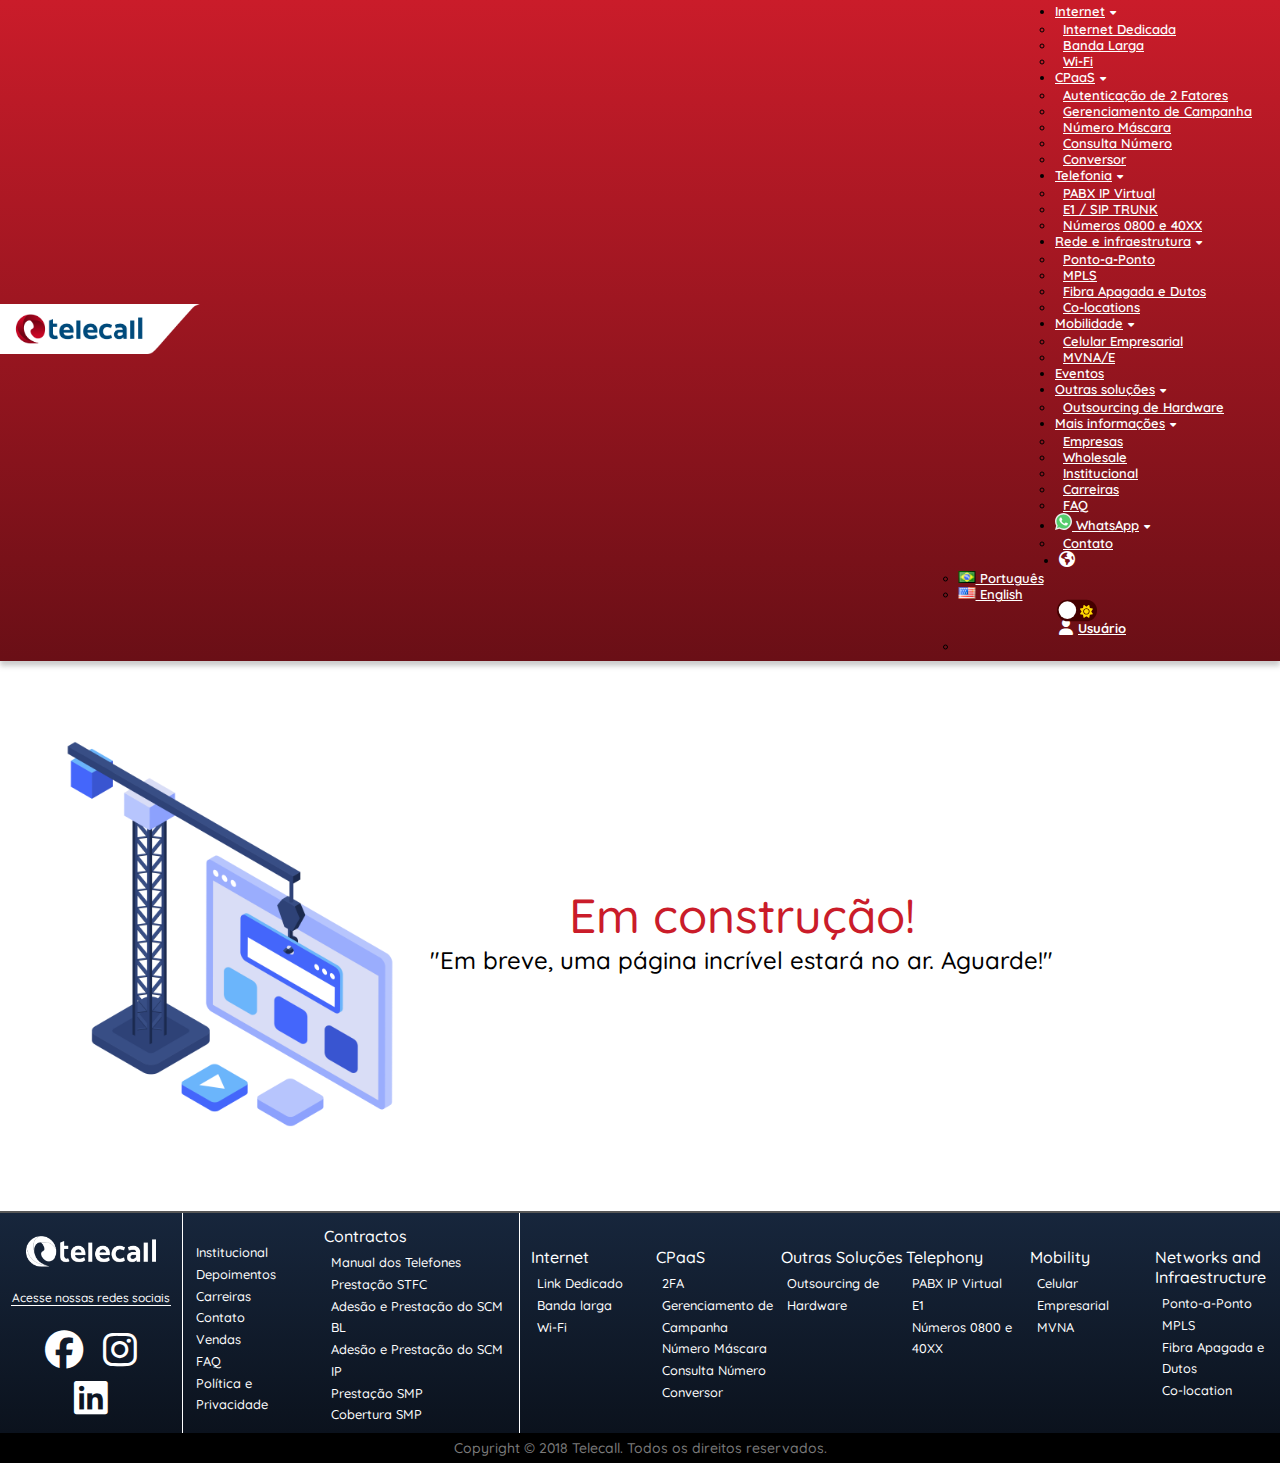
<file: assets/html/UnderConstruction.html>
<!DOCTYPE html>
<html lang="pt-br">
  <head>
    <meta charset="UTF-8">
        <link rel="icon" type="image/svg+xml" href="../../assets/imgs/favicon.svg">
    <meta name="viewport" content="width=device-width, initial-scale=1">
        <link rel="preconnect" href="https://fonts.googleapis.com">
        <link rel="preconnect" href="https://fonts.gstatic.com" crossorigin>
        <link href="https://fonts.googleapis.com/css2?family=Quicksand:wght@300;400;500;600;700&display=swap" rel="stylesheet">
        <!-- CSS Fonts Icons -->
        <link rel="stylesheet" href="https://cdnjs.cloudflare.com/ajax/libs/font-awesome/6.4.0/css/all.min.css">
    <meta name="description" content="Página de cadastro - Telecall/Unisuam">
    <meta name="author" content="DJM developers®">
        <!-- Bootstrap - CSS -->
        <link href="https://cdn.jsdelivr.net/npm/bootstrap@5.3.0/dist/css/bootstrap.min.css" rel="stylesheet" integrity="sha384-9ndCyUaIbzAi2FUVXJi0CjmCapSmO7SnpJef0486qhLnuZ2cdeRhO02iuK6FUUVM" crossorigin="anonymous">
        <!-- CSS Local -->
        <link rel="stylesheet" href="../../assets/css/style - navbar-footer.css">
        <link rel="stylesheet" href="../../assets/css/UnderConstruction.css">
            <!-- Bootstrap - Javascript -->
            <script src="https://cdn.jsdelivr.net/npm/bootstrap@5.3.0/dist/js/bootstrap.bundle.min.js" integrity="sha384-geWF76RCwLtnZ8qwWowPQNguL3RmwHVBC9FhGdlKrxdiJJigb/j/68SIy3Te4Bkz" crossorigin="anonymous"></script>
            <!-- Jquery - Javascript -->
            <script src="https://code.jquery.com/jquery-3.7.0.min.js"></script>
    <title>Projeto Telecall - CPaaS - Conversor</title>
  </head>
<body class="body-index">
    <div class="container-fluid">
        <header>
            <!-- Barra de navegação -->
                <nav class="navbar justify-content-end navbar-expand-xl nav-bar navbar-light bg-light">
                    <!-- Logo Navbar -->
                    <div class="col logo" id="internetDropdown">
                        <a class="navbar-brand a-logo" href="../../index.html">
                            <img width="200" src="../../assets/imgs/navbar-telecall.png" alt="Telecall - Página Inicial" data-toggle="tooltip" data-bs-placement="bottom" title="Telecall - Página Inicial">
                        </a>
                    </div>
                    <!-- Botão de colapso para dispositivos móveis -->
                    <div class="mobile-menu">
                        <div class="line1"></div>
                        <div class="line2"></div>
                        <div class="line3"></div>
                    </div>
                    <!-- Lista NavBar -->
                    <div class="navbar-collapse nav-list" id="navbarNav">
                        <ul class="navbar-nav ml-auto">
                        <!-- L1 -->
                            <li class="nav-item dropdown" id="internetDropdown"><a class="nav-link link-mobile" href="#" onclick="toggleSubmenu(event)">Internet<i class="toggle-menu fa-solid fa-caret-down"></i></a>
                                <ul class="dropdown-menu custom-dropdown-width">
                                    <li class="dropdown-item"><a class="nav-link nav-custom" href="#">Internet Dedicada</a></li>
                                    <li class="dropdown-item"><a class="nav-link nav-custom" href="#">Banda Larga</a></li>
                                    <li class="dropdown-item"><a class="nav-link nav-custom" href="#">Wi-Fi</a></li>
                                </ul>
                            </li>
                        <!-- L2 -->
                            <li class="nav-item dropdown" id="internetDropdown"><a class="nav-link link-mobile" href="./cpaas/cpaas.html" onclick="toggleSubmenu(event)">CPaaS<i class="toggle-menu fa-solid fa-caret-down"></i></a>
                                <ul class="dropdown-menu custom-dropdown-width">
                                    <li class="dropdown-item"><a class="nav-link nav-custom" href="./cpaas/cpaas-2fa.html">Autenticação de 2 Fatores</a></li>
                                    <li class="dropdown-item"><a class="nav-link nav-custom" href="./cpaas/cpaas-campanha.html">Gerenciamento de Campanha</a></li>
                                    <li class="dropdown-item"><a class="nav-link nav-custom" href="./cpaas/cpaas-numero-mascara.html">Número Máscara</a></li>
                                    <li class="dropdown-item"><a class="nav-link nav-custom" href="./cpaas/cpaas-consulta-numero.html">Consulta Número</a></li>
                                    <li class="dropdown-item"><a class="nav-link nav-custom" href="./cpaas/cpaas-conversor.html">Conversor</a></li>
                                </ul>
                            </li>
                        <!-- L3 -->    
                            <li class="nav-item dropdown" id="internetDropdown"><a class="nav-link link-mobile" href="#" onclick="toggleSubmenu(event)">Telefonia<i class="toggle-menu fa-solid fa-caret-down"></i></a>
                                <ul class="dropdown-menu custom-dropdown-width">
                                    <li class="dropdown-item"><a class="nav-link nav-custom" href="#">PABX IP Virtual</a></li>
                                    <li class="dropdown-item"><a class="nav-link nav-custom" href="#">E1 / SIP TRUNK</a></li>
                                    <li class="dropdown-item"><a class="nav-link nav-custom" href="#">Números 0800 e 40XX</a></li>
                                </ul>                            
                            </li>
                        <!-- L4 -->
                            <li class="nav-item dropdown" id="internetDropdown"><a class="nav-link link-mobile" href="#" onclick="toggleSubmenu(event)">Rede e infraestrutura<i class="toggle-menu fa-solid fa-caret-down"></i></a>
                                <ul class="dropdown-menu custom-dropdown-width">
                                    <li class="dropdown-item"><a class="nav-link nav-custom" href="#">Ponto-a-Ponto</a></li>
                                    <li class="dropdown-item"><a class="nav-link nav-custom" href="#">MPLS</a></li>
                                    <li class="dropdown-item"><a class="nav-link nav-custom" href="#">Fibra Apagada e Dutos</a></li>
                                    <li class="dropdown-item"><a class="nav-link nav-custom" href="#">Co-locations</a></li>
                                </ul>
                            </li>
                        <!-- L5 -->
                            <li class="nav-item dropdown" id="internetDropdown"><a class="nav-link link-mobile" href="#" onclick="toggleSubmenu(event)">Mobilidade<i class="toggle-menu fa-solid fa-caret-down"></i></a>
                                <ul class="dropdown-menu custom-dropdown-width">
                                    <li class="dropdown-item"><a class="nav-link nav-custom" href="#">Celular Empresarial</a></li>
                                    <li class="dropdown-item"><a class="nav-link nav-custom" href="#">MVNA/E</a></li>
                                </ul>
                            </li>
                        <!-- L6 -->
                            <li class="nav-item dropdown" id="internetDropdown"><a class="nav-link link-mobile" href="#" onclick="toggleSubmenu(event)">Eventos</a></li>
                        <!-- L7 -->
                            <li class="nav-item dropdown" id="internetDropdown"><a class="nav-link link-mobile" href="#" onclick="toggleSubmenu(event)">Outras soluções<i class="toggle-menu fa-solid fa-caret-down"></i></a>
                                <ul class="dropdown-menu custom-dropdown-width">
                                    <li class="dropdown-item"><a class="nav-link nav-custom" href="#">Outsourcing de Hardware</a></li>
                                </ul>
                            </li>
                        <!-- L8 -->
                            <li class="nav-item dropdown" id="internetDropdown"><a class="nav-link link-mobile" href="#" onclick="toggleSubmenu(event)">Mais informações<i class="toggle-menu fa-solid fa-caret-down"></i></a>
                                <ul class="dropdown-menu custom-dropdown-width">
                                    <li class="dropdown-item"><a class="nav-link nav-custom" href="#">Empresas</a></li>
                                    <li class="dropdown-item"><a class="nav-link nav-custom" href="#">Wholesale</a></li>
                                    <li class="dropdown-item"><a class="nav-link nav-custom" href="#">Institucional</a></li>
                                    <li class="dropdown-item"><a class="nav-link nav-custom" href="#">Carreiras</a></li>
                                    <li class="dropdown-item"><a class="nav-link nav-custom" href="#">FAQ</a></li>
                                </ul>
                            </li>
                        <!-- WhatsApp -->
                            <li class="nav-item dropdown menu-zap dropzap" id="internetDropdown">
                                <a class="nav-link link-mobile custom-nav-link" href="https://api.whatsapp.com/send?phone=552130301010&text=%23Comercial" onclick="toggleSubmenu(event)">
                                    <svg width="17" xmlns="http://www.w3.org/2000/svg" viewBox="0 0 512 512">
                                        <path style="fill:#EDEDED;" d="M0,512l35.31-128C12.359,344.276,0,300.138,0,254.234C0,114.759,114.759,0,255.117,0 S512,114.759,512,254.234S395.476,512,255.117,512c-44.138,0-86.51-14.124-124.469-35.31L0,512z"></path><path style="fill:#55CD6C;" d="M137.71,430.786l7.945,4.414c32.662,20.303,70.621,32.662,110.345,32.662 c115.641,0,211.862-96.221,211.862-213.628S371.641,44.138,255.117,44.138S44.138,137.71,44.138,254.234 c0,40.607,11.476,80.331,32.662,113.876l5.297,7.945l-20.303,74.152L137.71,430.786z"></path><path style="fill:#FEFEFE;" d="M187.145,135.945l-16.772-0.883c-5.297,0-10.593,1.766-14.124,5.297 c-7.945,7.062-21.186,20.303-24.717,37.959c-6.179,26.483,3.531,58.262,26.483,90.041s67.09,82.979,144.772,105.048 c24.717,7.062,44.138,2.648,60.028-7.062c12.359-7.945,20.303-20.303,22.952-33.545l2.648-12.359 c0.883-3.531-0.883-7.945-4.414-9.71l-55.614-25.6c-3.531-1.766-7.945-0.883-10.593,2.648l-22.069,28.248 c-1.766,1.766-4.414,2.648-7.062,1.766c-15.007-5.297-65.324-26.483-92.69-79.448c-0.883-2.648-0.883-5.297,0.883-7.062 l21.186-23.834c1.766-2.648,2.648-6.179,1.766-8.828l-25.6-57.379C193.324,138.593,190.676,135.945,187.145,135.945"></path><g></g><g></g><g></g><g></g><g></g><g></g><g></g><g></g><g></g><g></g><g></g><g></g><g></g><g></g><g></g>
                                    </svg> WhatsApp<i class="toggle-menu fa-solid fa-caret-down"></i></a>
                                        <ul class="dropdown-menu custom-dropdown-width">
                                            <li class="dropdown-item item-zap"><a class="nav-link nav-custom" href="./cpaas/cpaas-contato.html">Contato</a></li>
                                        </ul>
                            </li>
                        <!-- Troca de idioma -->
                                <div class="icon">
                                    <!-- ---- Ícone Globo-Idioma ---- -->
                                    <li class="nav-item dropdown custom-dropdown navbar-inverse" id="internetDropdown">
                                        <a class="icons-custom nav-link link-mobile" href="#" onclick="toggleSubmenu(event)" alt="Idiomas" data-toggle="tooltip" data-bs-placement="left" title="🌎Idioma">
                                            <i class="fa-solid fa-earth-americas"></i>
                                        </a>
                                        <!-- Lista - Idiomas -->
                                        <ul class="dropdown-menu custom-dropdown-width dropdown-menu-center">
                                            <!-- Português -->
                                            <li class="dropdown-item custom-item">
                                                <a class="nav-link" href="#">
                                                    <img 
                                                        src="[data-uri]" 
                                                        alt="Português" 
                                                        width="17" 
                                                        height="12" 
                                                        style="width: 17px; height: 12px;"
                                                    > Português
                                                </a>
                                            </li>
                                            <!-- English -->
                                            <li class="dropdown-item custom-item">
                                                <a class="nav-link" href="#">
                                                    <img 
                                                        src="[data-uri]" 
                                                        alt="English" 
                                                        width="17" 
                                                        height="12" 
                                                        style="width: 17px; height: 12px;" 
                                                        _mstalt="94341" 
                                                        _msthash="13"
                                                    > English
                                                </a>
                                            </li>
                                        </ul>
                                    </li>
                                </div>
                                <!-- ---- Modo dark ---- -->
                                <div class="nav-item icon icons-custom nav-link link-mobile transition-item" id="internetDropdown" alt="Modo Dark" data-toggle="tooltip" data-placement="bottom" title="Tema">
                                  <input class="cb-dark" type="checkbox" name="Dark Mode" id="dark-mode-toggle">
                                    <label class="label-chk" for="chk">
                                      <i class="dark-icon fa-solid fa-moon"></i>
                                      <i class="dark-icon fa-solid fa-sun"></i>
                                      <div class="ball"></div>
                                    </label>
                                </div>                      
                                <!-- ---- Área do usuário ---- -->                            
                                <div class="nav-item icon dropdown custom-dropdown" id="internetDropdown">
                                  <a id="userLink" class="icons-user nav-link link-mobile transition-item" href="" alt="User" data-toggle="tooltip" data-bs-placement="left" title="👤 Área do usuário">
                                    <i class="fa-icon fa-solid fa-user"></i><span id="username">Usuário</span>
                                  </a>
                                  <ul class="dropdown-menu user custom-dropdown-width dropdown-menu-center">
                                    <li class="dropdown-item custom-item">
                                      <button onclick="sair()" id="logoutBtn" class="hide"><i class="fa-solid fa-right-from-bracket fa-rotate-180"></i> Sair</button>
                                    </li>
                                  </ul>
                                </div>
                        </ul>
                    </div>
                </nav>
        </header>
        <script src="../../assets/js/UnderConstruction.js"></script>
        <!-- ---- Conteúdo da Página ---- -->
        <main class="dark-mode!">
          <div class="elementor-box">
            <!-- Elemento 1 -->
            <section class="elementor-section">
                <div class="elementor-container">
                  <!-- IMG -->
                  <div class="elementor-image"><img width="400" src="../../assets/imgs/UnderConstruction.png" alt="API CPaaS"></div>
                    <div class="elementor-text">
                      <!-- Título e texto 1 -->
                      <div class="elementor-content">
                        <div class="elementor-head-title"><h2><b>Em construção!</b></h2></div>
                        <div class="elementor-head-title"><h2>"Em breve, uma página incrível estará no ar. Aguarde!"</h2></div>
                      </div>
                    </div>            
                </div>
              </section>
          </div>
        </main>
        <!-- ---- Rodapé da Página ---- -->
        <div class="footer">
            <!-- ---- Mídias sociais ---- -->
            <section class="section-footer sec-social">
                <div class="footer-cont">
                    <!-- Logo Telecall footer -->
                    <div class="logo-footer" id="internetDropdown">
                        <a href="../../index.html">
                            <img width="130" alt="Logo Telecall - footer" data-toggle="tooltip" data-bs-placement="bottom" title="Telecall - Página Inicial" src="../../assets/imgs/telecall-logo-white.png">
                        </a>
                    </div>
                        <!-- Título redes sociais -->
                        <div><p class="title-social">Acesse nossas redes sociais</p></div>                    
                            <!-- ---- Links redes sociais ---- -->
                            <div class="social-media">
                                <!-- Icon Facebook -->
                                <a href="#" class="icon-social" alt="Facebook" title="Facebook" data-toggle="tooltip" data-bs-placement="left"><i class="fa-brands fa-facebook"></i></a>                    
                                <!-- Icon Instagram -->
                                <a href="#" class="icon-social" alt="Instagram" title="Instagram" data-toggle="tooltip" data-bs-placement="left"><i class="fa-brands fa-instagram"></i></a>                    
                                <!-- Icon LinkedIn -->
                                <a href="#" class="icon-social" alt="LinkedIn" title="LinkedIn" data-toggle="tooltip" data-bs-placement="left"><i class="fa-brands fa-linkedin"></i></a>                    
                            </div>
                    <!-- / -->
                </div>
            </section>
            <!-- Links footer -->
            <section class="section-footer sec-links">
                <!-- Blocos 0 e 1 -->
                <div class="links-info">
                    <!-- Bloco 0 -->
                    <div class="bloco-group bl-mobile">
                        <ul class="bloco">
                            <!-- BL1 -->
                            <li class="bl"><a href="#">Institucional</a></li>
                            <!-- BL2 -->
                            <li class="bl"><a href="#">Depoimentos</a></li>
                            <!-- BL3 -->
                            <li class="bl"><a href="#">Carreiras</a></li>
                            <!-- BL4 -->
                            <li class="bl"><a href="#">Contato</a></li>
                            <!-- BL5 -->
                            <li class="bl"><a href="#">Vendas</a></li>
                            <!-- BL6 -->
                            <li class="bl"><a href="#">FAQ</a></li>
                            <!-- BL7 -->
                            <li class="bl"><a href="#">Política e Privacidade</a></li>
                            <!-- / -->
                        </ul>
                    </div>
                    <!-- Bloco 1 -->
                    <div class="bloco-group-container0">
                        <!-- Título -->
                        <div class="bloco-header"><h1>Contractos</h1></div>
                        <!--   //   -->
                            <div class="bloco-group bl-mobile">
                                <ul class="bloco">
                                    <!-- BL8 -->
                                    <li class="bl"><a href="#">Manual dos Telefones</a></li>
                                    <!-- BL9 -->
                                    <li class="bl"><a href="#">Prestação STFC</a></li>
                                    <!-- BL10 -->
                                    <li class="bl"><a href="#">Adesão e Prestação do SCM BL</a></li>
                                    <!-- BL11 -->
                                    <li class="bl"><a href="#">Adesão e Prestação do SCM IP</a></li>
                                    <!-- BL12 -->
                                    <li class="bl"><a href="#">Prestação SMP</a></li>
                                    <!-- BL13 -->
                                    <li class="bl"><a href="#">Cobertura SMP</a></li>
                                </ul>
                            </div>
                    </div>
                </div>
                <!-- --- -->
                <div class="menu-footer">
                    <!-- Bloco 2 -->
                    <div class="bloco-group-container">
                        <!-- Título -->
                        <div class="bloco-header"><h1><a href="#">Internet</a></h1></div>
                        <!--   //   -->
                            <div class="bloco-group">
                                <ul class="bloco">
                                    <!-- BL14 -->
                                    <li class="bl"><a href="#">Link Dedicado</a></li>
                                    <!-- BL15 -->
                                    <li class="bl"><a href="#">Banda larga</a></li>
                                    <!-- BL16 -->
                                    <li class="bl"><a href="#">Wi-Fi</a></li>
                                </ul>
                            </div>
                    </div>
                    <!-- Bloco 3 -->
                    <div class="bloco-group-container">
                        <!-- Título -->
                        <div class="bloco-header"><h1><a href="./cpaas/cpaas.html">CPaaS</a></h1></div>
                        <!--   //   -->
                            <div class="bloco-group">
                                <ul class="bloco">
                                    <li class="bl"><a href="./cpaas/cpaas/cpaas-2fa.html">2FA</a></li>
                                    <li class="bl"><a href="./cpaas/cpaas-campanha.html">Gerenciamento de Campanha</a></li>
                                    <li class="bl"><a href="./cpaas/cpaas-numero-mascara.html">Número Máscara</a></li>
                                    <li class="bl"><a href="./cpaas/cpaas-consulta-numero.html">Consulta Número</a></li>
                                    <li class="bl"><a href="./cpaas/cpaas-conversor.html">Conversor</a></li>
                                </ul>
                            </div>
                    </div>
                    <!-- Bloco 4 -->
                    <div class="bloco-group-container">
                        <!-- Título -->
                        <div class="bloco-header"><h1><a href="#">Outras Soluções</a></h1></div>
                        <!--   //   -->
                            <div class="bloco-group">
                                <ul class="bloco">
                                    <!-- BL17 -->
                                    <li class="bl"><a href="#">Outsourcing de Hardware</a></li>
                                </ul>
                            </div>
                    </div>
                    <!-- Bloco 5 -->
                    <div class="bloco-group-container">
                        <!-- Título -->
                        <div class="bloco-header"><h1><a href="#">Telephony</a></h1></div>
                        <!--   //   -->
                            <div class="bloco-group">
                                <ul class="bloco">
                                    <!-- BL18 -->
                                    <li class="bl"><a href="#">PABX IP Virtual</a></li>
                                    <!-- BL19 -->
                                    <li class="bl"><a href="#">E1</a></li>
                                    <!-- BL20 -->
                                    <li class="bl"><a href="#">Números 0800 e 40XX</a></li>
                                </ul>
                            </div>
                    </div>
                    <!-- Bloco 6 -->
                    <div class="bloco-group-container">
                        <!-- Título -->
                        <div class="bloco-header"><h1><a href="#">Mobility</a></h1></div>
                        <!--   //   -->
                            <div class="bloco-group">
                                <ul class="bloco">
                                    <!-- BL21 -->
                                    <li class="bl"><a href="#">Celular Empresarial</a></li>
                                    <!-- BL22 -->
                                    <li class="bl"><a href="#">MVNA</a></li>
                                </ul>
                            </div>
                    </div>
                    <!-- Bloco 7 -->
                    <div class="bloco-group-container">
                        <!-- Título -->
                        <div class="bloco-header"><h1><a href="#">Networks and Infraestructure</a></h1></div>
                        <!--   //   -->
                            <div class="bloco-group">
                                <ul class="bloco">
                                    <!-- BL23 -->
                                    <li class="bl"><a href="#">Ponto-a-Ponto</a></li>
                                    <!-- BL24 -->
                                    <li class="bl"><a href="#">MPLS</a></li>
                                    <!-- BL25 -->
                                    <li class="bl"><a href="">Fibra Apagada e Dutos</a></li>
                                    <!-- BL26 -->
                                    <li class="bl"><a href="">Co-location</a></li>
                                </ul>
                            </div>
                    </div>
                </div>            
            </section>
        </div>
          <!-- Copyright -->
          <footer>
            <section class="sec-copy">
                <div class="">
                    <p class="copy">Copyright © 2018 Telecall. Todos os direitos reservados.</p>
                </div>
            </section>
          </footer>
    </div>
</body>
</html>
</file>
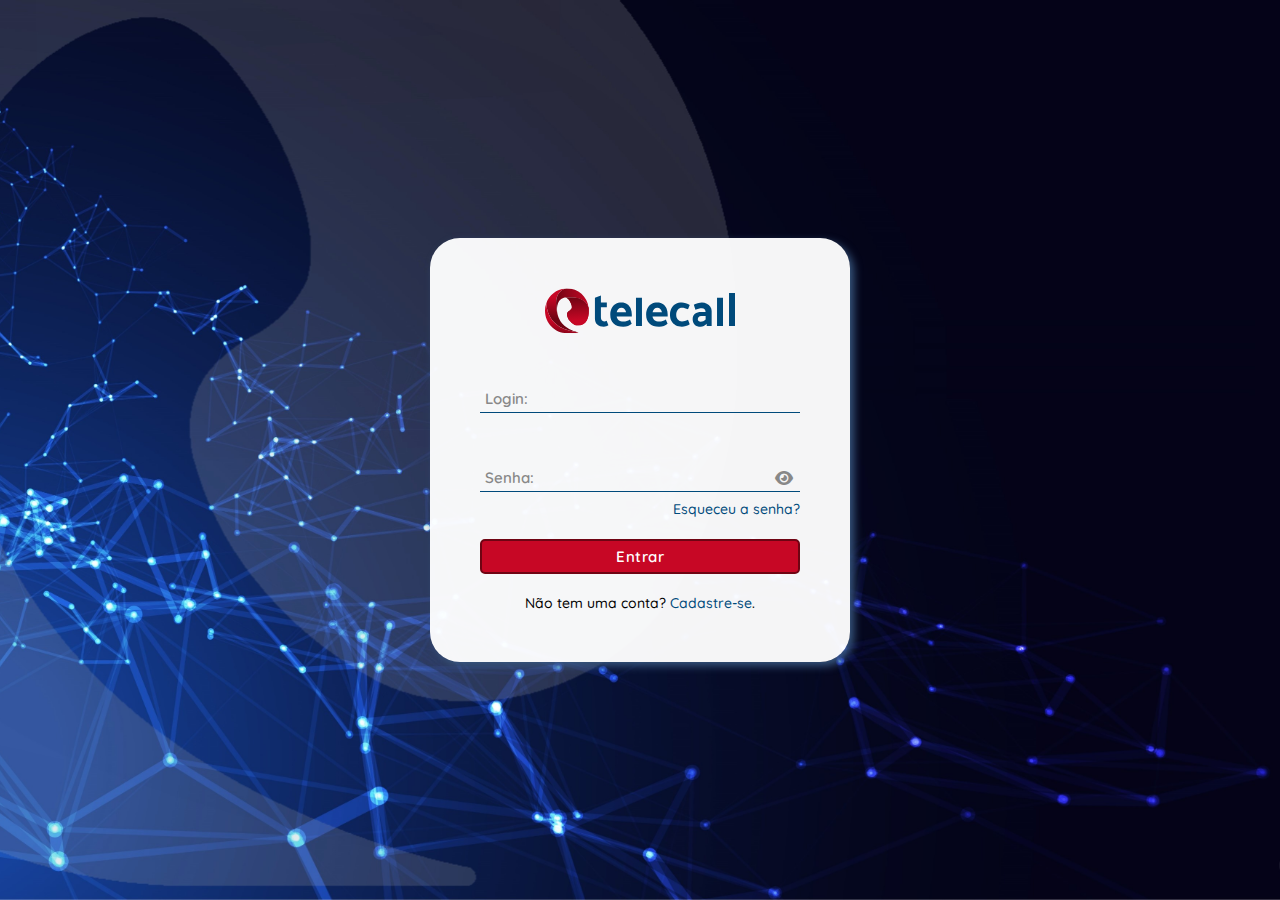
<file: assets/html/access/login.html>
<!DOCTYPE html>
<html lang="pt-br">
  <head>
    <meta charset="UTF-8">
        <link rel="icon" type="image/svg+xml" href="../../../assets/imgs/favicon.svg">
    <meta name="viewport" content="width=device-width, initial-scale=1.0">
        <link rel="preconnect" href="https://fonts.googleapis.com">
        <link rel="preconnect" href="https://fonts.gstatic.com" crossorigin>
        <link href="https://fonts.googleapis.com/css2?family=Quicksand:wght@300;400;500;600;700&display=swap" rel="stylesheet">
        <!-- CSS Fonts Icons -->
        <link rel="stylesheet" href="https://cdnjs.cloudflare.com/ajax/libs/font-awesome/6.4.0/css/all.min.css">
    <meta name="description" content="Página de cadastro - Telecall/Unisuam">
    <meta name="author" content="DJM developers®">
        <!-- CSS Local -->
        <link rel="stylesheet" href="../../../assets/css/style - login_password-recovery.css">
        <!-- ==== CSS iziToast ==== -->
        <link rel="stylesheet" href="../../../assets/plugins/css/iziToast.min.css">
        <!-- ==== Bootstrap - Javascript ==== -->
            <script src="https://cdn.jsdelivr.net/npm/bootstrap@5.3.0-alpha3/dist/js/bootstrap.bundle.min.js"></script>
            <!-- ==== JQuary / JQuary Mask ==== -->
            <script src="../../../assets/plugins/js/jquery-3.7.0.min.js" type="text/javascript"></script>
            <script src="../../../assets/plugins/js/jquery.mask.min.js" type="text/javascript"></script>
            <!-- ==== Script iziToast "Notify" ==== -->
            <script src="../../../assets/plugins/js/iziToast.min.js" type="text/javascript"></script>
        <!-- === Script de validação === -->
        <script src="../../../assets/js/login-validation.js" defer></script>
    <title>Projeto Telecall - Login</title>
  </head>
<body>
    <div class="container">
    <!-- ---- Formulário ---- -->
        <div>
            <form class="form" id="form" method="post" action="#">
                <!-- ---- Logo ---- -->
                    <div class="logo"><a href="../../../index.html"><img width="190" src="../../../assets/imgs/telecall-logo.svg" alt="Telecall - Página Inicial" data-toggle="tooltip" data-bs-placement="bottom" title="Telecall - Página Inicial"></a></div>
                    <!-- ---- Entrada de Dados - Login ---- -->
                        <div class="form-inputs">
                            <!-- -- Login -- -->
                                <div class="input-box">
                                    <input 
                                        required
                                        id="login"
                                        name="login" 
                                        type="text" 
                                        class="input"
                                        title="Insira o seu login"
                                        data-required
                                        data-login-length="6"
                                        data-only-letters
                                        minlength="6"
                                        maxlength="6"
                                    >
                                        <label for="login">Login:</label>
                                </div><br>
                            <!-- -- Senha -- -->
                                <div class="input-box">
                                    <input 
                                        required
                                        id="pass"
                                        name="pass" 
                                        class="input"
                                        type="password" 
                                        title="Insira a sua senha"
                                        maxlength="8"
                                        data-required
                                        data-pass-valid
                                    >
                                        <label for="pass">Senha:</label><i class="fa-solid fa-eye" id="eye-icon"></i>
                                </div>
                        </div>
                        <!-- -- Reset password -- -->
                            <div class="reset-pass"><a href="./password-recovery.html">Esqueceu a senha?</a></div><br>
                            <!-- Botão Entrar -->
                                <div class="btn-submit"><button onclick="entrar()" type="submit">Entrar</button></div>
                                <!-- Cadastre-se -->
                                    <div class="btn-reg"><p>Não tem uma conta? <a id="btreg" href="./register.html">Cadastre-se</a>.</p></div>
            </form>
        </div>
    </div>
        <!-- --- Parágrafo de erro do formulário --- -->
        <div class="error"><p class="error-validation template"></p></div>
</body>
</html>
</file>
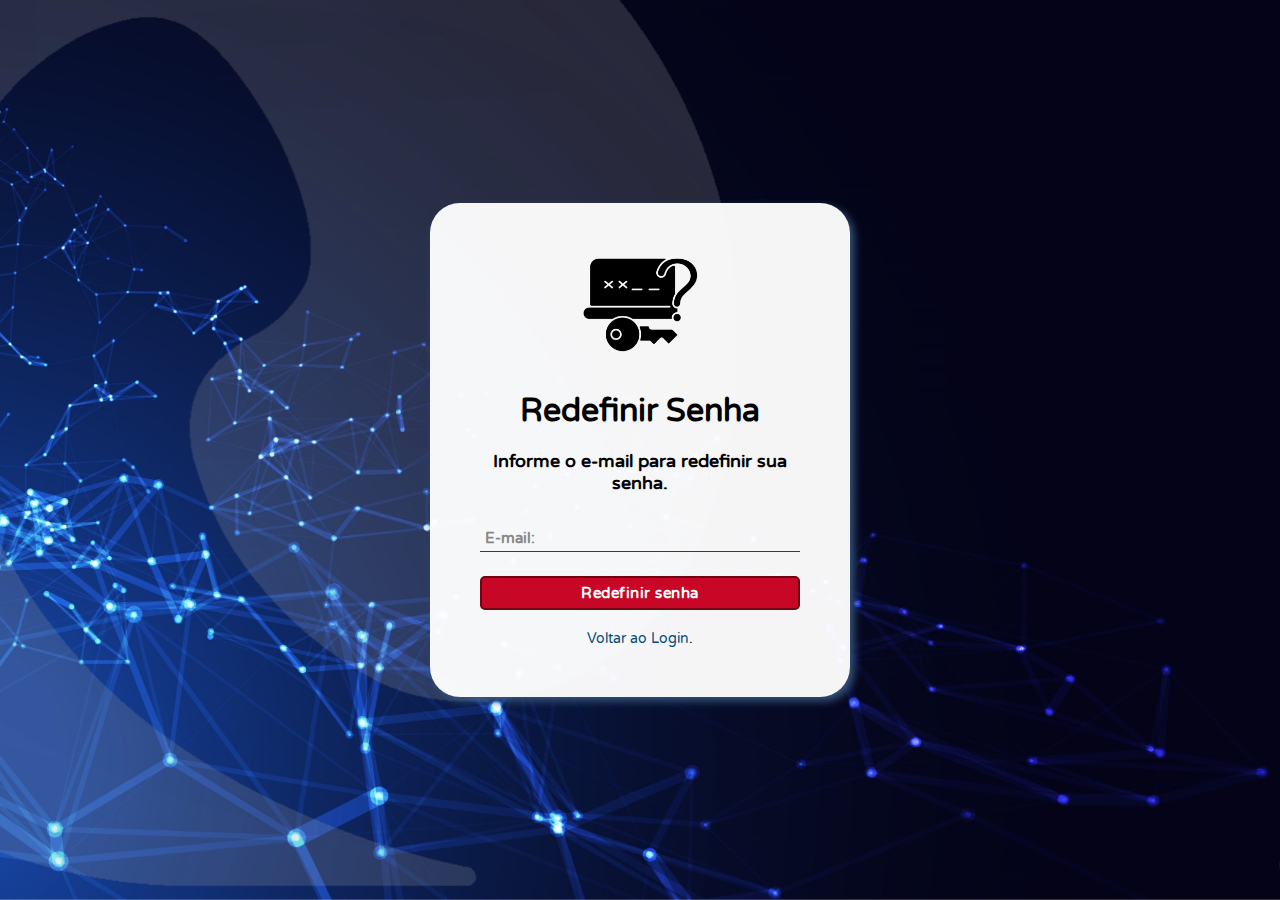
<file: assets/html/access/password-recovery.html>
<!DOCTYPE html>
<html lang="pt-br">
  <head>
    <meta charset="UTF-8">
        <link rel="icon" type="image/svg+xml" href="../../../assets/imgs/favicon.svg">
    <meta name="viewport" content="width=device-width, initial-scale=1.0">
    <link rel="preconnect" href="https://fonts.googleapis.com">
    <link rel="preconnect" href="https://fonts.gstatic.com" crossorigin>
    <link href="https://fonts.googleapis.com/css2?family=Varela+Round&display=swap" rel="stylesheet">
    <meta name="description" content="Página de cadastro - Telecall/Unisuam">
    <meta name="author" content="DJM developers®">
        <link rel="stylesheet" href="../../../assets/css/style - login_password-recovery.css">
        <!-- ==== CSS iziToast ==== -->
        <link rel="stylesheet" href="../../../assets/plugins/css/iziToast.min.css">
            <!-- ==== Bootstrap - Javascript ==== -->
            <script src="https://cdn.jsdelivr.net/npm/bootstrap@5.3.0-alpha3/dist/js/bootstrap.bundle.min.js"></script>
            <!-- ==== JQuary / JQuary Mask ==== -->
            <script src="../../../assets/plugins/js/jquery-3.7.0.min.js" type="text/javascript"></script>
            <script src="../../../assets/plugins/js/jquery.mask.min.js" type="text/javascript"></script>
            <!-- ==== Script iziToast "Notify" ==== -->
            <script src="../../../assets/plugins/js/iziToast.min.js" type="text/javascript"></script>
            <!-- === Script de validação === -->
            <script src="../../../assets/js/password-validation.js" defer></script>
    <title>Projeto Telecall - Redefinir senha</title>
  </head>
<body>
    <div class="container">
    <!-- ---- Formulário ---- -->
        <div>
            <form class="form" id="form" method="post" action="#">
                <!-- ---- Logo ---- -->
                    <div class="logo"><img width="120px" src="../../../assets/imgs/icon-pass-recovery.png" alt="Pass Recovery"></div><br>
                        <!-- ---- Entrada de Dados - E-mail ---- -->
                            <div class="form-inputs">
                                <!-- -- Email -- -->
                                    <h1 class="title">Redefinir Senha</h1><br>
                                        <h3 class="subtitle">Informe o e-mail para redefinir sua senha.</h3>
                                            <div class="input-box">
                                                        <input 
                                                            required
                                                            id="email"
                                                            name="email" 
                                                            type="email" 
                                                            class="input"
                                                            title="Insira o e-mail para redefinir sua senha"        
                                                            data-required
                                                            data-email-validate
                                                            autocomplete="off"
                                                            maxlength="50"
                                                        >
                                                            <label for="email">E-mail:</label>
                                            </div><br>
                        <!-- Botão Redefinir senha -->
                            <div class="btn-submit btn-passrest"><button type="submit">Redefinir senha</button></div>
                                <!-- Voltar ao Login -->
                                    <div class="btn-reg"><a id="btcad" href="./login.html">Voltar ao Login</a>.</div>
            </form>
        </div>
    </div>
        <!-- --- Parágrafo de erro do formulário --- -->
        <div class="error"><p class="error-validation template"></p></div>
</body>
</html>
</file>
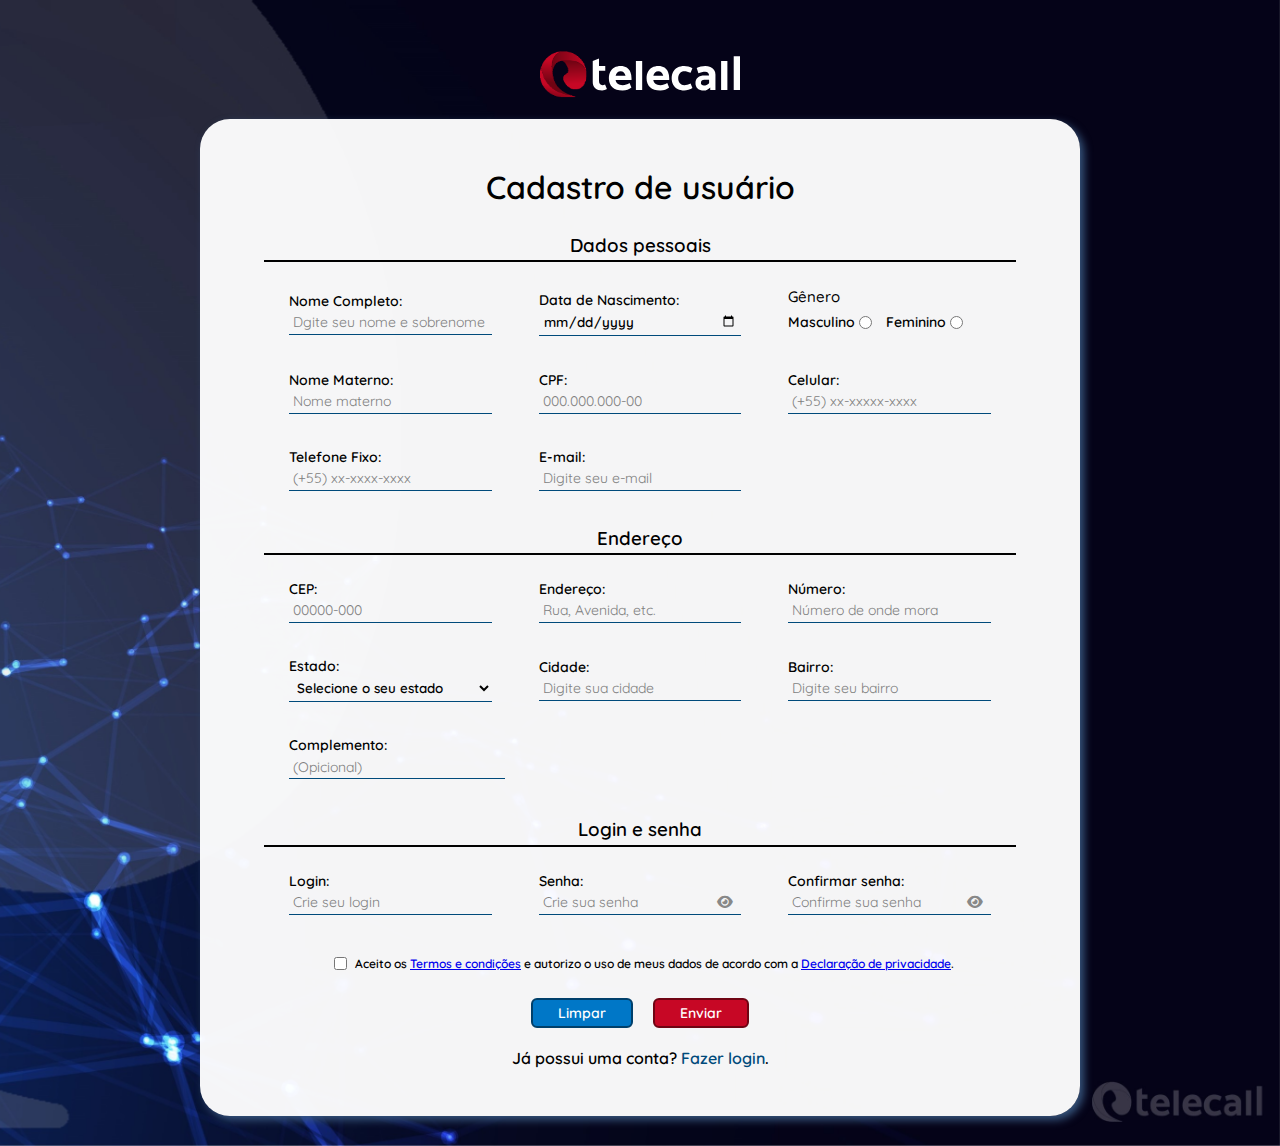
<file: assets/html/access/register.html>
<!DOCTYPE html>
<html lang="pt-br">
  <head>
    <meta charset="UTF-8">
        <link rel="icon" type="image/svg+xml" href="../../../assets/imgs/favicon.svg">
    <meta name="viewport" content="width=device-width, initial-scale=1.0">
        <link rel="preconnect" href="https://fonts.googleapis.com">
        <link rel="preconnect" href="https://fonts.gstatic.com" crossorigin>
        <link href="https://fonts.googleapis.com/css2?family=Quicksand:wght@300;400;500;600;700&display=swap" rel="stylesheet">
        <!-- CSS Fonts Icons -->
        <link rel="stylesheet" href="https://cdnjs.cloudflare.com/ajax/libs/font-awesome/6.4.0/css/all.min.css">
    <meta name="description" content="Página de cadastro - Telecall/Unisuam">
    <meta name="author" content="DJM developers®">
        <link rel="stylesheet" href="../../../assets/css/style - register.css">
        <!-- ==== CSS iziToast ==== -->
        <link rel="stylesheet" href="../../../assets/plugins/css/iziToast.min.css">
        <!-- ==== Bootstrap - Javascript ==== -->
            <script src="https://cdn.jsdelivr.net/npm/bootstrap@5.3.0-alpha3/dist/js/bootstrap.bundle.min.js"></script>
            <!-- ==== JQuary / JQuary Mask ==== -->
            <script src="../../../assets/plugins/js/jquery-3.7.0.min.js" type="text/javascript"></script>
            <script src="../../../assets/plugins/js/jquery.mask.min.js" type="text/javascript"></script>
            <!-- ==== Script iziToast "Notify" ==== -->
            <script src="../../../assets/plugins/js/iziToast.min.js" type="text/javascript"></script>
            <!-- === Script de validação === -->
            <script src="../../../assets/js/register-validation.js" defer></script>
    <title>Projeto Telecall - Cadastro</title>
  </head>
<body>
    <div class="container">
    <!-- ---- Logo ---- -->
        <div class="logo"><img width="200" src="../../../assets/imgs/telecall-logo-bicolor.svg" alt="Logo-Telecall"></div>
        <!-- ---- Formulário ---- -->
            <form class="form" id="form" method="post" action="#">
                <!-- - Título - -->
                    <header class="form-header"><h1>Cadastro de usuário</h1></header>
                    <!-- ---- Entrada de Dados ---- -->
                        <div class="form-inputs">
                        <!-- - Subtítulo - Dados pessoais - -->
                            <div class="subtitle"><h3>Dados pessoais</h3></div>
                            <!-- -- Nome Completo -- --> 
                                <div class="input-box">
                                    <label id="labelName" for="name">Nome Completo:</label>
                                        <input 
                                            id="nome" 
                                            name="nome"
                                            type="text" 
                                            class="form-input"
                                            title="Digite seu nome completo." 
                                            placeholder="Dgite seu nome e sobrenome" required
                                            data-required
                                            autocomplete="off"
                                            data-min-length="15"
                                            data-max-length="60"
                                            data-only-letters
                                            minlength="15"
                                            maxlength="60"
                                            pattern="[a-zA-Z\s]+"
                                        >
                                </div>
                            <!-- -- Data de nascimento -- -->
                                <div class="input-box">
                                    <label for="date">Data de Nascimento:</label>
                                        <input required data-required
                                            id="date"
                                            name="data"
                                            type="date"
                                            maxlength="8"
                                            class="form-input-dst"                                            
                                            title="Informe sua data de nascimento."
                                        >
                                </div>
                            <!-- -- Gênero -- -->
                                <div class="gen-box input-box">
                                <!-- Gen-Title -->
                                    <h3>Gênero</h3>
                                    <!-- Gen-Grupo -->
                                        <div class="gen-group">
                                        <!-- - Masculino - -->
                                            <div class="gen-input">
                                                <label for="masculino">Masculino</label>
                                                    <input 
                                                        id="masculino" 
                                                        name="gen" 
                                                        type="radio" 
                                                        value="masculino"
                                                        data-gender-validate
                                                        required
                                                    >
                                            </div>
                                        <!-- - Feminino - -->
                                            <div class="gen-input">
                                                <label for="feminino">Feminino</label>
                                                    <input 
                                                        id="feminino" 
                                                        name="gen" 
                                                        type="radio" 
                                                        value="feminino"
                                                        data-gender-validate
                                                        required
                                                    >
                                            </div>
                                        </div>
                                </div>
                            <!-- -- Nome da Mãe -- -->
                                <div class="input-box">
                                    <label for="name-mae">Nome Materno:</label>
                                        <input 
                                            id="name-mae"
                                            name="name-mae" 
                                            type="text" 
                                            class="form-input"
                                            title="Digite o nome materno."
                                            placeholder="Nome materno" required
                                            data-required
                                            autocomplete="off"
                                            data-min-length="15"
                                            data-max-length="60"
                                            data-only-letters
                                            minlength="15"
                                            maxlength="60"
                                            pattern="[a-zA-Z\s]+"
                                        >
                                </div>
                            <!-- -- CPF -- -->
                                <div class="input-box">
                                    <label for="cpf">CPF:</label>
                                        <input 
                                            id="cpf"
                                            name="cpf" 
                                            type="text" 
                                            class="form-input"
                                            title="Digite seu CPF."
                                            data-cpf-length="14"
                                            minlength="14"
                                            placeholder="000.000.000-00" required
                                            data-required
                                            autocomplete="none"
                                        >
                                </div>
                            <!-- --- Celular --- -->
                                <div class="input-box">
                                    <label for="cel">Celular:</label>
                                        <input 
                                            id="cel"
                                            name="cel" 
                                            type="tel" 
                                            class="form-input"
                                            title="Digite o número de celular"
                                            placeholder="(+55) xx-xxxxx-xxxx" required
                                            autocomplete="off"
                                            minlength="18"
                                            data-required
                                        >
                                </div>
                            <!-- -- Telefone Fixo -- -->
                                <div class="input-box">
                                    <label for="tel">Telefone Fixo:</label>
                                        <input 
                                            id="tel"
                                            name="tel" 
                                            type="tel" 
                                            class="form-input"
                                            title="Digite o número de telefone." 
                                            placeholder="(+55) xx-xxxx-xxxx" required
                                            autocomplete="off"
                                            data-tel-length="17"
                                            minlength="17"
                                            data-required
                                        >
                                </div>
                            <!-- -- Email -- -->
                                <div class="input-box">
                                    <label for="email">E-mail:</label>
                                        <input 
                                            id="email"
                                            name="email" 
                                            type="email" 
                                            class="form-input"
                                            title="Digite seu e-mail" 
                                            placeholder="Digite seu e-mail" required
                                            data-required
                                            data-email-validate
                                            autocomplete="off"
                                            maxlength="50"
                                        >
                                </div>
                        <!-- - Subtítulo - Dados de Endereço - -->
                            <div class="subtitle"><h3>Endereço</h3></div>
                            <!-- -- CEP -- -->
                                <div class="input-box">
                                    <label for="cep">CEP:</label>
                                        <input 
                                            id="cep" 
                                            name="cep" 
                                            type="text" 
                                            class="form-input"
                                            title="Digite seu CEP."
                                            placeholder="00000-000" required
                                            data-required
                                            data-cep-length="9"
                                            minlength="9"
                                            pattern="[0-9]{5}-[0-9]{3}"
                                        >
                                </div>
                            <!-- -- Endereço completo -- -->
                                <div class="input-box">
                                    <label for="end">Endereço:</label>
                                        <input 
                                            id="end"
                                            name="end" 
                                            type="text" 
                                            class="form-input"
                                            title="Digite seu endereço complento."
                                            placeholder="Rua, Avenida, etc." required
                                            data-required
                                            maxlength="50"
                                        >
                                </div>
                            <!-- -- Número -- -->
                                <div class="input-box">
                                    <label for="num-end">Número:</label>
                                        <input 
                                            id="num-end"
                                            name="num-end" 
                                            type="number" 
                                            class="form-input"
                                            title="Número da rua, qrd, etc..."
                                            placeholder="Número de onde mora" required
                                            data-required
                                        >
                                </div>
                            <!-- -- Estado -- -->
                                <div class="input-box select-box">
                                    <label for="estados">Estado:</label>
                                        <select class="form-input-dst" id="estado" data-state-validate required>
                                            <option value="">Selecione o seu estado</option>
                                            <option value="AC">Acre</option>
                                            <option value="AL">Alagoas</option>
                                            <option value="AP">Amapá</option>
                                            <option value="AM">Amazonas</option>
                                            <option value="BA">Bahia</option>
                                            <option value="CE">Ceará</option>
                                            <option value="DF">Distrito Federal</option>
                                            <option value="ES">Espírito Santo</option>
                                            <option value="GO">Goiás</option>
                                            <option value="MA">Maranhão</option>
                                            <option value="MT">Mato Grosso</option>
                                            <option value="MS">Mato Grosso do Sul</option>
                                            <option value="MG">Minas Gerais</option>
                                            <option value="PA">Pará</option>
                                            <option value="PB">Paraíba</option>
                                            <option value="PR">Paraná</option>
                                            <option value="PE">Pernambuco</option>
                                            <option value="PI">Piauí</option>
                                            <option value="RJ">Rio de Janeiro</option>
                                            <option value="RN">Rio Grande do Norte</option>
                                            <option value="RS">Rio Grande do Sul</option>
                                            <option value="RO">Rondônia</option>
                                            <option value="RR">Roraima</option>
                                            <option value="SC">Santa Catarina</option>
                                            <option value="SP">São Paulo</option>
                                            <option value="SE">Sergipe</option>
                                            <option value="TO">Tocantins</option>
                                        </select>
                                </div>
                            <!-- -- Cidade -- -->
                                <div class="input-box">
                                    <label for="cid">Cidade:</label>
                                        <input 
                                            id="cid"
                                            name="cid" 
                                            type="text" 
                                            class="form-input"
                                            title="Digite a cidade onde mora."
                                            placeholder="Digite sua cidade" required
                                            data-required
                                        >
                                </div>
                            <!-- -- Bairro -- -->
                                <div class="input-box">
                                    <label for="bairro">Bairro:</label>
                                        <input 
                                            id="bairro"
                                            name="bairro" 
                                            type="text" 
                                            class="form-input"
                                            title="Digite o bairro onde mora."
                                            placeholder="Digite seu bairro" required
                                            data-required
                                        >
                                </div>
                            <!-- -- Complemento -- -->
                                <div class="input-box box">
                                    <label for="comp">Complemento:</label>
                                        <textarea required
                                            id="comp"
                                            name="comp" 
                                            class="form-input-dst"
                                            placeholder="(Opicional)"
                                            rows="1"></textarea>
                                </div>
                        <!-- - Subtítulo - Cadastro de login e senha - -->
                            <div class="subtitle"><h3>Login e senha</h3></div>
                            <!-- -- Login -- -->
                                <div class="input-box">
                                    <label for="login">Login:</label>
                                        <input 
                                            id="login"
                                            name="login" 
                                            type="text" 
                                            class="form-input"
                                            title="O login deve conter 6 caracteres."
                                            placeholder="Crie seu login" required
                                            data-required
                                            data-login-length="6"
                                            data-only-letters
                                            minlength="6"
                                            maxlength="6"
                                        >
                                </div>
                            <!-- -- Senha -- -->
                                <div class="input-box">
                                    <label for="pass">Senha:</label>
                                        <input 
                                            id="pass"
                                            name="pass" 
                                            type="password" 
                                            class="form-input"
                                            title="A senha deve conter 8 caracteres."
                                            placeholder="Crie sua senha" required
                                            data-required
                                            data-only-letters
                                            minlength="8"
                                            maxlength="8"
                                            data-pass-valid
                                        ><i class="fa-solid fa-eye" id="eye-icon"></i>
                                </div>
                            <!-- -- Confirma senha -- -->
                                <div class="input-box">
                                    <label for="conf-pass">Confirmar senha:</label>
                                        <input  
                                            id="conf-pass"
                                            name="conf-pass" 
                                            type="password" 
                                            class="form-input"
                                            title="Repita a sua senha."
                                            placeholder="Confirme sua senha" required
                                            data-required
                                            data-only-letters
                                            minlength="8"
                                            maxlength="8"
                                            data-equal="pass"
                                        ><i class="fa-solid fa-eye" id="eye-icon-confirm"></i>
                                </div>
                        </div>
                        <!-- ---- Check Termos e Condições ---- -->
                            <div class="ck-term">
                                <input required type="checkbox" name="ck-term" id="TermsAccepted" data-terms-accepted>
                                    <p>Aceito os <a href="#">Termos e condições</a> e autorizo o uso de meus dados de acordo com a <a href="#">Declaração de privacidade</a>.</p>
                            </div>
                        <!-- ---- Botôes - Limpar/Enviar ---- -->
                            <div class="btn-group">
                                <!-- Botão Limpar -->
                                    <div class="btn btn-reset"><button type="reset" class="btn-clear">Limpar</button></div>
                                    <!-- Botão Enviar -->
                                        <div id="btnSubmit" class="btn btn-submit"><button type="submit" onclick='enviar()'>Enviar</button></div>
                            </div><br>
                                <!-- - Voltar a página de Login - -->
                                    <div class="btn-gruop btn btn-signup"><p>Já possui uma conta? <a href="./login.html">Fazer login</a>.</p></div>
            </form>
    </div>
        <!-- --- Parágrafo de erro do formulário --- -->
        <div class="error"><p class="error-validation template"></p></div>
            <div class="error-box"><p class="error-active error-checkbox"></p></div>
                <div class="error-radio"><p class="error-selc error-gen"></p></div>
</body>
</html>
</file>
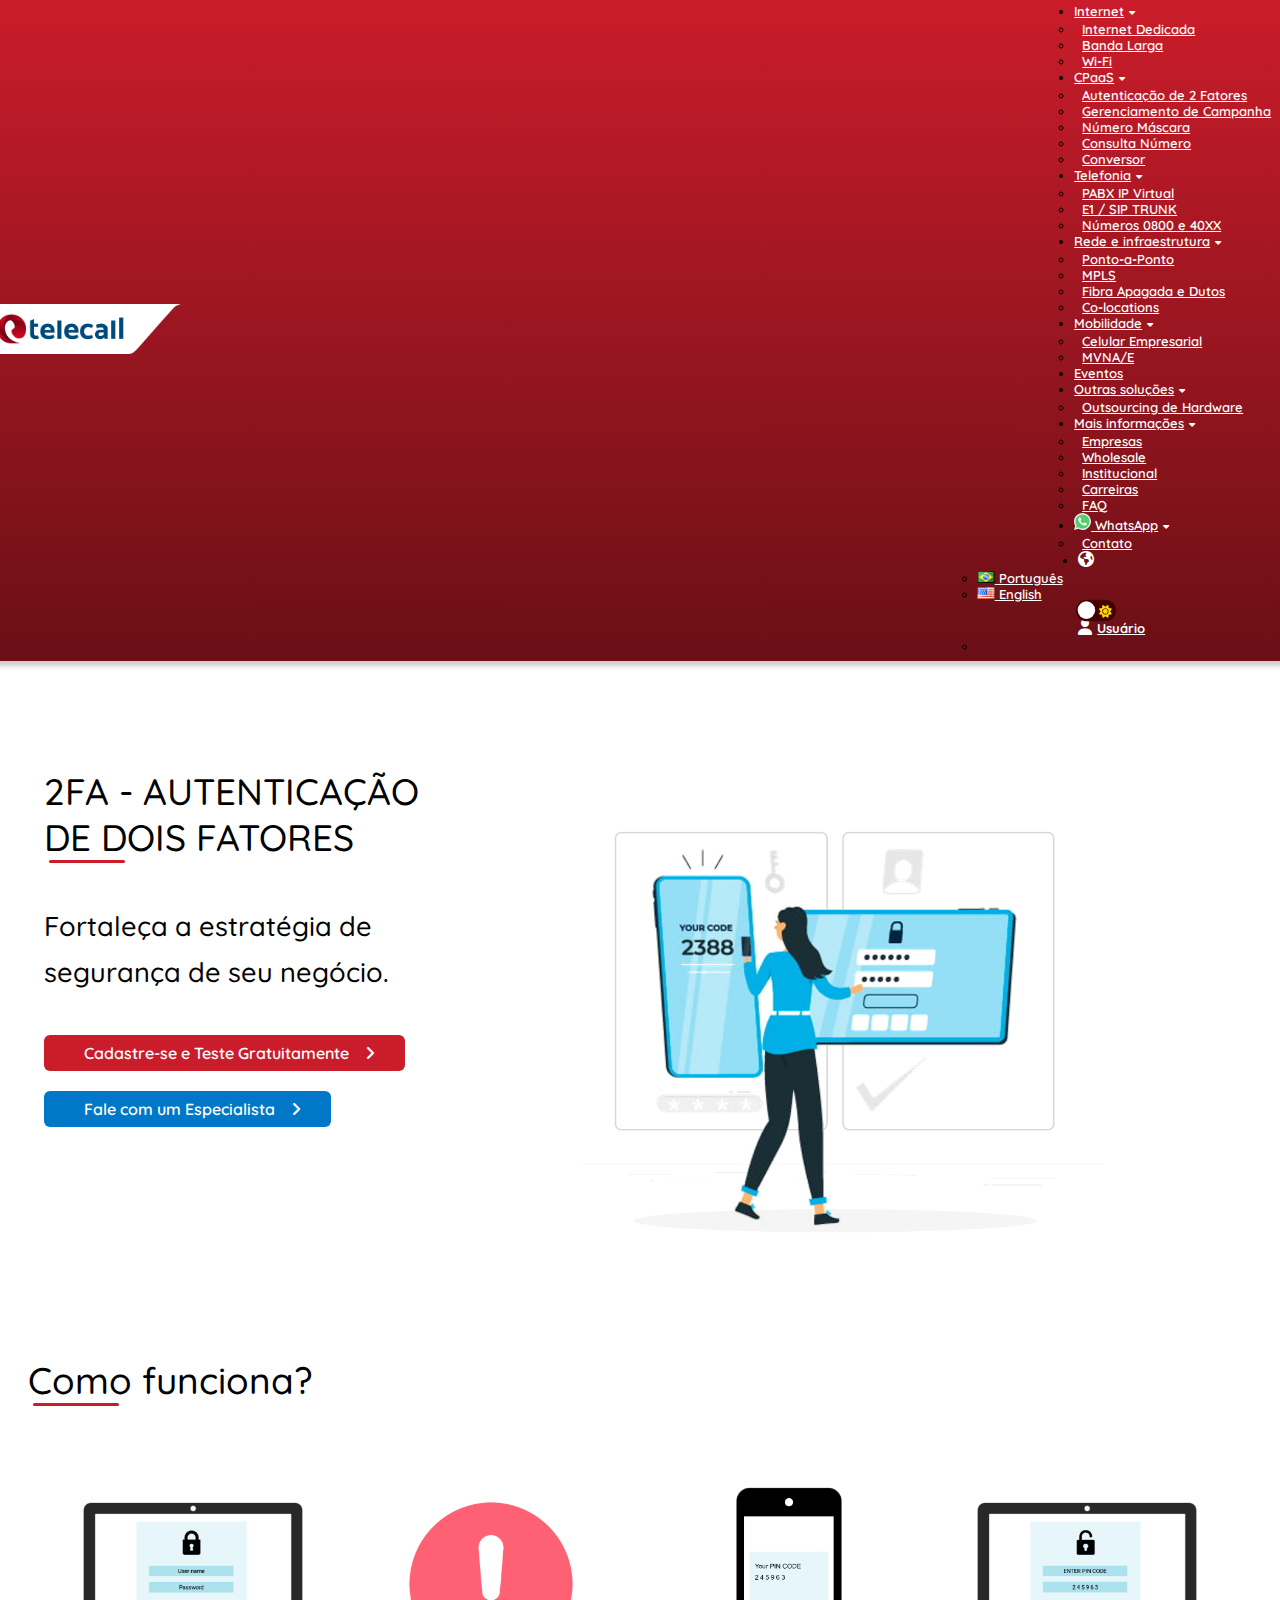
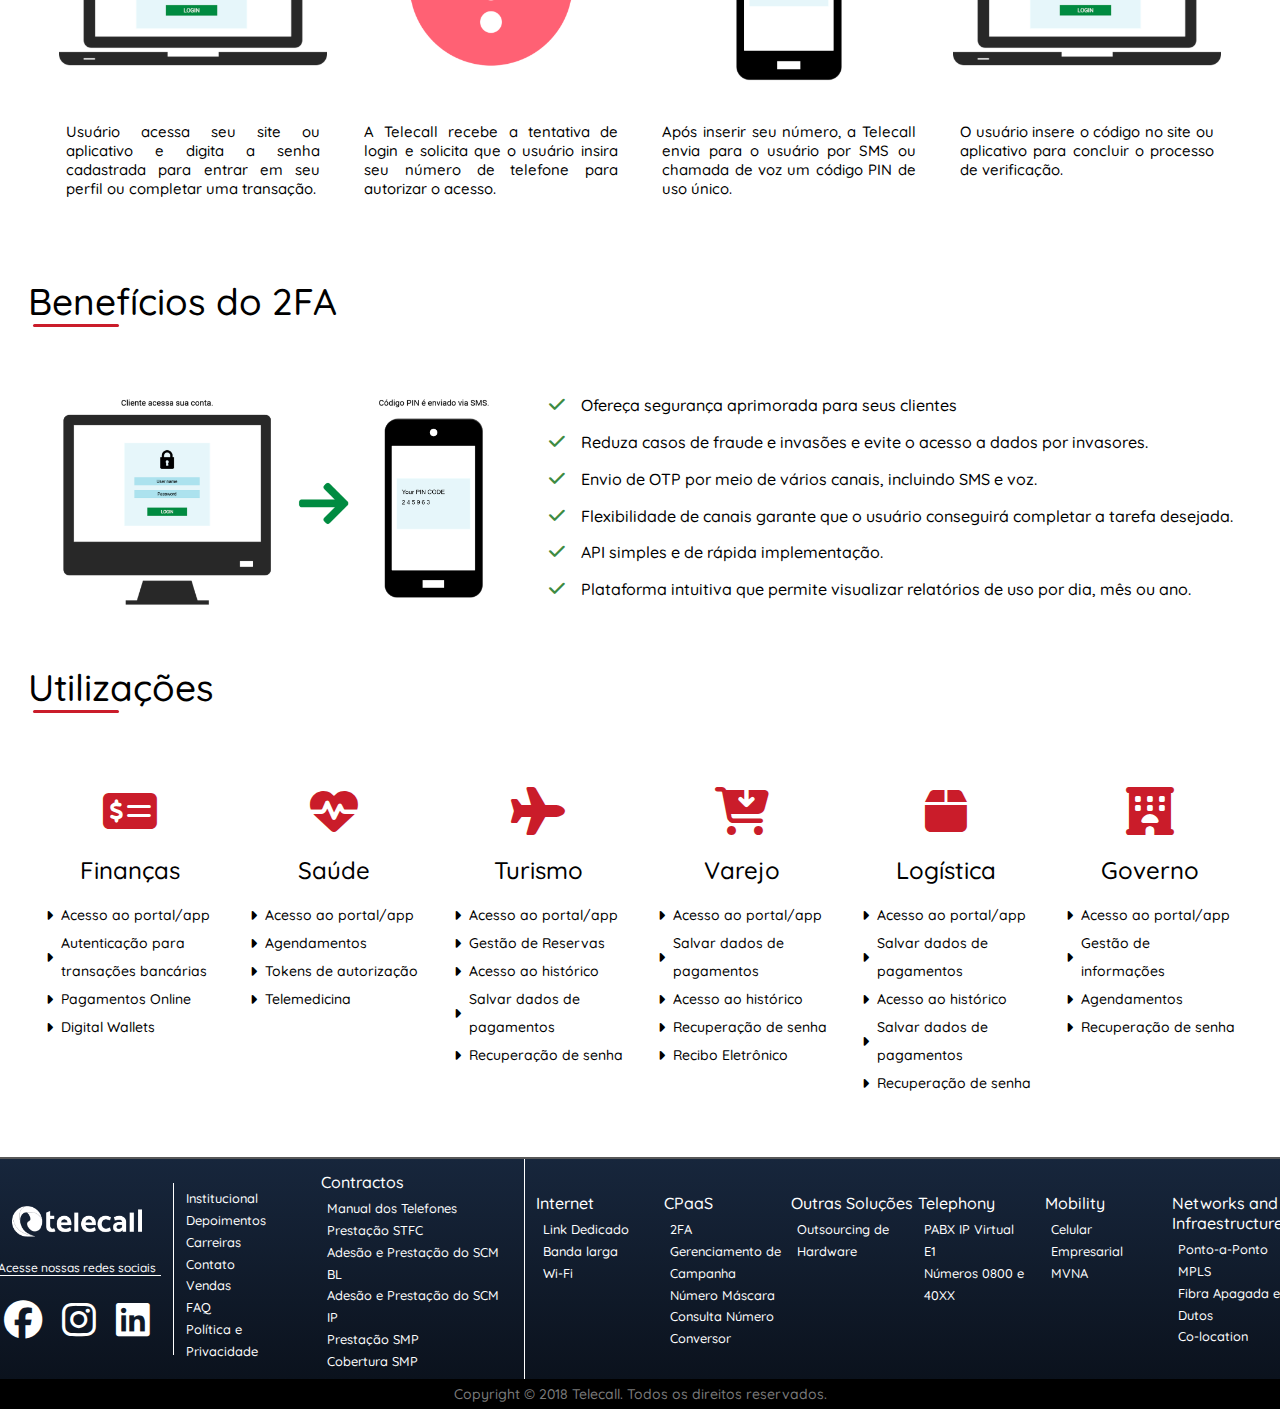
<file: assets/html/cpaas/cpaas-2fa.html>
<!DOCTYPE html>
<html lang="pt-br">
  <head>
    <meta charset="UTF-8">
        <link rel="icon" type="image/svg+xml" href="../../../assets/imgs/favicon.svg">
    <meta name="viewport" content="width=device-width, initial-scale=1">
        <link rel="preconnect" href="https://fonts.googleapis.com">
        <link rel="preconnect" href="https://fonts.gstatic.com" crossorigin>
        <link href="https://fonts.googleapis.com/css2?family=Quicksand:wght@300;400;500;600;700&display=swap" rel="stylesheet">
        <!-- CSS Fonts Icons -->
        <link rel="stylesheet" href="https://cdnjs.cloudflare.com/ajax/libs/font-awesome/6.4.0/css/all.min.css">
    <meta name="description" content="Página de cadastro - Telecall/Unisuam">
    <meta name="author" content="DJM developers®">
        <!-- Bootstrap - CSS -->
        <link href="https://cdn.jsdelivr.net/npm/bootstrap@5.3.0/dist/css/bootstrap.min.css" rel="stylesheet" integrity="sha384-9ndCyUaIbzAi2FUVXJi0CjmCapSmO7SnpJef0486qhLnuZ2cdeRhO02iuK6FUUVM" crossorigin="anonymous">
        <!-- CSS Local -->
        <link rel="stylesheet" href="../../../assets/css/style - navbar-footer.css">
        <link rel="stylesheet" href="../../../assets/css/style - cpaas-2fa.css">
            <!-- Bootstrap - Javascript -->
            <script src="https://cdn.jsdelivr.net/npm/bootstrap@5.3.0/dist/js/bootstrap.bundle.min.js" integrity="sha384-geWF76RCwLtnZ8qwWowPQNguL3RmwHVBC9FhGdlKrxdiJJigb/j/68SIy3Te4Bkz" crossorigin="anonymous"></script>
            <!-- Jquery - Javascript -->
            <script src="https://code.jquery.com/jquery-3.7.0.min.js"></script>
    <title>Projeto Telecall - CPaaS - 2FA - Autenticação de dois Fatores</title>
  </head>
<body class="body-index">
    <div class="container-fluid">
        <header>
        <!-- Barra de navegação -->
            <nav class="navbar navbar-expand-xl justify-content-end nav-bar navbar-light bg-light">
                <!-- Logo Navbar -->
                <div class="col logo" id="internetDropdown">
                    <a class="navbar-brand a-logo" href="../../../index.html">
                        <img width="200" src="../../../assets/imgs/navbar-telecall.png" alt="Telecall - Página Inicial" data-toggle="tooltip" data-bs-placement="bottom" title="Telecall - Página Inicial">
                    </a>
                </div>
                <!-- Botão de colapso para dispositivos móveis -->
                <div class="mobile-menu">
                    <div class="line1"></div>
                    <div class="line2"></div>
                    <div class="line3"></div>
                </div>
                <!-- Lista NavBar -->
                <div class="navbar-collapse nav-list" id="navbarNav">
                    <ul class="navbar-nav ml-auto">
                    <!-- L1 -->
                        <li class="nav-item dropdown" id="internetDropdown"><a class="nav-link link-mobile" href="../../../assets/html/UnderConstruction.html" onclick="toggleSubmenu(event)">Internet<i class="toggle-menu fa-solid fa-caret-down"></i></a>
                            <ul class="dropdown-menu custom-dropdown-width">
                                <li class="dropdown-item"><a class="nav-link nav-custom" href="../../../assets/html/UnderConstruction.html">Internet Dedicada</a></li>
                                <li class="dropdown-item"><a class="nav-link nav-custom" href="../../../assets/html/UnderConstruction.html">Banda Larga</a></li>
                                <li class="dropdown-item"><a class="nav-link nav-custom" href="../../../assets/html/UnderConstruction.html">Wi-Fi</a></li>
                            </ul>
                        </li>
                    <!-- L2 -->
                        <li class="nav-item dropdown" id="internetDropdown"><a class="nav-link link-mobile" href="./cpaas.html" onclick="toggleSubmenu(event)">CPaaS<i class="toggle-menu fa-solid fa-caret-down"></i></a>
                            <ul class="dropdown-menu custom-dropdown-width">
                                <li class="dropdown-item"><a class="nav-link nav-custom" href="./cpaas-2fa.html">Autenticação de 2 Fatores</a></li>
                                <li class="dropdown-item"><a class="nav-link nav-custom" href="./cpaas-campanha.html">Gerenciamento de Campanha</a></li>
                                <li class="dropdown-item"><a class="nav-link nav-custom" href="./cpaas-numero-mascara.html">Número Máscara</a></li>
                                <li class="dropdown-item"><a class="nav-link nav-custom" href="./cpaas-consulta-numero.html">Consulta Número</a></li>
                                <li class="dropdown-item"><a class="nav-link nav-custom" href="./cpaas-conversor.html">Conversor</a></li>
                            </ul>
                        </li>
                    <!-- L3 -->    
                        <li class="nav-item dropdown" id="internetDropdown"><a class="nav-link link-mobile" href="../../../assets/html/UnderConstruction.html" onclick="toggleSubmenu(event)">Telefonia<i class="toggle-menu fa-solid fa-caret-down"></i></a>
                            <ul class="dropdown-menu custom-dropdown-width">
                                <li class="dropdown-item"><a class="nav-link nav-custom" href="../../../assets/html/UnderConstruction.html">PABX IP Virtual</a></li>
                                <li class="dropdown-item"><a class="nav-link nav-custom" href="../../../assets/html/UnderConstruction.html">E1 / SIP TRUNK</a></li>
                                <li class="dropdown-item"><a class="nav-link nav-custom" href="../../../assets/html/UnderConstruction.html">Números 0800 e 40XX</a></li>
                            </ul>                            
                        </li>
                    <!-- L4 -->
                        <li class="nav-item dropdown" id="internetDropdown"><a class="nav-link link-mobile" href="../../../assets/html/UnderConstruction.html" onclick="toggleSubmenu(event)">Rede e infraestrutura<i class="toggle-menu fa-solid fa-caret-down"></i></a>
                            <ul class="dropdown-menu custom-dropdown-width">
                                <li class="dropdown-item"><a class="nav-link nav-custom" href="../../../assets/html/UnderConstruction.html">Ponto-a-Ponto</a></li>
                                <li class="dropdown-item"><a class="nav-link nav-custom" href="../../../assets/html/UnderConstruction.html">MPLS</a></li>
                                <li class="dropdown-item"><a class="nav-link nav-custom" href="../../../assets/html/UnderConstruction.html">Fibra Apagada e Dutos</a></li>
                                <li class="dropdown-item"><a class="nav-link nav-custom" href="../../../assets/html/UnderConstruction.html">Co-locations</a></li>
                            </ul>
                        </li>
                    <!-- L5 -->
                        <li class="nav-item dropdown" id="internetDropdown"><a class="nav-link link-mobile" href="../../../assets/html/UnderConstruction.html" onclick="toggleSubmenu(event)">Mobilidade<i class="toggle-menu fa-solid fa-caret-down"></i></a>
                            <ul class="dropdown-menu custom-dropdown-width">
                                <li class="dropdown-item"><a class="nav-link nav-custom" href="../../../assets/html/UnderConstruction.html">Celular Empresarial</a></li>
                                <li class="dropdown-item"><a class="nav-link nav-custom" href="../../../assets/html/UnderConstruction.html">MVNA/E</a></li>
                            </ul>
                        </li>
                    <!-- L6 -->
                        <li class="nav-item dropdown" id="internetDropdown"><a class="nav-link link-mobile" href="../../../assets/html/UnderConstruction.html" onclick="toggleSubmenu(event)">Eventos</a></li>
                    <!-- L7 -->
                        <li class="nav-item dropdown" id="internetDropdown"><a class="nav-link link-mobile" href="../../../assets/html/UnderConstruction.html" onclick="toggleSubmenu(event)">Outras soluções<i class="toggle-menu fa-solid fa-caret-down"></i></a>
                            <ul class="dropdown-menu custom-dropdown-width">
                                <li class="dropdown-item"><a class="nav-link nav-custom" href="../../../assets/html/UnderConstruction.html">Outsourcing de Hardware</a></li>
                            </ul>
                        </li>
                    <!-- L8 -->
                        <li class="nav-item dropdown" id="internetDropdown"><a class="nav-link link-mobile" href="../../../assets/html/UnderConstruction.html" onclick="toggleSubmenu(event)">Mais informações<i class="toggle-menu fa-solid fa-caret-down"></i></a>
                            <ul class="dropdown-menu custom-dropdown-width">
                                <li class="dropdown-item"><a class="nav-link nav-custom" href="../../../assets/html/UnderConstruction.html">Empresas</a></li>
                                <li class="dropdown-item"><a class="nav-link nav-custom" href="../../../assets/html/UnderConstruction.html">Wholesale</a></li>
                                <li class="dropdown-item"><a class="nav-link nav-custom" href="../../../assets/html/UnderConstruction.html">Institucional</a></li>
                                <li class="dropdown-item"><a class="nav-link nav-custom" href="../../../assets/html/UnderConstruction.html">Carreiras</a></li>
                                <li class="dropdown-item"><a class="nav-link nav-custom" href="../../../assets/html/UnderConstruction.html">FAQ</a></li>
                            </ul>
                        </li>
                    <!-- WhatsApp -->
                        <li class="nav-item dropdown menu-zap dropzap" id="internetDropdown">
                            <a class="nav-link link-mobile custom-nav-link" href="https://api.whatsapp.com/send?phone=552130301010&text=%23Comercial" onclick="toggleSubmenu(event)">
                                <svg width="17" xmlns="http://www.w3.org/2000/svg" viewBox="0 0 512 512">
                                    <path style="fill:#EDEDED;" d="M0,512l35.31-128C12.359,344.276,0,300.138,0,254.234C0,114.759,114.759,0,255.117,0 S512,114.759,512,254.234S395.476,512,255.117,512c-44.138,0-86.51-14.124-124.469-35.31L0,512z"></path><path style="fill:#55CD6C;" d="M137.71,430.786l7.945,4.414c32.662,20.303,70.621,32.662,110.345,32.662 c115.641,0,211.862-96.221,211.862-213.628S371.641,44.138,255.117,44.138S44.138,137.71,44.138,254.234 c0,40.607,11.476,80.331,32.662,113.876l5.297,7.945l-20.303,74.152L137.71,430.786z"></path><path style="fill:#FEFEFE;" d="M187.145,135.945l-16.772-0.883c-5.297,0-10.593,1.766-14.124,5.297 c-7.945,7.062-21.186,20.303-24.717,37.959c-6.179,26.483,3.531,58.262,26.483,90.041s67.09,82.979,144.772,105.048 c24.717,7.062,44.138,2.648,60.028-7.062c12.359-7.945,20.303-20.303,22.952-33.545l2.648-12.359 c0.883-3.531-0.883-7.945-4.414-9.71l-55.614-25.6c-3.531-1.766-7.945-0.883-10.593,2.648l-22.069,28.248 c-1.766,1.766-4.414,2.648-7.062,1.766c-15.007-5.297-65.324-26.483-92.69-79.448c-0.883-2.648-0.883-5.297,0.883-7.062 l21.186-23.834c1.766-2.648,2.648-6.179,1.766-8.828l-25.6-57.379C193.324,138.593,190.676,135.945,187.145,135.945"></path><g></g><g></g><g></g><g></g><g></g><g></g><g></g><g></g><g></g><g></g><g></g><g></g><g></g><g></g><g></g>
                                </svg> WhatsApp<i class="toggle-menu fa-solid fa-caret-down"></i></a>
                                    <ul class="dropdown-menu custom-dropdown-width">
                                        <li class="dropdown-item item-zap"><a class="nav-link nav-custom" href="./cpaas-contato.html">Contato</a></li>
                                    </ul>
                        </li>
                    <!-- Troca de idioma -->
                            <div class="icon">
                                <!-- ---- Ícone Globo-Idioma ---- -->
                                <li class="nav-item dropdown custom-dropdown navbar-inverse" id="internetDropdown">
                                    <a class="icons-custom nav-link link-mobile" href="#" onclick="toggleSubmenu(event)" alt="Idiomas" data-toggle="tooltip" data-bs-placement="left" title="🌎Idioma">
                                        <i class="fa-solid fa-earth-americas"></i>
                                    </a>
                                    <!-- Lista - Idiomas -->
                                    <ul class="dropdown-menu custom-dropdown-width dropdown-menu-center">
                                        <!-- Português -->
                                        <li class="dropdown-item custom-item">
                                            <a class="nav-link" href="#">
                                                <img 
                                                    src="[data-uri]" 
                                                    alt="Português" 
                                                    width="17" 
                                                    height="12" 
                                                    style="width: 17px; height: 12px;"
                                                > Português
                                            </a>
                                        </li>
                                        <!-- English -->
                                        <li class="dropdown-item custom-item">
                                            <a class="nav-link" href="#">
                                                <img 
                                                    src="[data-uri]" 
                                                    alt="English" 
                                                    width="17" 
                                                    height="12" 
                                                    style="width: 17px; height: 12px;" 
                                                    _mstalt="94341" 
                                                    _msthash="13"
                                                > English
                                            </a>
                                        </li>
                                    </ul>
                                </li>
                            </div>
                            <!-- ---- Modo dark ---- -->
                            <div class="nav-item icon icons-custom nav-link link-mobile transition-item" id="internetDropdown" alt="Modo Dark" data-toggle="tooltip" data-placement="bottom" title="Tema">
                              <input class="cb-dark" type="checkbox" name="Dark Mode" id="dark-mode-toggle">
                                <label class="label-chk" for="chk">
                                  <i class="dark-icon fa-solid fa-moon"></i>
                                  <i class="dark-icon fa-solid fa-sun"></i>
                                  <div class="ball"></div>
                                </label>
                            </div>                      
                            <!-- ---- Área do usuário ---- -->                            
                            <div class="nav-item icon dropdown custom-dropdown" id="internetDropdown">
                              <a id="userLink" class="icons-user nav-link link-mobile transition-item" href="" alt="User" data-toggle="tooltip" data-bs-placement="left" title="👤 Área do usuário">
                                <i class="fa-icon fa-solid fa-user"></i><span id="username">Usuário</span>
                              </a>
                              <ul class="dropdown-menu user custom-dropdown-width dropdown-menu-center">
                                <li class="dropdown-item custom-item">
                                  <button onclick="sair()" id="logoutBtn" class="hide"><i class="fa-solid fa-right-from-bracket fa-rotate-180"></i> Sair</button>
                                </li>
                              </ul>
                            </div>
                    </ul>
                </div>
            </nav>
        </header>
        <script src="../../../assets/js/navbar-footer.js"></script>
        <!-- ---- Conteúdo da Página ---- -->
        <main class="dark-mode!">
          <div >
            <!-- Elemento 1 -->
            <section class="elementor-section">
              <div class="elementor-container element">
                <div class="elementor-box elementor-column">
                  <!-- Título -->
                  <div class="elementor-title"><strong>2FA - AUTENTICAÇÃO DE DOIS FATORES</strong></div><span class="divider-separator divider-separator-head"></span>
                  <!-- Subtítulo -->
                  <div class="elementor-subtitle"><p>Fortaleça a estratégia de segurança de seu negócio.</p></div>
                  <!-- Botão de cadastro -->
                  <div class="elementor-button btn-cad btn2"><a href="../../../assets/html/access/register.html"><span>Cadastre-se e Teste Gratuitamente<i aria-hidden="true" class="fa fa-angle-right"></i></span></a></div>
                  <!-- Botão fale com... -->
                  <div class="elementor-button btn-spk btn2"><a href="./cpaas-contato.html"><span>Fale com um Especialista<i aria-hidden="true" class="fa fa-angle-right"></i></span></a></div>
                </div>            
                  <!-- IMG -->
                  <div class="elementor-image"><img width="530" src="../../../assets/imgs/cpaas/2FA/2fa-image.png" alt="CPaas Home"></div>
              </div>
            </section>
            <!-- Elemento 2 -->
            <section class="elementor-section">
              <div class="elementor-head">
                <div><h2><b>Como funciona?</b></h2></div><span class="divider-separator"></span>
              </div>        
            </section>
            <!-- Elemento 3 -->
            <section class="elementor-section">
              <div class="container-widgetbox">
                <!-- ---- Widget 1 ---- -->
                  <div class="elementor-widgetbox">
                    <!-- IMG -->
                      <div class="elementor-widgetbox-image img-color"><img src="../../../assets/imgs/cpaas/2FA/laptop1.png" alt="Laptop Lock"></div>
                        <!-- Texto -->
                          <div class="elementor-widgetbox-text">
                            <p>Usuário <strong>acessa seu site ou aplicativo</strong> e digita a senha cadastrada para entrar em seu perfil ou completar uma transação.</p>
                          </div>
                  </div>
                <!-- ---- Widget 2 ---- -->
                  <div class="elementor-widgetbox">
                    <!-- IMG -->
                      <div class="elementor-widgetbox-image"><img src="../../../assets/imgs/cpaas/2FA/warning.png" alt="Warning"></div>
                        <!-- Texto -->
                          <div class="elementor-widgetbox-text">
                            <p>A Telecall recebe a tentativa de login e solicita que o usuário insira seu número de telefone para autorizar o acesso.</p>
                          </div>
                  </div>
                <!-- ---- Widget 3 ---- -->
                  <div class="elementor-widgetbox">
                    <!-- IMG -->
                      <div class="elementor-widgetbox-image img-color"><img src="../../../assets/imgs/cpaas/2FA/smartphone-pin.png" alt="Smartphone Pin"></div>
                        <!-- Texto -->
                          <div class="elementor-widgetbox-text">
                            <p>Após inserir seu número, a Telecall envia para o usuário por SMS ou chamada de voz um código PIN de uso único.</p>
                          </div>
                  </div>
                <!-- ---- Widget 4 ---- -->
                  <div class="elementor-widgetbox">
                    <!-- IMG -->
                      <div class="elementor-widgetbox-image img-color"><img src="../../../assets/imgs/cpaas/2FA/laptop2.png" alt="Laptop Unlock"></div>
                        <!-- Texto -->
                          <div class="elementor-widgetbox-text">
                            <p>O usuário insere o código no site ou aplicativo para concluir o processo de verificação.</p>
                          </div>
                  </div>
              </div>
            </section><br><br>
            <!-- Elemento 4 -->
            <section class="elementor-section">
              <div class="elementor-head">
                <div><h2><b>Benefícios do 2FA</b></h2></div><span class="divider-separator"></span>
              </div>        
            </section>
            <!-- Elemento 5 -->
            <section class="elementor-section">
              <div class="elementor-container list-container">
                <!-- IMG -->
                <div class="list-image img-color"><img width="500" src="../../../assets/imgs/cpaas/2FA/2fa-steps.png" alt="2FA Steps"></div>
                  <!-- Lista -->
                    <div class="elementor-list-container">
                      <ul class="elementor-list-items">
                      <!-- L1 -->
                        <li class="elementor-list-item">
                          <span><i aria-hidden="true" class="fa fa-check"></i></span>
                            <span>Ofereça <b>segurança aprimorada</b> para seus clientes</span>
                        </li>
                      <!-- L2 -->
                        <li class="elementor-list-item">
                          <span><i aria-hidden="true" class="fa fa-check"></i></span>
                            <span>Reduza casos de <b>fraude e invasões</b> e evite o acesso a dados por invasores.</span>
                        </li>
                      <!-- L3 -->
                        <li class="elementor-list-item">
                          <span><i aria-hidden="true" class="fa fa-check"></i></span>
                            <span>Envio de OTP por meio de <b>vários canais</b>, incluindo SMS e voz.</span>
                        </li>
                      <!-- L4 -->
                        <li class="elementor-list-item">
                          <span><i aria-hidden="true" class="fa fa-check"></i></span>
                            <span><b>Flexibilidade</b> de canais garante que o usuário conseguirá completar a tarefa desejada.</span>
                        </li>
                      <!-- L5 -->
                        <li class="elementor-list-item">
                          <span><i aria-hidden="true" class="fa fa-check"></i></span>
                            <span>API simples e de <b>rápida implementação</b>.</span>
                        </li>
                      <!-- L6 -->
                        <li class="elementor-list-item">
                          <span><i aria-hidden="true" class="fa fa-check"></i></span>
                            <span><b>Plataforma intuitiva</b> que permite visualizar relatórios de uso por dia, mês ou ano.</span>
                        </li>
                      </ul>
                    </div>
              </div>
            </section>
            <!-- Elemento 6 -->
            <section class="elementor-section">
              <div class="elementor-head">
                <div><h2><b>Utilizações</b></h2></div><span class="divider-separator"></span>
              </div>
            </section>
            <!-- Elemento 7 -->
            <section class="elementor-section">
              <div class="elementor-container elementor-info">
                <!-- Card info 1 -->
                <div class="card-info">
                  <!-- Icon -->
                  <div class="card-info-icon"><i aria-hidden="true" class="fa fa-money-check-alt"></i></div>
                    <!-- Título -->
                    <div class="card-info-title"><h2><b>Finanças</b></h2></div>
                      <!-- Conteúdo -->
                      <div class="card-info-text">
                        <ul>
                          <li><i class="fa-solid fa-caret-up fa-rotate-90"></i>Acesso ao portal/app</li>
                          <li><i class="fa-solid fa-caret-up fa-rotate-90"></i>Autenticação para transações bancárias</li>
                          <li><i class="fa-solid fa-caret-up fa-rotate-90"></i>Pagamentos Online</li>
                          <li><i class="fa-solid fa-caret-up fa-rotate-90"></i>Digital Wallets</li>
                        </ul>                    
                      </div>
                </div>          
                <!-- Card info 2 -->
                <div class="card-info">
                  <!-- Icon -->
                  <div class="card-info-icon"><i aria-hidden="true" class="fa fa-heartbeat"></i></div>
                    <!-- Título -->
                    <div class="card-info-title"><h2><b>Saúde</b></h2></div>
                      <!-- Conteúdo -->
                      <div class="card-info-text">
                        <ul>
                          <li><i class="fa-solid fa-caret-up fa-rotate-90"></i>Acesso ao portal/app</li>
                          <li><i class="fa-solid fa-caret-up fa-rotate-90"></i>Agendamentos</li>
                          <li><i class="fa-solid fa-caret-up fa-rotate-90"></i>Tokens de autorização</li>
                          <li><i class="fa-solid fa-caret-up fa-rotate-90"></i>Telemedicina</li>
                        </ul>
                      </div>
                </div>          
                <!-- Card info 3 -->
                <div class="card-info">
                  <!-- Icon -->
                  <div class="card-info-icon"><i aria-hidden="true" class="fa fa-plane"></i></div>
                    <!-- Título -->
                    <div class="card-info-title"><h2><b>Turismo</b></h2></div>
                      <!-- Conteúdo -->
                      <div class="card-info-text">
                        <ul>
                          <li><i class="fa-solid fa-caret-up fa-rotate-90"></i> Acesso ao portal/app</li>
                          <li><i class="fa-solid fa-caret-up fa-rotate-90"></i> Gestão de Reservas</li>
                          <li><i class="fa-solid fa-caret-up fa-rotate-90"></i> Acesso ao histórico</li>
                          <li><i class="fa-solid fa-caret-up fa-rotate-90"></i> Salvar dados de pagamentos</li>
                          <li><i class="fa-solid fa-caret-up fa-rotate-90"></i> Recuperação de senha</li>
                        </ul>
                      </div>
                </div>
                <!-- Card info 4 -->
                <div class="card-info">
                  <!-- Icon -->
                  <div class="card-info-icon"><i aria-hidden="true" class="fa fa-cart-arrow-down"></i></div>
                    <!-- Título -->
                    <div class="card-info-title"><h2><b>Varejo</b></h2></div>
                      <!-- Conteúdo -->
                      <div class="card-info-text">
                        <ul>
                          <li><i class="fa-solid fa-caret-up fa-rotate-90"></i> Acesso ao portal/app</li>
                          <li><i class="fa-solid fa-caret-up fa-rotate-90"></i> Salvar dados de pagamentos</li>
                          <li><i class="fa-solid fa-caret-up fa-rotate-90"></i> Acesso ao histórico</li>
                          <li><i class="fa-solid fa-caret-up fa-rotate-90"></i> Recuperação de senha</li>
                          <li><i class="fa-solid fa-caret-up fa-rotate-90"></i> Recibo Eletrônico</li>
                        </ul>
                      </div>
                </div>
                <!-- Card info 5 -->
                <div class="card-info">
                  <!-- Icon -->
                  <div class="card-info-icon"><i aria-hidden="true" class="fa fa-box"></i></div>
                    <!-- Título -->
                    <div class="card-info-title"><h2><b>Logística</b></h2></div>
                      <!-- Conteúdo -->
                      <div class="card-info-text">
                        <ul>
                          <li><i class="fa-solid fa-caret-up fa-rotate-90"></i> Acesso ao portal/app</li>
                          <li><i class="fa-solid fa-caret-up fa-rotate-90"></i> Salvar dados de pagamentos</li>
                          <li><i class="fa-solid fa-caret-up fa-rotate-90"></i> Acesso ao histórico</li>
                          <li><i class="fa-solid fa-caret-up fa-rotate-90"></i> Salvar dados de pagamentos</li>
                          <li><i class="fa-solid fa-caret-up fa-rotate-90"></i> Recuperação de senha</li>
                        </ul>
                      </div>
                </div>
                <!-- Card info 6 -->
                <div class="card-info">
                  <!-- Icon -->
                  <div class="card-info-icon"><i aria-hidden="true" class="fa fa-hotel"></i></div>
                    <!-- Título -->
                    <div class="card-info-title"><h2><b>Governo</b></h2></div>
                      <!-- Conteúdo -->
                      <div class="card-info-text">
                        <ul>
                          <li><i class="fa-solid fa-caret-up fa-rotate-90"></i> Acesso ao portal/app</li>
                          <li><i class="fa-solid fa-caret-up fa-rotate-90"></i> Gestão de informações</li>
                          <li><i class="fa-solid fa-caret-up fa-rotate-90"></i> Agendamentos</li>
                          <li><i class="fa-solid fa-caret-up fa-rotate-90"></i> Recuperação de senha</li>
                        </ul>
                      </div>
                </div>
              </div>
            </section>
          </div>      
        </main>
        <!-- ---- Rodapé da Página ---- -->
        <div class="footer">
          <!-- ---- Mídias sociais ---- -->
          <section class="section-footer sec-social">
              <div class="footer-cont">
                  <!-- Logo Telecall footer -->
                  <div class="logo-footer" id="internetDropdown">
                      <a href="../../../index.html">
                          <img width="130" alt="Logo Telecall - footer" data-toggle="tooltip" data-bs-placement="bottom" title="Telecall - Página Inicial" src="../../../assets/imgs/telecall-logo-white.png">
                      </a>
                  </div>
                      <!-- Título redes sociais -->
                      <div><p class="title-social">Acesse nossas redes sociais</p></div>                    
                          <!-- ---- Links redes sociais ---- -->
                          <div class="social-media">
                              <!-- Icon Facebook -->
                              <a href="#" class="icon-social" alt="Facebook" title="Facebook" data-toggle="tooltip" data-bs-placement="left"><i class="fa-brands fa-facebook"></i></a>                    
                              <!-- Icon Instagram -->
                              <a href="#" class="icon-social" alt="Instagram" title="Instagram" data-toggle="tooltip" data-bs-placement="left"><i class="fa-brands fa-instagram"></i></a>                    
                              <!-- Icon LinkedIn -->
                              <a href="#" class="icon-social" alt="LinkedIn" title="LinkedIn" data-toggle="tooltip" data-bs-placement="left"><i class="fa-brands fa-linkedin"></i></a>                    
                          </div>
                  <!-- / -->
              </div>
          </section>
          <!-- Links footer -->
          <section class="section-footer sec-links">
              <!-- Blocos 0 e 1 -->
              <div class="links-info">
                  <!-- Bloco 0 -->
                  <div class="bloco-group bl-mobile">
                      <ul class="bloco">
                          <!-- BL1 -->
                          <li class="bl"><a href="#">Institucional</a></li>
                          <!-- BL2 -->
                          <li class="bl"><a href="#">Depoimentos</a></li>
                          <!-- BL3 -->
                          <li class="bl"><a href="#">Carreiras</a></li>
                          <!-- BL4 -->
                          <li class="bl"><a href="#">Contato</a></li>
                          <!-- BL5 -->
                          <li class="bl"><a href="#">Vendas</a></li>
                          <!-- BL6 -->
                          <li class="bl"><a href="#">FAQ</a></li>
                          <!-- BL7 -->
                          <li class="bl"><a href="#">Política e Privacidade</a></li>
                          <!-- / -->
                      </ul>
                  </div>
                  <!-- Bloco 1 -->
                  <div class="bloco-group-container0">
                      <!-- Título -->
                      <div class="bloco-header"><h1>Contractos</h1></div>
                      <!--   //   -->
                          <div class="bloco-group bl-mobile">
                              <ul class="bloco">
                                  <!-- BL8 -->
                                  <li class="bl"><a href="#">Manual dos Telefones</a></li>
                                  <!-- BL9 -->
                                  <li class="bl"><a href="#">Prestação STFC</a></li>
                                  <!-- BL10 -->
                                  <li class="bl"><a href="#">Adesão e Prestação do SCM BL</a></li>
                                  <!-- BL11 -->
                                  <li class="bl"><a href="#">Adesão e Prestação do SCM IP</a></li>
                                  <!-- BL12 -->
                                  <li class="bl"><a href="#">Prestação SMP</a></li>
                                  <!-- BL13 -->
                                  <li class="bl"><a href="#">Cobertura SMP</a></li>
                              </ul>
                          </div>
                  </div>
              </div>
              <!-- --- -->
              <div class="menu-footer">
                  <!-- Bloco 2 -->
                  <div class="bloco-group-container">
                      <!-- Título -->
                      <div class="bloco-header"><h1><a href="#">Internet</a></h1></div>
                      <!--   //   -->
                          <div class="bloco-group">
                              <ul class="bloco">
                                  <!-- BL14 -->
                                  <li class="bl"><a href="#">Link Dedicado</a></li>
                                  <!-- BL15 -->
                                  <li class="bl"><a href="#">Banda larga</a></li>
                                  <!-- BL16 -->
                                  <li class="bl"><a href="#">Wi-Fi</a></li>
                              </ul>
                          </div>
                  </div>
                  <!-- Bloco 3 -->
                  <div class="bloco-group-container">
                      <!-- Título -->
                      <div class="bloco-header"><h1><a href="./cpaas.html">CPaaS</a></h1></div>
                      <!--   //   -->
                          <div class="bloco-group">
                              <ul class="bloco">
                                  <li class="bl"><a href="./cpaas-2fa.html">2FA</a></li>
                                  <li class="bl"><a href="./cpaas-campanha.html">Gerenciamento de Campanha</a></li>
                                  <li class="bl"><a href="./cpaas-numero-mascara.html">Número Máscara</a></li>
                                  <li class="bl"><a href="./cpaas-consulta-numero.html">Consulta Número</a></li>
                                  <li class="bl"><a href="./cpaas-conversor.html">Conversor</a></li>
                              </ul>
                          </div>
                  </div>
                  <!-- Bloco 4 -->
                  <div class="bloco-group-container">
                      <!-- Título -->
                      <div class="bloco-header"><h1><a href="#">Outras Soluções</a></h1></div>
                      <!--   //   -->
                          <div class="bloco-group">
                              <ul class="bloco">
                                  <!-- BL17 -->
                                  <li class="bl"><a href="#">Outsourcing de Hardware</a></li>
                              </ul>
                          </div>
                  </div>
                  <!-- Bloco 5 -->
                  <div class="bloco-group-container">
                      <!-- Título -->
                      <div class="bloco-header"><h1><a href="#">Telephony</a></h1></div>
                      <!--   //   -->
                          <div class="bloco-group">
                              <ul class="bloco">
                                  <!-- BL18 -->
                                  <li class="bl"><a href="#">PABX IP Virtual</a></li>
                                  <!-- BL19 -->
                                  <li class="bl"><a href="#">E1</a></li>
                                  <!-- BL20 -->
                                  <li class="bl"><a href="#">Números 0800 e 40XX</a></li>
                              </ul>
                          </div>
                  </div>
                  <!-- Bloco 6 -->
                  <div class="bloco-group-container">
                      <!-- Título -->
                      <div class="bloco-header"><h1><a href="#">Mobility</a></h1></div>
                      <!--   //   -->
                          <div class="bloco-group">
                              <ul class="bloco">
                                  <!-- BL21 -->
                                  <li class="bl"><a href="#">Celular Empresarial</a></li>
                                  <!-- BL22 -->
                                  <li class="bl"><a href="#">MVNA</a></li>
                              </ul>
                          </div>
                  </div>
                  <!-- Bloco 7 -->
                  <div class="bloco-group-container">
                      <!-- Título -->
                      <div class="bloco-header"><h1><a href="#">Networks and Infraestructure</a></h1></div>
                      <!--   //   -->
                          <div class="bloco-group">
                              <ul class="bloco">
                                  <!-- BL23 -->
                                  <li class="bl"><a href="#">Ponto-a-Ponto</a></li>
                                  <!-- BL24 -->
                                  <li class="bl"><a href="#">MPLS</a></li>
                                  <!-- BL25 -->
                                  <li class="bl"><a href="">Fibra Apagada e Dutos</a></li>
                                  <!-- BL26 -->
                                  <li class="bl"><a href="">Co-location</a></li>
                              </ul>
                          </div>
                  </div>
              </div>            
          </section>
        </div>
        <!-- Copyright -->
        <footer>
          <section class="sec-copy">
              <div class="">
                  <p class="copy">Copyright © 2018 Telecall. Todos os direitos reservados.</p>
              </div>
          </section>
        </footer>
    </div>
</body>
</html>
</file>
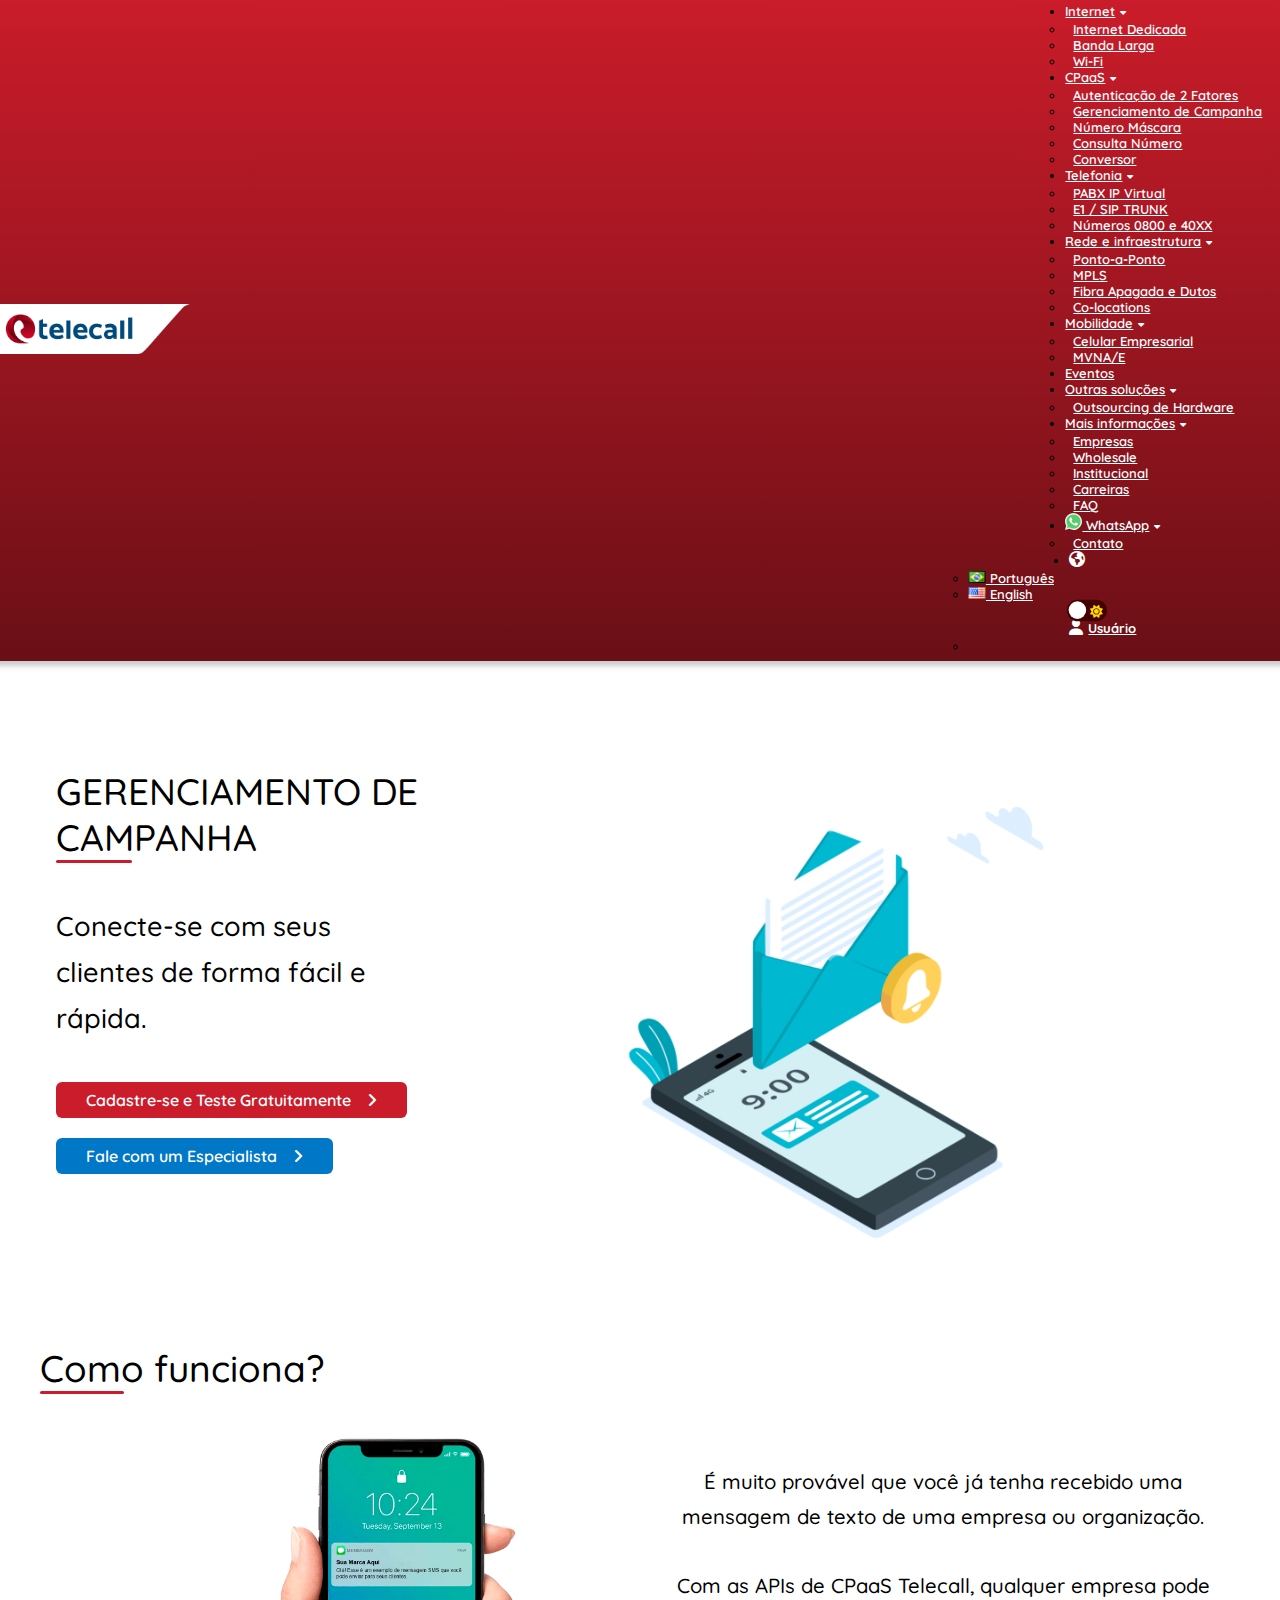
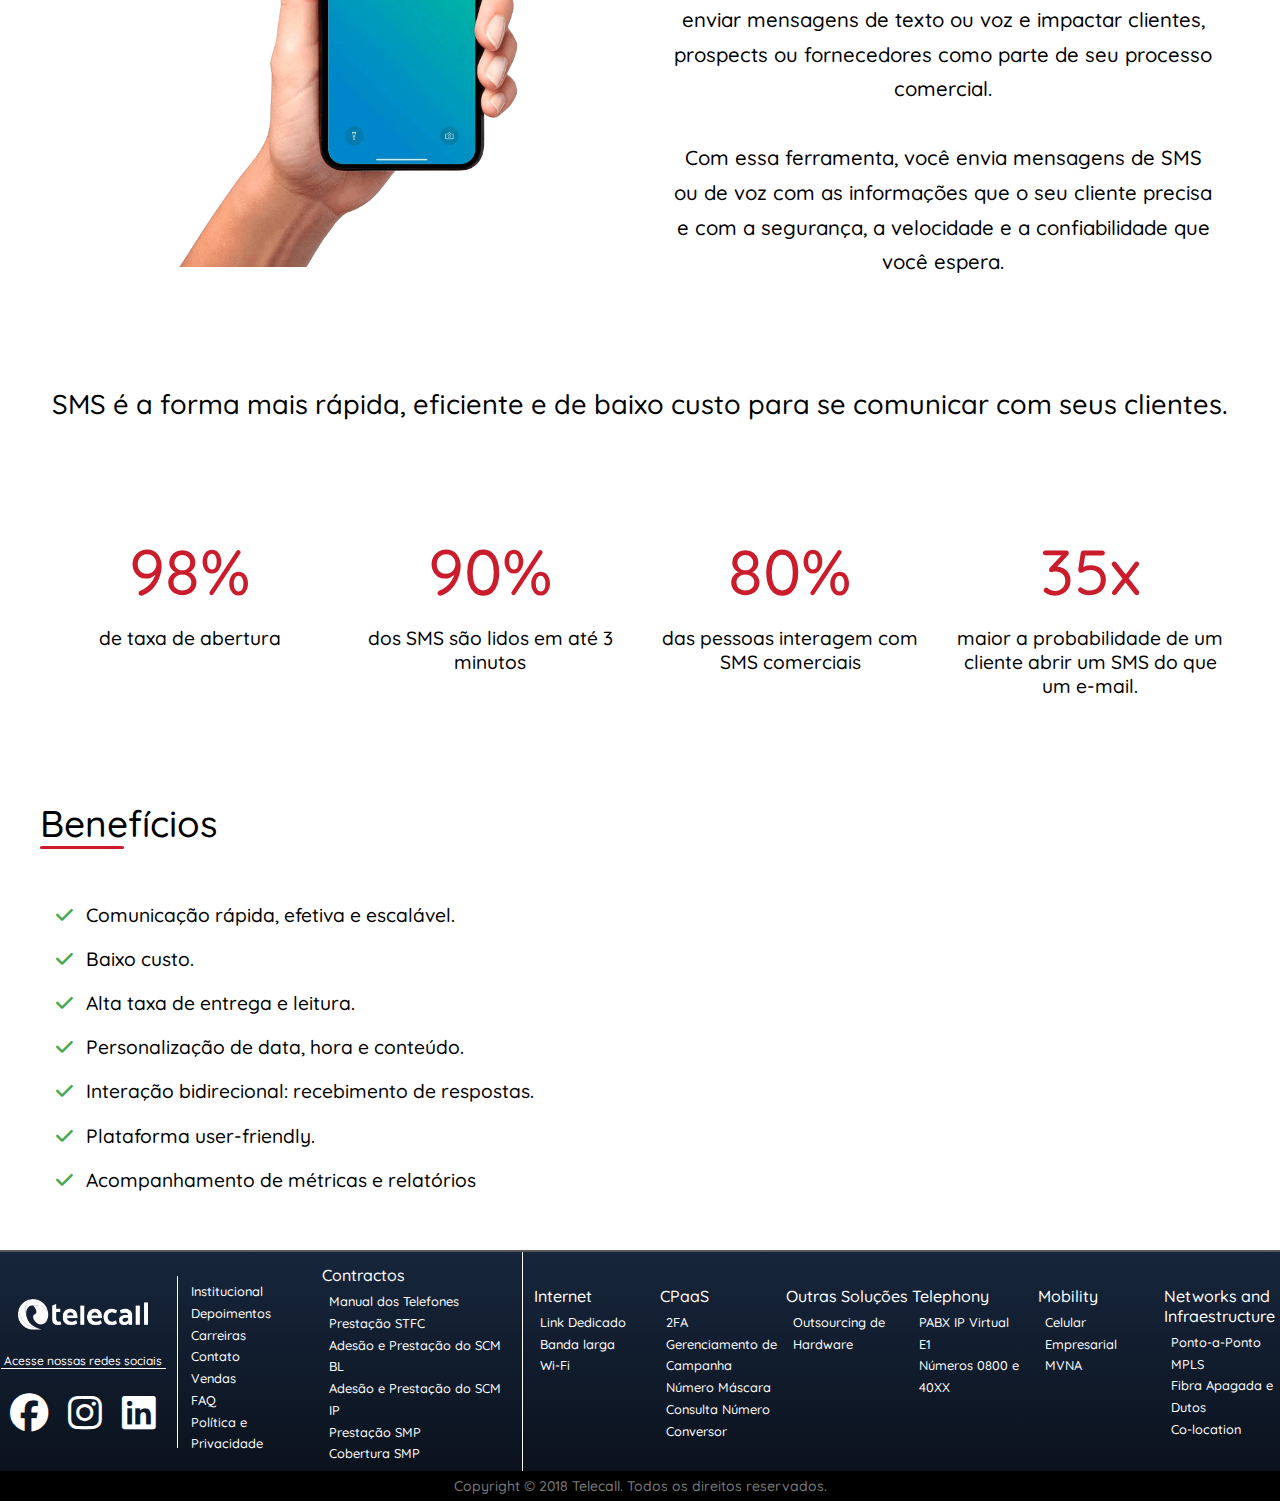
<file: assets/html/cpaas/cpaas-campanha.html>
<!DOCTYPE html>
<html lang="pt-br">
  <head>
    <meta charset="UTF-8">
        <link rel="icon" type="image/svg+xml" href="../../../assets/imgs/favicon.svg">
    <meta name="viewport" content="width=device-width, initial-scale=1">
        <link rel="preconnect" href="https://fonts.googleapis.com">
        <link rel="preconnect" href="https://fonts.gstatic.com" crossorigin>
        <link href="https://fonts.googleapis.com/css2?family=Quicksand:wght@300;400;500;600;700&display=swap" rel="stylesheet">
        <!-- CSS Fonts Icons -->
        <link rel="stylesheet" href="https://cdnjs.cloudflare.com/ajax/libs/font-awesome/6.4.0/css/all.min.css">
    <meta name="description" content="Página de cadastro - Telecall/Unisuam">
    <meta name="author" content="DJM developers®">
        <!-- Bootstrap - CSS -->
        <link href="https://cdn.jsdelivr.net/npm/bootstrap@5.3.0/dist/css/bootstrap.min.css" rel="stylesheet" integrity="sha384-9ndCyUaIbzAi2FUVXJi0CjmCapSmO7SnpJef0486qhLnuZ2cdeRhO02iuK6FUUVM" crossorigin="anonymous">
        <!-- CSS Local -->
        <link rel="stylesheet" href="../../../assets/css/style - navbar-footer.css">
        <link rel="stylesheet" href="../../../assets/css/style - cpaas-campanha.css">
            <!-- Bootstrap - Javascript -->
            <script src="https://cdn.jsdelivr.net/npm/bootstrap@5.3.0/dist/js/bootstrap.bundle.min.js" integrity="sha384-geWF76RCwLtnZ8qwWowPQNguL3RmwHVBC9FhGdlKrxdiJJigb/j/68SIy3Te4Bkz" crossorigin="anonymous"></script>
            <!-- Jquery - Javascript -->
            <script src="https://code.jquery.com/jquery-3.7.0.min.js"></script>
    <title>Projeto Telecall - CPaaS - Gerenciamento de Campanha</title>
  </head>
<body class="body-index">
    <div class="container-fluid">
        <header>
        <!-- Barra de navegação -->
            <nav class="navbar navbar-expand-xl justify-content-end nav-bar navbar-light bg-light">
                <!-- Logo Navbar -->
                <div class="col logo" id="internetDropdown">
                    <a class="navbar-brand a-logo" href="../../../index.html">
                        <img width="200" src="../../../assets/imgs/navbar-telecall.png" alt="Telecall - Página Inicial" data-toggle="tooltip" data-bs-placement="bottom" title="Telecall - Página Inicial">
                    </a>
                </div>
                <!-- Botão de colapso para dispositivos móveis -->
                <div class="mobile-menu">
                    <div class="line1"></div>
                    <div class="line2"></div>
                    <div class="line3"></div>
                </div>
                <!-- Lista NavBar -->
                <div class="navbar-collapse nav-list" id="navbarNav">
                    <ul class="navbar-nav ml-auto">
                    <!-- L1 -->
                        <li class="nav-item dropdown" id="internetDropdown"><a class="nav-link link-mobile" href="../../../assets/html/UnderConstruction.html" onclick="toggleSubmenu(event)">Internet<i class="toggle-menu fa-solid fa-caret-down"></i></a>
                            <ul class="dropdown-menu custom-dropdown-width">
                                <li class="dropdown-item"><a class="nav-link nav-custom" href="../../../assets/html/UnderConstruction.html">Internet Dedicada</a></li>
                                <li class="dropdown-item"><a class="nav-link nav-custom" href="../../../assets/html/UnderConstruction.html">Banda Larga</a></li>
                                <li class="dropdown-item"><a class="nav-link nav-custom" href="../../../assets/html/UnderConstruction.html">Wi-Fi</a></li>
                            </ul>
                        </li>
                    <!-- L2 -->
                        <li class="nav-item dropdown" id="internetDropdown"><a class="nav-link link-mobile" href="./cpaas.html" onclick="toggleSubmenu(event)">CPaaS<i class="toggle-menu fa-solid fa-caret-down"></i></a>
                            <ul class="dropdown-menu custom-dropdown-width">
                                <li class="dropdown-item"><a class="nav-link nav-custom" href="./cpaas-2fa.html">Autenticação de 2 Fatores</a></li>
                                <li class="dropdown-item"><a class="nav-link nav-custom" href="./cpaas-campanha.html">Gerenciamento de Campanha</a></li>
                                <li class="dropdown-item"><a class="nav-link nav-custom" href="./cpaas-numero-mascara.html">Número Máscara</a></li>
                                <li class="dropdown-item"><a class="nav-link nav-custom" href="./cpaas-consulta-numero.html">Consulta Número</a></li>
                                <li class="dropdown-item"><a class="nav-link nav-custom" href="./cpaas-conversor.html">Conversor</a></li>
                            </ul>
                        </li>
                    <!-- L3 -->    
                        <li class="nav-item dropdown" id="internetDropdown"><a class="nav-link link-mobile" href="../../../assets/html/UnderConstruction.html" onclick="toggleSubmenu(event)">Telefonia<i class="toggle-menu fa-solid fa-caret-down"></i></a>
                            <ul class="dropdown-menu custom-dropdown-width">
                                <li class="dropdown-item"><a class="nav-link nav-custom" href="../../../assets/html/UnderConstruction.html">PABX IP Virtual</a></li>
                                <li class="dropdown-item"><a class="nav-link nav-custom" href="../../../assets/html/UnderConstruction.html">E1 / SIP TRUNK</a></li>
                                <li class="dropdown-item"><a class="nav-link nav-custom" href="../../../assets/html/UnderConstruction.html">Números 0800 e 40XX</a></li>
                            </ul>                            
                        </li>
                    <!-- L4 -->
                        <li class="nav-item dropdown" id="internetDropdown"><a class="nav-link link-mobile" href="../../../assets/html/UnderConstruction.html" onclick="toggleSubmenu(event)">Rede e infraestrutura<i class="toggle-menu fa-solid fa-caret-down"></i></a>
                            <ul class="dropdown-menu custom-dropdown-width">
                                <li class="dropdown-item"><a class="nav-link nav-custom" href="../../../assets/html/UnderConstruction.html">Ponto-a-Ponto</a></li>
                                <li class="dropdown-item"><a class="nav-link nav-custom" href="../../../assets/html/UnderConstruction.html">MPLS</a></li>
                                <li class="dropdown-item"><a class="nav-link nav-custom" href="../../../assets/html/UnderConstruction.html">Fibra Apagada e Dutos</a></li>
                                <li class="dropdown-item"><a class="nav-link nav-custom" href="../../../assets/html/UnderConstruction.html">Co-locations</a></li>
                            </ul>
                        </li>
                    <!-- L5 -->
                        <li class="nav-item dropdown" id="internetDropdown"><a class="nav-link link-mobile" href="../../../assets/html/UnderConstruction.html" onclick="toggleSubmenu(event)">Mobilidade<i class="toggle-menu fa-solid fa-caret-down"></i></a>
                            <ul class="dropdown-menu custom-dropdown-width">
                                <li class="dropdown-item"><a class="nav-link nav-custom" href="../../../assets/html/UnderConstruction.html">Celular Empresarial</a></li>
                                <li class="dropdown-item"><a class="nav-link nav-custom" href="../../../assets/html/UnderConstruction.html">MVNA/E</a></li>
                            </ul>
                        </li>
                    <!-- L6 -->
                        <li class="nav-item dropdown" id="internetDropdown"><a class="nav-link link-mobile" href="../../../assets/html/UnderConstruction.html" onclick="toggleSubmenu(event)">Eventos</a></li>
                    <!-- L7 -->
                        <li class="nav-item dropdown" id="internetDropdown"><a class="nav-link link-mobile" href="../../../assets/html/UnderConstruction.html" onclick="toggleSubmenu(event)">Outras soluções<i class="toggle-menu fa-solid fa-caret-down"></i></a>
                            <ul class="dropdown-menu custom-dropdown-width">
                                <li class="dropdown-item"><a class="nav-link nav-custom" href="../../../assets/html/UnderConstruction.html">Outsourcing de Hardware</a></li>
                            </ul>
                        </li>
                    <!-- L8 -->
                        <li class="nav-item dropdown" id="internetDropdown"><a class="nav-link link-mobile" href="../../../assets/html/UnderConstruction.html" onclick="toggleSubmenu(event)">Mais informações<i class="toggle-menu fa-solid fa-caret-down"></i></a>
                            <ul class="dropdown-menu custom-dropdown-width">
                                <li class="dropdown-item"><a class="nav-link nav-custom" href="../../../assets/html/UnderConstruction.html">Empresas</a></li>
                                <li class="dropdown-item"><a class="nav-link nav-custom" href="../../../assets/html/UnderConstruction.html">Wholesale</a></li>
                                <li class="dropdown-item"><a class="nav-link nav-custom" href="../../../assets/html/UnderConstruction.html">Institucional</a></li>
                                <li class="dropdown-item"><a class="nav-link nav-custom" href="../../../assets/html/UnderConstruction.html">Carreiras</a></li>
                                <li class="dropdown-item"><a class="nav-link nav-custom" href="../../../assets/html/UnderConstruction.html">FAQ</a></li>
                            </ul>
                        </li>
                    <!-- WhatsApp -->
                        <li class="nav-item dropdown menu-zap dropzap" id="internetDropdown">
                            <a class="nav-link link-mobile custom-nav-link" href="https://api.whatsapp.com/send?phone=552130301010&text=%23Comercial" onclick="toggleSubmenu(event)">
                                <svg width="17" xmlns="http://www.w3.org/2000/svg" viewBox="0 0 512 512">
                                    <path style="fill:#EDEDED;" d="M0,512l35.31-128C12.359,344.276,0,300.138,0,254.234C0,114.759,114.759,0,255.117,0 S512,114.759,512,254.234S395.476,512,255.117,512c-44.138,0-86.51-14.124-124.469-35.31L0,512z"></path><path style="fill:#55CD6C;" d="M137.71,430.786l7.945,4.414c32.662,20.303,70.621,32.662,110.345,32.662 c115.641,0,211.862-96.221,211.862-213.628S371.641,44.138,255.117,44.138S44.138,137.71,44.138,254.234 c0,40.607,11.476,80.331,32.662,113.876l5.297,7.945l-20.303,74.152L137.71,430.786z"></path><path style="fill:#FEFEFE;" d="M187.145,135.945l-16.772-0.883c-5.297,0-10.593,1.766-14.124,5.297 c-7.945,7.062-21.186,20.303-24.717,37.959c-6.179,26.483,3.531,58.262,26.483,90.041s67.09,82.979,144.772,105.048 c24.717,7.062,44.138,2.648,60.028-7.062c12.359-7.945,20.303-20.303,22.952-33.545l2.648-12.359 c0.883-3.531-0.883-7.945-4.414-9.71l-55.614-25.6c-3.531-1.766-7.945-0.883-10.593,2.648l-22.069,28.248 c-1.766,1.766-4.414,2.648-7.062,1.766c-15.007-5.297-65.324-26.483-92.69-79.448c-0.883-2.648-0.883-5.297,0.883-7.062 l21.186-23.834c1.766-2.648,2.648-6.179,1.766-8.828l-25.6-57.379C193.324,138.593,190.676,135.945,187.145,135.945"></path><g></g><g></g><g></g><g></g><g></g><g></g><g></g><g></g><g></g><g></g><g></g><g></g><g></g><g></g><g></g>
                                </svg> WhatsApp<i class="toggle-menu fa-solid fa-caret-down"></i></a>
                                    <ul class="dropdown-menu custom-dropdown-width">
                                        <li class="dropdown-item item-zap"><a class="nav-link nav-custom" href="./cpaas-contato.html">Contato</a></li>
                                    </ul>
                        </li>
                    <!-- Troca de idioma -->
                            <div class="icon">
                                <!-- ---- Ícone Globo-Idioma ---- -->
                                <li class="nav-item dropdown custom-dropdown navbar-inverse" id="internetDropdown">
                                    <a class="icons-custom nav-link link-mobile" href="#" onclick="toggleSubmenu(event)" alt="Idiomas" data-toggle="tooltip" data-bs-placement="left" title="🌎Idioma">
                                        <i class="fa-solid fa-earth-americas"></i>
                                    </a>
                                    <!-- Lista - Idiomas -->
                                    <ul class="dropdown-menu custom-dropdown-width dropdown-menu-center">
                                        <!-- Português -->
                                        <li class="dropdown-item custom-item">
                                            <a class="nav-link" href="#">
                                                <img 
                                                    src="[data-uri]" 
                                                    alt="Português" 
                                                    width="17" 
                                                    height="12" 
                                                    style="width: 17px; height: 12px;"
                                                > Português
                                            </a>
                                        </li>
                                        <!-- English -->
                                        <li class="dropdown-item custom-item">
                                            <a class="nav-link" href="#">
                                                <img 
                                                    src="[data-uri]" 
                                                    alt="English" 
                                                    width="17" 
                                                    height="12" 
                                                    style="width: 17px; height: 12px;" 
                                                    _mstalt="94341" 
                                                    _msthash="13"
                                                > English
                                            </a>
                                        </li>
                                    </ul>
                                </li>
                            </div>
                            <!-- ---- Modo dark ---- -->
                            <div class="nav-item icon icons-custom nav-link link-mobile transition-item" id="internetDropdown" alt="Modo Dark" data-toggle="tooltip" data-placement="bottom" title="Tema">
                              <input class="cb-dark" type="checkbox" name="Dark Mode" id="dark-mode-toggle">
                                <label class="label-chk" for="chk">
                                  <i class="dark-icon fa-solid fa-moon"></i>
                                  <i class="dark-icon fa-solid fa-sun"></i>
                                  <div class="ball"></div>
                                </label>
                            </div>                      
                            <!-- ---- Área do usuário ---- -->                            
                            <div class="nav-item icon dropdown custom-dropdown" id="internetDropdown">
                              <a id="userLink" class="icons-user nav-link link-mobile transition-item" href="" alt="User" data-toggle="tooltip" data-bs-placement="left" title="👤 Área do usuário">
                                <i class="fa-icon fa-solid fa-user"></i><span id="username">Usuário</span>
                              </a>
                              <ul class="dropdown-menu user custom-dropdown-width dropdown-menu-center">
                                <li class="dropdown-item custom-item">
                                  <button onclick="sair()" id="logoutBtn" class="hide"><i class="fa-solid fa-right-from-bracket fa-rotate-180"></i> Sair</button>
                                </li>
                              </ul>
                            </div>
                    </ul>
                </div>
            </nav>
        </header>
        <script src="../../../assets/js/navbar-footer.js"></script>
        <!-- ---- Conteúdo da Página ---- -->
        <main class="dark-mode!">
          <div class="elementor-box">
            <!-- Elemento 1 -->
            <section class="elementor-section">
              <div class="elementor-container element">
                <div class="elementor-box elementor-column">
                  <!-- Título -->
                  <div class="elementor-title"><strong>GERENCIAMENTO DE CAMPANHA</strong></div><span class="divider-separator divider-separator-head"></span>
                  <!-- Subtítulo -->
                  <div class="elementor-subtitle"><p>Conecte-se com seus clientes de forma fácil e rápida.</p></div>
                  <!-- Botão de cadastro -->
                  <div class="elementor-button btn-cad"><a href="../../../assets/html/access/register.html"><span>Cadastre-se e Teste Gratuitamente<i aria-hidden="true" class="fa fa-angle-right"></i></span></a></div>
                  <!-- Botão fale com... -->
                  <div class="elementor-button btn-spk"><a href="./cpaas-contato.html"><span>Fale com um Especialista<i aria-hidden="true" class="fa fa-angle-right"></i></span></a></div>
                </div>            
                  <!-- IMG -->
                  <div class="elementor-image"><img width="550" src="../../../assets/imgs/cpaas/Campanha/phone-email.png" alt="Phone email"></div>        
              </div>
            </section>
            <!-- Elemento 2 -->
            <section class="elementor-section">
              <div class="elementor-head">
                <div><h2><b>Como funciona?</b></h2></div><span class="divider-separator"></span>
              </div>        
            </section>
            <!-- Elemento 3 -->
            <section class="elementor-section">
              <div class="elementor-container">
                <!-- IMG -->
                <div class="elementor-image"><img width="350" src="../../../assets/imgs/cpaas/Campanha/campanha-sms-em-massa.png" alt="SMS em massa"></div>
                  <!-- Texto -->
                  <div class="elementor-text">
                    <p>É muito provável que você já tenha recebido uma<br>mensagem de texto de uma empresa ou organização.</p><br>
                    <p>Com as APIs de CPaaS Telecall, qualquer empresa pode enviar mensagens de texto ou voz e impactar clientes, prospects ou fornecedores como parte de seu processo comercial.</p><br>
                    <p>Com essa ferramenta, você envia mensagens de SMS ou de voz com as informações que o seu cliente precisa e com a segurança, a velocidade e a confiabilidade que você espera.</p>
                  </div>
                </div>
                
              </section>
            <!-- Elemento 4 -->
            <section class="elementor-section">
              <div class="head-text">
                  <p><b>SMS é a forma mais rápida, eficiente e de baixo custo para se comunicar com seus clientes.</b></p>
              </div>
            </section>
            <!-- Elemento 5 -->
            <section class="elementor-section section-card">
              <div class="elementor-container elementor-info">
                <!-- Card info 1 -->
                <div class="card-info">
                    <!-- Título -->
                    <div class="card-info-title"><h2><b>98%</b></h2></div>
                      <!-- Conteúdo -->
                      <div class="card-info-content">
                        <p>de taxa de abertura</p>
                      </div>
                </div>
                <!-- Card info 2 -->
                <div class="card-info">
                    <!-- Título -->
                    <div class="card-info-title"><h2><b>90%</b></h2></div>
                      <!-- Conteúdo -->
                      <div class="card-info-content">
                        <p>dos SMS são lidos em até 3 minutos</p>
                      </div>
                </div>
                <!-- Card info 3 -->
                <div class="card-info">
                    <!-- Título -->
                    <div class="card-info-title"><h2><b>80%</b></h2></div>
                      <!-- Conteúdo -->
                      <div class="card-info-content">
                        <p>das pessoas interagem com SMS comerciais</p>
                      </div>
                </div>
                <!-- Card info 4 -->
                <div class="card-info">
                    <!-- Título -->
                    <div class="card-info-title"><h2><b>35x</b></h2></div>
                      <!-- Conteúdo -->
                      <div class="card-info-content">
                        <p>maior a probabilidade de um cliente abrir um SMS do que um e-mail.</p>
                      </div>
                </div>
              </div>
            </section>
            <!-- Elemento 6 -->
            <section class="elementor-section">
              <div class="elementor-head">
                <div><h2><b>Benefícios</b></h2></div><span class="divider-separator"></span>
              </div>
            </section>
            <!-- Elemento 7 -->
            <section class="elementor-section">
              <div class="elementor-container list-container">
                <!-- Lista -->
                  <div class="elementor-list-container">
                    <ul class="elementor-list-items">
                    <!-- L1 -->
                      <li class="elementor-list-item">
                        <span><i aria-hidden="true" class="fa fa-check"></i></span>
                          <span>Comunicação rápida, efetiva e escalável.</span>
                      </li>
                    <!-- L2 -->
                      <li class="elementor-list-item">
                        <span><i aria-hidden="true" class="fa fa-check"></i></span>
                          <span>Baixo custo.</span>
                      </li>
                    <!-- L3 -->
                      <li class="elementor-list-item">
                        <span><i aria-hidden="true" class="fa fa-check"></i></span>
                          <span>Alta taxa de entrega e leitura.</span>
                      </li>
                    <!-- L4 -->
                      <li class="elementor-list-item">
                        <span><i aria-hidden="true" class="fa fa-check"></i></span>
                          <span>Personalização de data, hora e conteúdo.</span>
                      </li>
                    <!-- L5 -->
                      <li class="elementor-list-item">
                        <span><i aria-hidden="true" class="fa fa-check"></i></span>
                          <span>Interação bidirecional: recebimento de respostas.</span>
                      </li>
                    <!-- L6 -->
                      <li class="elementor-list-item">
                        <span><i aria-hidden="true" class="fa fa-check"></i></span>
                          <span>Plataforma user-friendly.</span>
                      </li>
                    <!-- L7 -->
                      <li class="elementor-list-item">
                        <span><i aria-hidden="true" class="fa fa-check"></i></span>
                          <span>Acompanhamento de métricas e relatórios</span>
                      </li>
                    </ul>
                  </div>
              </div>
            </section>
          </div>
        </main>
        <!-- ---- Rodapé da Página ---- -->
        <div class="footer">
          <!-- ---- Mídias sociais ---- -->
          <section class="section-footer sec-social">
              <div class="footer-cont">
                  <!-- Logo Telecall footer -->
                  <div class="logo-footer" id="internetDropdown">
                      <a href="../../../index.html">
                          <img width="130" alt="Logo Telecall - footer" data-toggle="tooltip" data-bs-placement="bottom" title="Telecall - Página Inicial" src="../../../assets/imgs/telecall-logo-white.png">
                      </a>
                  </div>
                      <!-- Título redes sociais -->
                      <div><p class="title-social">Acesse nossas redes sociais</p></div>                    
                          <!-- ---- Links redes sociais ---- -->
                          <div class="social-media">
                              <!-- Icon Facebook -->
                              <a href="#" class="icon-social" alt="Facebook" title="Facebook" data-toggle="tooltip" data-bs-placement="left"><i class="fa-brands fa-facebook"></i></a>                    
                              <!-- Icon Instagram -->
                              <a href="#" class="icon-social" alt="Instagram" title="Instagram" data-toggle="tooltip" data-bs-placement="left"><i class="fa-brands fa-instagram"></i></a>                    
                              <!-- Icon LinkedIn -->
                              <a href="#" class="icon-social" alt="LinkedIn" title="LinkedIn" data-toggle="tooltip" data-bs-placement="left"><i class="fa-brands fa-linkedin"></i></a>                    
                          </div>
                  <!-- / -->
              </div>
          </section>
          <!-- Links footer -->
          <section class="section-footer sec-links">
              <!-- Blocos 0 e 1 -->
              <div class="links-info">
                  <!-- Bloco 0 -->
                  <div class="bloco-group bl-mobile">
                      <ul class="bloco">
                          <!-- BL1 -->
                          <li class="bl"><a href="#">Institucional</a></li>
                          <!-- BL2 -->
                          <li class="bl"><a href="#">Depoimentos</a></li>
                          <!-- BL3 -->
                          <li class="bl"><a href="#">Carreiras</a></li>
                          <!-- BL4 -->
                          <li class="bl"><a href="#">Contato</a></li>
                          <!-- BL5 -->
                          <li class="bl"><a href="#">Vendas</a></li>
                          <!-- BL6 -->
                          <li class="bl"><a href="#">FAQ</a></li>
                          <!-- BL7 -->
                          <li class="bl"><a href="#">Política e Privacidade</a></li>
                          <!-- / -->
                      </ul>
                  </div>
                  <!-- Bloco 1 -->
                  <div class="bloco-group-container0">
                      <!-- Título -->
                      <div class="bloco-header"><h1>Contractos</h1></div>
                      <!--   //   -->
                          <div class="bloco-group bl-mobile">
                              <ul class="bloco">
                                  <!-- BL8 -->
                                  <li class="bl"><a href="#">Manual dos Telefones</a></li>
                                  <!-- BL9 -->
                                  <li class="bl"><a href="#">Prestação STFC</a></li>
                                  <!-- BL10 -->
                                  <li class="bl"><a href="#">Adesão e Prestação do SCM BL</a></li>
                                  <!-- BL11 -->
                                  <li class="bl"><a href="#">Adesão e Prestação do SCM IP</a></li>
                                  <!-- BL12 -->
                                  <li class="bl"><a href="#">Prestação SMP</a></li>
                                  <!-- BL13 -->
                                  <li class="bl"><a href="#">Cobertura SMP</a></li>
                              </ul>
                          </div>
                  </div>
              </div>
              <!-- --- -->
              <div class="menu-footer">
                  <!-- Bloco 2 -->
                  <div class="bloco-group-container">
                      <!-- Título -->
                      <div class="bloco-header"><h1><a href="#">Internet</a></h1></div>
                      <!--   //   -->
                          <div class="bloco-group">
                              <ul class="bloco">
                                  <!-- BL14 -->
                                  <li class="bl"><a href="#">Link Dedicado</a></li>
                                  <!-- BL15 -->
                                  <li class="bl"><a href="#">Banda larga</a></li>
                                  <!-- BL16 -->
                                  <li class="bl"><a href="#">Wi-Fi</a></li>
                              </ul>
                          </div>
                  </div>
                  <!-- Bloco 3 -->
                  <div class="bloco-group-container">
                      <!-- Título -->
                      <div class="bloco-header"><h1><a href="./cpaas.html">CPaaS</a></h1></div>
                      <!--   //   -->
                          <div class="bloco-group">
                              <ul class="bloco">
                                  <li class="bl"><a href="./cpaas-2fa.html">2FA</a></li>
                                  <li class="bl"><a href="./cpaas-campanha.html">Gerenciamento de Campanha</a></li>
                                  <li class="bl"><a href="./cpaas-numero-mascara.html">Número Máscara</a></li>
                                  <li class="bl"><a href="./cpaas-consulta-numero.html">Consulta Número</a></li>
                                  <li class="bl"><a href="./cpaas-conversor.html">Conversor</a></li>
                              </ul>
                          </div>
                  </div>
                  <!-- Bloco 4 -->
                  <div class="bloco-group-container">
                      <!-- Título -->
                      <div class="bloco-header"><h1><a href="#">Outras Soluções</a></h1></div>
                      <!--   //   -->
                          <div class="bloco-group">
                              <ul class="bloco">
                                  <!-- BL17 -->
                                  <li class="bl"><a href="#">Outsourcing de Hardware</a></li>
                              </ul>
                          </div>
                  </div>
                  <!-- Bloco 5 -->
                  <div class="bloco-group-container">
                      <!-- Título -->
                      <div class="bloco-header"><h1><a href="#">Telephony</a></h1></div>
                      <!--   //   -->
                          <div class="bloco-group">
                              <ul class="bloco">
                                  <!-- BL18 -->
                                  <li class="bl"><a href="#">PABX IP Virtual</a></li>
                                  <!-- BL19 -->
                                  <li class="bl"><a href="#">E1</a></li>
                                  <!-- BL20 -->
                                  <li class="bl"><a href="#">Números 0800 e 40XX</a></li>
                              </ul>
                          </div>
                  </div>
                  <!-- Bloco 6 -->
                  <div class="bloco-group-container">
                      <!-- Título -->
                      <div class="bloco-header"><h1><a href="#">Mobility</a></h1></div>
                      <!--   //   -->
                          <div class="bloco-group">
                              <ul class="bloco">
                                  <!-- BL21 -->
                                  <li class="bl"><a href="#">Celular Empresarial</a></li>
                                  <!-- BL22 -->
                                  <li class="bl"><a href="#">MVNA</a></li>
                              </ul>
                          </div>
                  </div>
                  <!-- Bloco 7 -->
                  <div class="bloco-group-container">
                      <!-- Título -->
                      <div class="bloco-header"><h1><a href="#">Networks and Infraestructure</a></h1></div>
                      <!--   //   -->
                          <div class="bloco-group">
                              <ul class="bloco">
                                  <!-- BL23 -->
                                  <li class="bl"><a href="#">Ponto-a-Ponto</a></li>
                                  <!-- BL24 -->
                                  <li class="bl"><a href="#">MPLS</a></li>
                                  <!-- BL25 -->
                                  <li class="bl"><a href="">Fibra Apagada e Dutos</a></li>
                                  <!-- BL26 -->
                                  <li class="bl"><a href="">Co-location</a></li>
                              </ul>
                          </div>
                  </div>
              </div>            
          </section>
        </div>
        <!-- Copyright -->
        <footer>
          <section class="sec-copy">
              <div class="">
                  <p class="copy">Copyright © 2018 Telecall. Todos os direitos reservados.</p>
              </div>
          </section>
        </footer>
    </div>
</body>
</html>
</file>
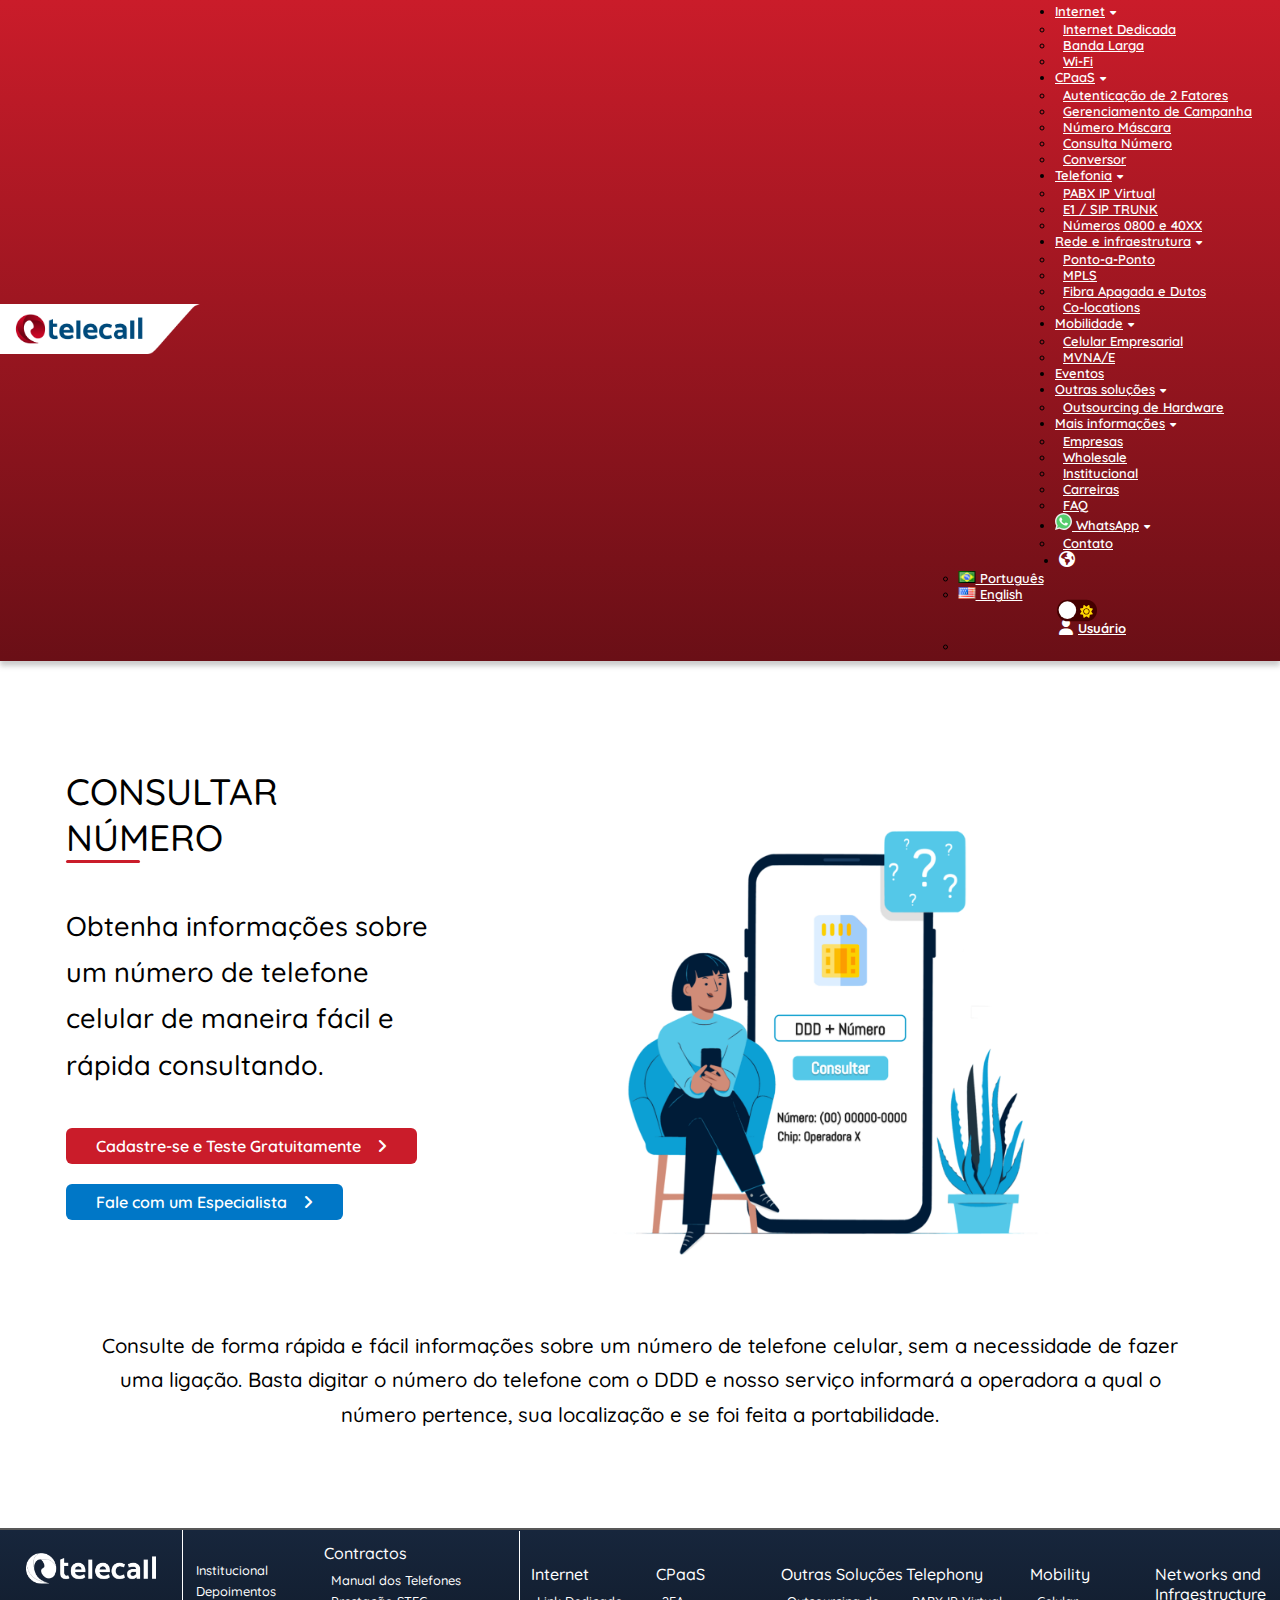
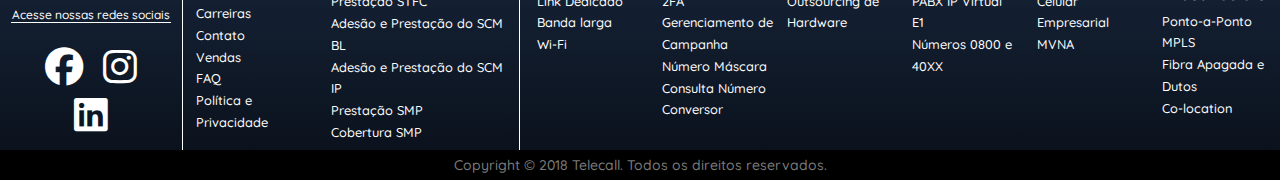
<file: assets/html/cpaas/cpaas-consulta-numero.html>
<!DOCTYPE html>
<html lang="pt-br">
  <head>
    <meta charset="UTF-8">
        <link rel="icon" type="image/svg+xml" href="../../../assets/imgs/favicon.svg">
    <meta name="viewport" content="width=device-width, initial-scale=1">
        <link rel="preconnect" href="https://fonts.googleapis.com">
        <link rel="preconnect" href="https://fonts.gstatic.com" crossorigin>
        <link href="https://fonts.googleapis.com/css2?family=Quicksand:wght@300;400;500;600;700&display=swap" rel="stylesheet">
        <!-- CSS Fonts Icons -->
        <link rel="stylesheet" href="https://cdnjs.cloudflare.com/ajax/libs/font-awesome/6.4.0/css/all.min.css">
    <meta name="description" content="Página de cadastro - Telecall/Unisuam">
    <meta name="author" content="DJM developers®">
        <!-- Bootstrap - CSS -->
        <link href="https://cdn.jsdelivr.net/npm/bootstrap@5.3.0/dist/css/bootstrap.min.css" rel="stylesheet" integrity="sha384-9ndCyUaIbzAi2FUVXJi0CjmCapSmO7SnpJef0486qhLnuZ2cdeRhO02iuK6FUUVM" crossorigin="anonymous">
        <!-- CSS Local -->
        <link rel="stylesheet" href="../../../assets/css/style - navbar-footer.css">
        <link rel="stylesheet" href="../../../assets/css/style - cpaas-consulta-numero.css">
            <!-- Bootstrap - Javascript -->
            <script src="https://cdn.jsdelivr.net/npm/bootstrap@5.3.0/dist/js/bootstrap.bundle.min.js" integrity="sha384-geWF76RCwLtnZ8qwWowPQNguL3RmwHVBC9FhGdlKrxdiJJigb/j/68SIy3Te4Bkz" crossorigin="anonymous"></script>
            <!-- Jquery - Javascript -->
            <script src="https://code.jquery.com/jquery-3.7.0.min.js"></script>
    <title>Projeto Telecall - CPaaS - Consulta Número</title>
  </head>
<body class="body-index">
    <div class="container-fluid">
        <header>
        <!-- Barra de navegação -->
            <nav class="navbar navbar-expand-xl justify-content-end nav-bar navbar-light bg-light">
                <!-- Logo Navbar -->
                <div class="col logo" id="internetDropdown">
                    <a class="navbar-brand a-logo" href="../../../index.html">
                        <img width="200" src="../../../assets/imgs/navbar-telecall.png" alt="Telecall - Página Inicial" data-toggle="tooltip" data-bs-placement="bottom" title="Telecall - Página Inicial">
                    </a>
                </div>
                <!-- Botão de colapso para dispositivos móveis -->
                <div class="mobile-menu">
                    <div class="line1"></div>
                    <div class="line2"></div>
                    <div class="line3"></div>
                </div>
                <!-- Lista NavBar -->
                <div class="navbar-collapse nav-list" id="navbarNav">
                    <ul class="navbar-nav ml-auto">
                    <!-- L1 -->
                        <li class="nav-item dropdown" id="internetDropdown"><a class="nav-link link-mobile" href="../../../assets/html/UnderConstruction.html" onclick="toggleSubmenu(event)">Internet<i class="toggle-menu fa-solid fa-caret-down"></i></a>
                            <ul class="dropdown-menu custom-dropdown-width">
                                <li class="dropdown-item"><a class="nav-link nav-custom" href="../../../assets/html/UnderConstruction.html">Internet Dedicada</a></li>
                                <li class="dropdown-item"><a class="nav-link nav-custom" href="../../../assets/html/UnderConstruction.html">Banda Larga</a></li>
                                <li class="dropdown-item"><a class="nav-link nav-custom" href="../../../assets/html/UnderConstruction.html">Wi-Fi</a></li>
                            </ul>
                        </li>
                    <!-- L2 -->
                        <li class="nav-item dropdown" id="internetDropdown"><a class="nav-link link-mobile" href="./cpaas.html" onclick="toggleSubmenu(event)">CPaaS<i class="toggle-menu fa-solid fa-caret-down"></i></a>
                            <ul class="dropdown-menu custom-dropdown-width">
                                <li class="dropdown-item"><a class="nav-link nav-custom" href="./cpaas-2fa.html">Autenticação de 2 Fatores</a></li>
                                <li class="dropdown-item"><a class="nav-link nav-custom" href="./cpaas-campanha.html">Gerenciamento de Campanha</a></li>
                                <li class="dropdown-item"><a class="nav-link nav-custom" href="./cpaas-numero-mascara.html">Número Máscara</a></li>
                                <li class="dropdown-item"><a class="nav-link nav-custom" href="./cpaas-consulta-numero.html">Consulta Número</a></li>
                                <li class="dropdown-item"><a class="nav-link nav-custom" href="./cpaas-conversor.html">Conversor</a></li>
                            </ul>
                        </li>
                    <!-- L3 -->    
                        <li class="nav-item dropdown" id="internetDropdown"><a class="nav-link link-mobile" href="../../../assets/html/UnderConstruction.html" onclick="toggleSubmenu(event)">Telefonia<i class="toggle-menu fa-solid fa-caret-down"></i></a>
                            <ul class="dropdown-menu custom-dropdown-width">
                                <li class="dropdown-item"><a class="nav-link nav-custom" href="../../../assets/html/UnderConstruction.html">PABX IP Virtual</a></li>
                                <li class="dropdown-item"><a class="nav-link nav-custom" href="../../../assets/html/UnderConstruction.html">E1 / SIP TRUNK</a></li>
                                <li class="dropdown-item"><a class="nav-link nav-custom" href="../../../assets/html/UnderConstruction.html">Números 0800 e 40XX</a></li>
                            </ul>                            
                        </li>
                    <!-- L4 -->
                        <li class="nav-item dropdown" id="internetDropdown"><a class="nav-link link-mobile" href="../../../assets/html/UnderConstruction.html" onclick="toggleSubmenu(event)">Rede e infraestrutura<i class="toggle-menu fa-solid fa-caret-down"></i></a>
                            <ul class="dropdown-menu custom-dropdown-width">
                                <li class="dropdown-item"><a class="nav-link nav-custom" href="../../../assets/html/UnderConstruction.html">Ponto-a-Ponto</a></li>
                                <li class="dropdown-item"><a class="nav-link nav-custom" href="../../../assets/html/UnderConstruction.html">MPLS</a></li>
                                <li class="dropdown-item"><a class="nav-link nav-custom" href="../../../assets/html/UnderConstruction.html">Fibra Apagada e Dutos</a></li>
                                <li class="dropdown-item"><a class="nav-link nav-custom" href="../../../assets/html/UnderConstruction.html">Co-locations</a></li>
                            </ul>
                        </li>
                    <!-- L5 -->
                        <li class="nav-item dropdown" id="internetDropdown"><a class="nav-link link-mobile" href="../../../assets/html/UnderConstruction.html" onclick="toggleSubmenu(event)">Mobilidade<i class="toggle-menu fa-solid fa-caret-down"></i></a>
                            <ul class="dropdown-menu custom-dropdown-width">
                                <li class="dropdown-item"><a class="nav-link nav-custom" href="../../../assets/html/UnderConstruction.html">Celular Empresarial</a></li>
                                <li class="dropdown-item"><a class="nav-link nav-custom" href="../../../assets/html/UnderConstruction.html">MVNA/E</a></li>
                            </ul>
                        </li>
                    <!-- L6 -->
                        <li class="nav-item dropdown" id="internetDropdown"><a class="nav-link link-mobile" href="../../../assets/html/UnderConstruction.html" onclick="toggleSubmenu(event)">Eventos</a></li>
                    <!-- L7 -->
                        <li class="nav-item dropdown" id="internetDropdown"><a class="nav-link link-mobile" href="../../../assets/html/UnderConstruction.html" onclick="toggleSubmenu(event)">Outras soluções<i class="toggle-menu fa-solid fa-caret-down"></i></a>
                            <ul class="dropdown-menu custom-dropdown-width">
                                <li class="dropdown-item"><a class="nav-link nav-custom" href="../../../assets/html/UnderConstruction.html">Outsourcing de Hardware</a></li>
                            </ul>
                        </li>
                    <!-- L8 -->
                        <li class="nav-item dropdown" id="internetDropdown"><a class="nav-link link-mobile" href="../../../assets/html/UnderConstruction.html" onclick="toggleSubmenu(event)">Mais informações<i class="toggle-menu fa-solid fa-caret-down"></i></a>
                            <ul class="dropdown-menu custom-dropdown-width">
                                <li class="dropdown-item"><a class="nav-link nav-custom" href="../../../assets/html/UnderConstruction.html">Empresas</a></li>
                                <li class="dropdown-item"><a class="nav-link nav-custom" href="../../../assets/html/UnderConstruction.html">Wholesale</a></li>
                                <li class="dropdown-item"><a class="nav-link nav-custom" href="../../../assets/html/UnderConstruction.html">Institucional</a></li>
                                <li class="dropdown-item"><a class="nav-link nav-custom" href="../../../assets/html/UnderConstruction.html">Carreiras</a></li>
                                <li class="dropdown-item"><a class="nav-link nav-custom" href="../../../assets/html/UnderConstruction.html">FAQ</a></li>
                            </ul>
                        </li>
                    <!-- WhatsApp -->
                        <li class="nav-item dropdown menu-zap dropzap" id="internetDropdown">
                            <a class="nav-link link-mobile custom-nav-link" href="https://api.whatsapp.com/send?phone=552130301010&text=%23Comercial" onclick="toggleSubmenu(event)">
                                <svg width="17" xmlns="http://www.w3.org/2000/svg" viewBox="0 0 512 512">
                                    <path style="fill:#EDEDED;" d="M0,512l35.31-128C12.359,344.276,0,300.138,0,254.234C0,114.759,114.759,0,255.117,0 S512,114.759,512,254.234S395.476,512,255.117,512c-44.138,0-86.51-14.124-124.469-35.31L0,512z"></path><path style="fill:#55CD6C;" d="M137.71,430.786l7.945,4.414c32.662,20.303,70.621,32.662,110.345,32.662 c115.641,0,211.862-96.221,211.862-213.628S371.641,44.138,255.117,44.138S44.138,137.71,44.138,254.234 c0,40.607,11.476,80.331,32.662,113.876l5.297,7.945l-20.303,74.152L137.71,430.786z"></path><path style="fill:#FEFEFE;" d="M187.145,135.945l-16.772-0.883c-5.297,0-10.593,1.766-14.124,5.297 c-7.945,7.062-21.186,20.303-24.717,37.959c-6.179,26.483,3.531,58.262,26.483,90.041s67.09,82.979,144.772,105.048 c24.717,7.062,44.138,2.648,60.028-7.062c12.359-7.945,20.303-20.303,22.952-33.545l2.648-12.359 c0.883-3.531-0.883-7.945-4.414-9.71l-55.614-25.6c-3.531-1.766-7.945-0.883-10.593,2.648l-22.069,28.248 c-1.766,1.766-4.414,2.648-7.062,1.766c-15.007-5.297-65.324-26.483-92.69-79.448c-0.883-2.648-0.883-5.297,0.883-7.062 l21.186-23.834c1.766-2.648,2.648-6.179,1.766-8.828l-25.6-57.379C193.324,138.593,190.676,135.945,187.145,135.945"></path><g></g><g></g><g></g><g></g><g></g><g></g><g></g><g></g><g></g><g></g><g></g><g></g><g></g><g></g><g></g>
                                </svg> WhatsApp<i class="toggle-menu fa-solid fa-caret-down"></i></a>
                                    <ul class="dropdown-menu custom-dropdown-width">
                                        <li class="dropdown-item item-zap"><a class="nav-link nav-custom" href="./cpaas-contato.html">Contato</a></li>
                                    </ul>
                        </li>
                    <!-- Troca de idioma -->
                            <div class="icon">
                                <!-- ---- Ícone Globo-Idioma ---- -->
                                <li class="nav-item dropdown custom-dropdown navbar-inverse" id="internetDropdown">
                                    <a class="icons-custom nav-link link-mobile" href="#" onclick="toggleSubmenu(event)" alt="Idiomas" data-toggle="tooltip" data-bs-placement="left" title="🌎Idioma">
                                        <i class="fa-solid fa-earth-americas"></i>
                                    </a>
                                    <!-- Lista - Idiomas -->
                                    <ul class="dropdown-menu custom-dropdown-width dropdown-menu-center">
                                        <!-- Português -->
                                        <li class="dropdown-item custom-item">
                                            <a class="nav-link" href="#">
                                                <img 
                                                    src="[data-uri]" 
                                                    alt="Português" 
                                                    width="17" 
                                                    height="12" 
                                                    style="width: 17px; height: 12px;"
                                                > Português
                                            </a>
                                        </li>
                                        <!-- English -->
                                        <li class="dropdown-item custom-item">
                                            <a class="nav-link" href="#">
                                                <img 
                                                    src="[data-uri]" 
                                                    alt="English" 
                                                    width="17" 
                                                    height="12" 
                                                    style="width: 17px; height: 12px;" 
                                                    _mstalt="94341" 
                                                    _msthash="13"
                                                > English
                                            </a>
                                        </li>
                                    </ul>
                                </li>
                            </div>
                            <!-- ---- Modo dark ---- -->
                            <div class="nav-item icon icons-custom nav-link link-mobile transition-item" id="internetDropdown" alt="Modo Dark" data-toggle="tooltip" data-placement="bottom" title="Tema">
                                <input class="cb-dark" type="checkbox" name="Dark Mode" id="dark-mode-toggle">
                                <label class="label-chk" for="chk">
                                    <i class="dark-icon fa-solid fa-moon"></i>
                                    <i class="dark-icon fa-solid fa-sun"></i>
                                    <div class="ball"></div>
                                </label>
                            </div>                      
                            <!-- ---- Área do usuário ---- -->                            
                            <div class="nav-item icon dropdown custom-dropdown" id="internetDropdown">
                                <a id="userLink" class="icons-user nav-link link-mobile transition-item" href="" alt="User" data-toggle="tooltip" data-bs-placement="left" title="👤 Área do usuário">
                                <i class="fa-icon fa-solid fa-user"></i><span id="username">Usuário</span>
                                </a>
                                <ul class="dropdown-menu user custom-dropdown-width dropdown-menu-center">
                                <li class="dropdown-item custom-item">
                                    <button onclick="sair()" id="logoutBtn" class="hide"><i class="fa-solid fa-right-from-bracket fa-rotate-180"></i> Sair</button>
                                </li>
                                </ul>
                            </div>
                    </ul>
                </div>
            </nav>
        </header>
        <script src="../../../assets/js/navbar-footer.js"></script>
        <!-- ---- Conteúdo da Página ---- -->
        <main class="dark-mode!">
          <div class="elementor-box">
            <!-- Elemento 1 -->
            <section class="elementor-section">
              <div class="elementor-container element">
                <div class="elementor-box elementor-column">
                  <!-- Título -->
                  <div class="elementor-title"><strong>CONSULTAR NÚMERO</strong></div><span class="divider-separator divider-separator-head"></span>
                  <!-- Subtítulo -->
                  <div class="elementor-subtitle"><p>Obtenha informações sobre um número de telefone celular de maneira fácil e rápida consultando.</p></div>
                  <!-- Botão de cadastro -->
                  <div class="elementor-button btn-cad"><a href="../../../assets/html/access/register.html"><span>Cadastre-se e Teste Gratuitamente<i aria-hidden="true" class="fa fa-angle-right"></i></span></a></div>
                  <!-- Botão fale com... -->
                  <div class="elementor-button btn-spk"><a href="./cpaas-contato.html"><span>Fale com um Especialista<i aria-hidden="true" class="fa fa-angle-right"></i></span></a></div>
                </div>            
                  <!-- IMG -->
                  <div class="elementor-image"><img width="500" src="../../../assets/imgs/cpaas/Consulta número/Consulta-número.png" alt="Consulta número"></div>        
              </div>
            </section>
            <!-- Elemento 2 -->
            <section class="elementor-section">
              <div class="elementor-text">
                <div><p>Consulte de forma rápida e fácil informações sobre um número de telefone celular, sem a necessidade de fazer uma ligação. Basta digitar o número do telefone com o DDD e nosso serviço informará a operadora a qual o número pertence, sua localização e se foi feita a portabilidade.</p>
              </div>
            </section>
          </div>
        </main>
        <!-- ---- Rodapé da Página ---- -->
        <div class="footer">
            <!-- ---- Mídias sociais ---- -->
            <section class="section-footer sec-social">
                <div class="footer-cont">
                    <!-- Logo Telecall footer -->
                    <div class="logo-footer" id="internetDropdown">
                        <a href="../../../index.html">
                            <img width="130" alt="Logo Telecall - footer" data-toggle="tooltip" data-bs-placement="bottom" title="Telecall - Página Inicial" src="../../../assets/imgs/telecall-logo-white.png">
                        </a>
                    </div>
                        <!-- Título redes sociais -->
                        <div><p class="title-social">Acesse nossas redes sociais</p></div>                    
                            <!-- ---- Links redes sociais ---- -->
                            <div class="social-media">
                                <!-- Icon Facebook -->
                                <a href="#" class="icon-social" alt="Facebook" title="Facebook" data-toggle="tooltip" data-bs-placement="left"><i class="fa-brands fa-facebook"></i></a>                    
                                <!-- Icon Instagram -->
                                <a href="#" class="icon-social" alt="Instagram" title="Instagram" data-toggle="tooltip" data-bs-placement="left"><i class="fa-brands fa-instagram"></i></a>                    
                                <!-- Icon LinkedIn -->
                                <a href="#" class="icon-social" alt="LinkedIn" title="LinkedIn" data-toggle="tooltip" data-bs-placement="left"><i class="fa-brands fa-linkedin"></i></a>                    
                            </div>
                    <!-- / -->
                </div>
            </section>
            <!-- Links footer -->
            <section class="section-footer sec-links">
                <!-- Blocos 0 e 1 -->
                <div class="links-info">
                    <!-- Bloco 0 -->
                    <div class="bloco-group bl-mobile">
                        <ul class="bloco">
                            <!-- BL1 -->
                            <li class="bl"><a href="#">Institucional</a></li>
                            <!-- BL2 -->
                            <li class="bl"><a href="#">Depoimentos</a></li>
                            <!-- BL3 -->
                            <li class="bl"><a href="#">Carreiras</a></li>
                            <!-- BL4 -->
                            <li class="bl"><a href="#">Contato</a></li>
                            <!-- BL5 -->
                            <li class="bl"><a href="#">Vendas</a></li>
                            <!-- BL6 -->
                            <li class="bl"><a href="#">FAQ</a></li>
                            <!-- BL7 -->
                            <li class="bl"><a href="#">Política e Privacidade</a></li>
                            <!-- / -->
                        </ul>
                    </div>
                    <!-- Bloco 1 -->
                    <div class="bloco-group-container0">
                        <!-- Título -->
                        <div class="bloco-header"><h1>Contractos</h1></div>
                        <!--   //   -->
                            <div class="bloco-group bl-mobile">
                                <ul class="bloco">
                                    <!-- BL8 -->
                                    <li class="bl"><a href="#">Manual dos Telefones</a></li>
                                    <!-- BL9 -->
                                    <li class="bl"><a href="#">Prestação STFC</a></li>
                                    <!-- BL10 -->
                                    <li class="bl"><a href="#">Adesão e Prestação do SCM BL</a></li>
                                    <!-- BL11 -->
                                    <li class="bl"><a href="#">Adesão e Prestação do SCM IP</a></li>
                                    <!-- BL12 -->
                                    <li class="bl"><a href="#">Prestação SMP</a></li>
                                    <!-- BL13 -->
                                    <li class="bl"><a href="#">Cobertura SMP</a></li>
                                </ul>
                            </div>
                    </div>
                </div>
                <!-- --- -->
                <div class="menu-footer">
                    <!-- Bloco 2 -->
                    <div class="bloco-group-container">
                        <!-- Título -->
                        <div class="bloco-header"><h1><a href="#">Internet</a></h1></div>
                        <!--   //   -->
                            <div class="bloco-group">
                                <ul class="bloco">
                                    <!-- BL14 -->
                                    <li class="bl"><a href="#">Link Dedicado</a></li>
                                    <!-- BL15 -->
                                    <li class="bl"><a href="#">Banda larga</a></li>
                                    <!-- BL16 -->
                                    <li class="bl"><a href="#">Wi-Fi</a></li>
                                </ul>
                            </div>
                    </div>
                    <!-- Bloco 3 -->
                    <div class="bloco-group-container">
                        <!-- Título -->
                        <div class="bloco-header"><h1><a href="./cpaas.html">CPaaS</a></h1></div>
                        <!--   //   -->
                            <div class="bloco-group">
                                <ul class="bloco">
                                    <li class="bl"><a href="./cpaas-2fa.html">2FA</a></li>
                                    <li class="bl"><a href="./cpaas-campanha.html">Gerenciamento de Campanha</a></li>
                                    <li class="bl"><a href="./cpaas-numero-mascara.html">Número Máscara</a></li>
                                    <li class="bl"><a href="./cpaas-consulta-numero.html">Consulta Número</a></li>
                                    <li class="bl"><a href="./cpaas-conversor.html">Conversor</a></li>
                                </ul>
                            </div>
                    </div>
                    <!-- Bloco 4 -->
                    <div class="bloco-group-container">
                        <!-- Título -->
                        <div class="bloco-header"><h1><a href="#">Outras Soluções</a></h1></div>
                        <!--   //   -->
                            <div class="bloco-group">
                                <ul class="bloco">
                                    <!-- BL17 -->
                                    <li class="bl"><a href="#">Outsourcing de Hardware</a></li>
                                </ul>
                            </div>
                    </div>
                    <!-- Bloco 5 -->
                    <div class="bloco-group-container">
                        <!-- Título -->
                        <div class="bloco-header"><h1><a href="#">Telephony</a></h1></div>
                        <!--   //   -->
                            <div class="bloco-group">
                                <ul class="bloco">
                                    <!-- BL18 -->
                                    <li class="bl"><a href="#">PABX IP Virtual</a></li>
                                    <!-- BL19 -->
                                    <li class="bl"><a href="#">E1</a></li>
                                    <!-- BL20 -->
                                    <li class="bl"><a href="#">Números 0800 e 40XX</a></li>
                                </ul>
                            </div>
                    </div>
                    <!-- Bloco 6 -->
                    <div class="bloco-group-container">
                        <!-- Título -->
                        <div class="bloco-header"><h1><a href="#">Mobility</a></h1></div>
                        <!--   //   -->
                            <div class="bloco-group">
                                <ul class="bloco">
                                    <!-- BL21 -->
                                    <li class="bl"><a href="#">Celular Empresarial</a></li>
                                    <!-- BL22 -->
                                    <li class="bl"><a href="#">MVNA</a></li>
                                </ul>
                            </div>
                    </div>
                    <!-- Bloco 7 -->
                    <div class="bloco-group-container">
                        <!-- Título -->
                        <div class="bloco-header"><h1><a href="#">Networks and Infraestructure</a></h1></div>
                        <!--   //   -->
                            <div class="bloco-group">
                                <ul class="bloco">
                                    <!-- BL23 -->
                                    <li class="bl"><a href="#">Ponto-a-Ponto</a></li>
                                    <!-- BL24 -->
                                    <li class="bl"><a href="#">MPLS</a></li>
                                    <!-- BL25 -->
                                    <li class="bl"><a href="">Fibra Apagada e Dutos</a></li>
                                    <!-- BL26 -->
                                    <li class="bl"><a href="">Co-location</a></li>
                                </ul>
                            </div>
                    </div>
                </div>            
            </section>
          </div>
          <!-- Copyright -->
          <footer>
            <section class="sec-copy">
                <div class="">
                    <p class="copy">Copyright © 2018 Telecall. Todos os direitos reservados.</p>
                </div>
            </section>
          </footer>
    </div>
</body>
</html>
</file>
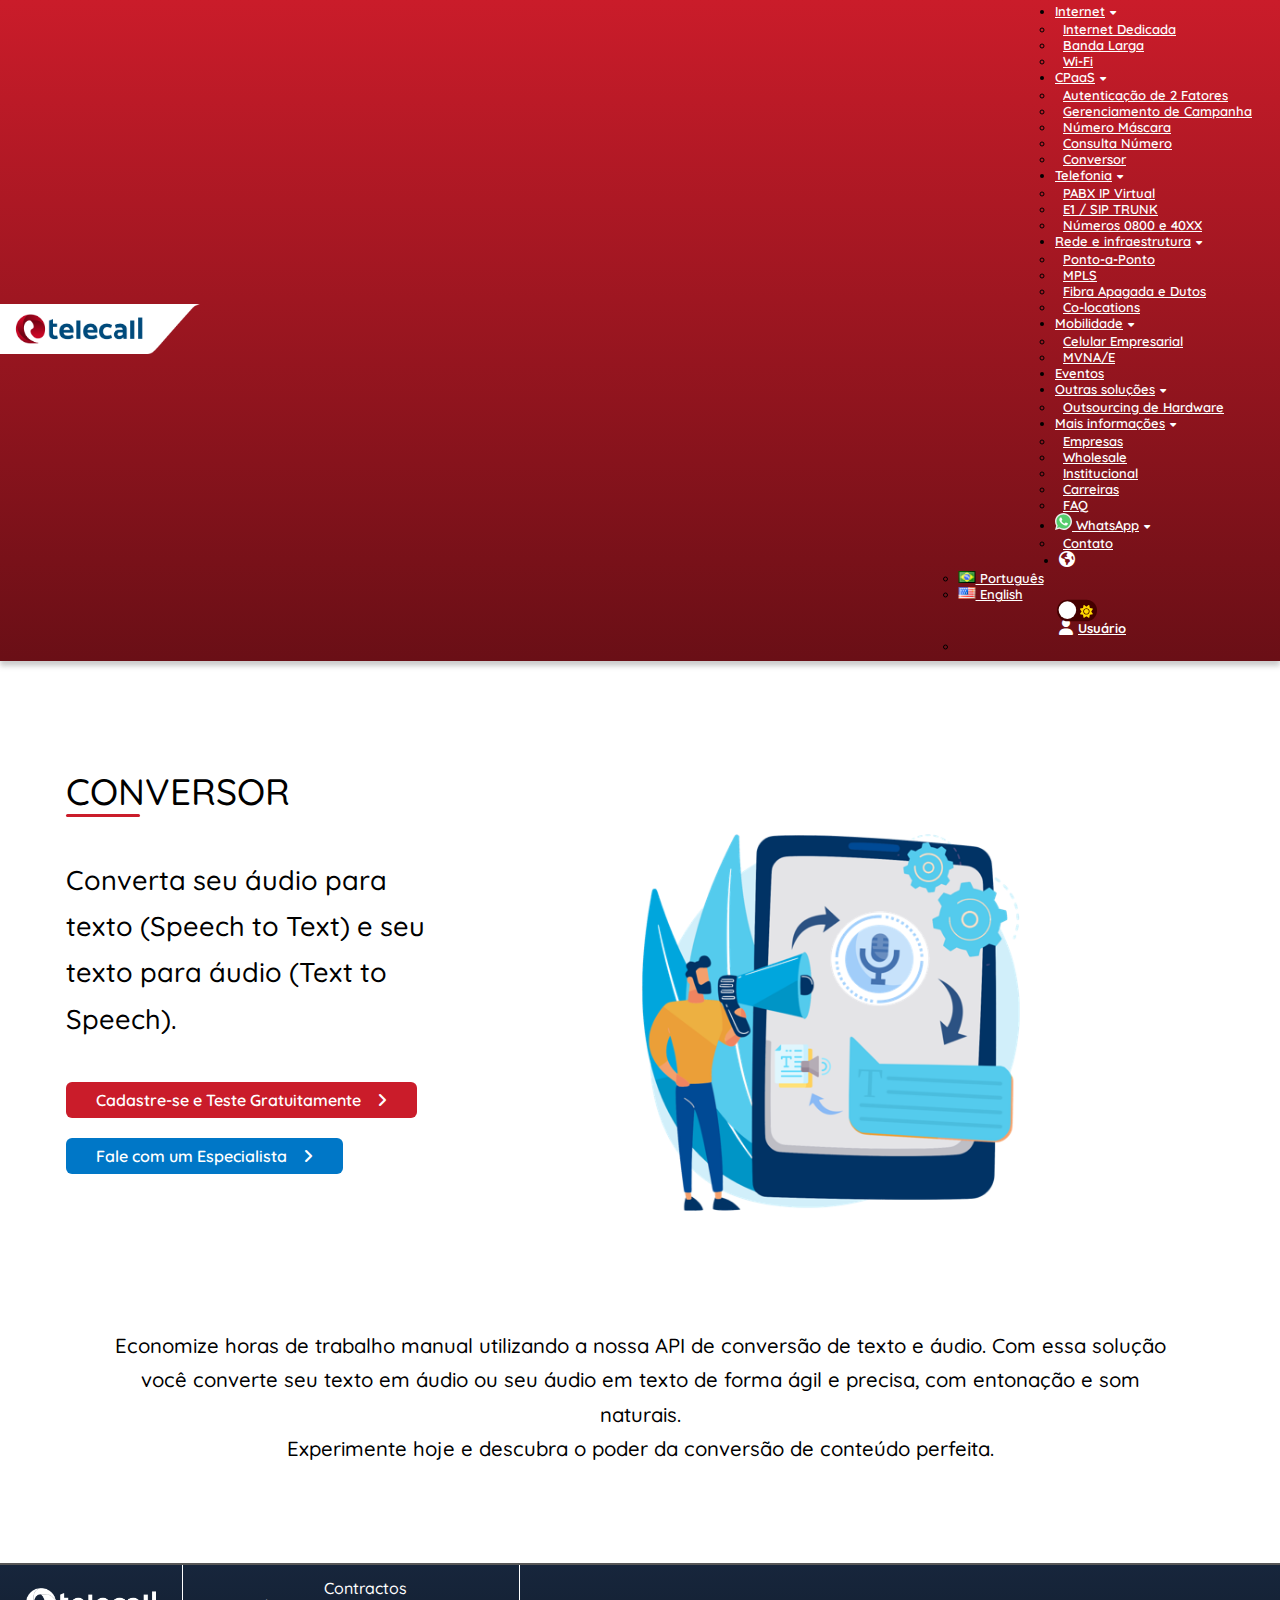
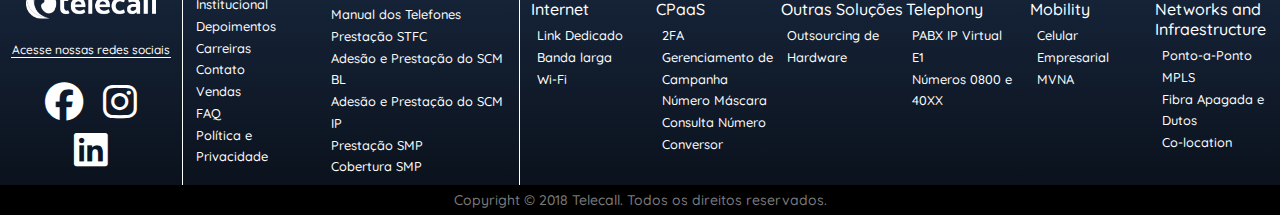
<file: assets/html/cpaas/cpaas-conversor.html>
<!DOCTYPE html>
<html lang="pt-br">
  <head>
    <meta charset="UTF-8">
        <link rel="icon" type="image/svg+xml" href="../../../assets/imgs/favicon.svg">
    <meta name="viewport" content="width=device-width, initial-scale=1">
        <link rel="preconnect" href="https://fonts.googleapis.com">
        <link rel="preconnect" href="https://fonts.gstatic.com" crossorigin>
        <link href="https://fonts.googleapis.com/css2?family=Quicksand:wght@300;400;500;600;700&display=swap" rel="stylesheet">
        <!-- CSS Fonts Icons -->
        <link rel="stylesheet" href="https://cdnjs.cloudflare.com/ajax/libs/font-awesome/6.4.0/css/all.min.css">
    <meta name="description" content="Página de cadastro - Telecall/Unisuam">
    <meta name="author" content="DJM developers®">
        <!-- Bootstrap - CSS -->
        <link href="https://cdn.jsdelivr.net/npm/bootstrap@5.3.0/dist/css/bootstrap.min.css" rel="stylesheet" integrity="sha384-9ndCyUaIbzAi2FUVXJi0CjmCapSmO7SnpJef0486qhLnuZ2cdeRhO02iuK6FUUVM" crossorigin="anonymous">
        <!-- CSS Local -->
        <link rel="stylesheet" href="../../../assets/css/style - navbar-footer.css">
        <link rel="stylesheet" href="../../../assets/css/style - cpaas-consulta-numero.css">
            <!-- Bootstrap - Javascript -->
            <script src="https://cdn.jsdelivr.net/npm/bootstrap@5.3.0/dist/js/bootstrap.bundle.min.js" integrity="sha384-geWF76RCwLtnZ8qwWowPQNguL3RmwHVBC9FhGdlKrxdiJJigb/j/68SIy3Te4Bkz" crossorigin="anonymous"></script>
            <!-- Jquery - Javascript -->
            <script src="https://code.jquery.com/jquery-3.7.0.min.js"></script>
    <title>Projeto Telecall - CPaaS - Conversor</title>
  </head>
<body class="body-index">
    <div class="container-fluid">
        <header>
            <!-- Barra de navegação -->
                <nav class="navbar navbar-expand-xl justify-content-end nav-bar navbar-light bg-light">
                    <!-- Logo Navbar -->
                    <div class="col logo" id="internetDropdown">
                        <a class="navbar-brand a-logo" href="../../../index.html">
                            <img width="200" src="../../../assets/imgs/navbar-telecall.png" alt="Telecall - Página Inicial" data-toggle="tooltip" data-bs-placement="bottom" title="Telecall - Página Inicial">
                        </a>
                    </div>
                    <!-- Botão de colapso para dispositivos móveis -->
                    <div class="mobile-menu">
                        <div class="line1"></div>
                        <div class="line2"></div>
                        <div class="line3"></div>
                    </div>
                    <!-- Lista NavBar -->
                    <div class="navbar-collapse nav-list" id="navbarNav">
                        <ul class="navbar-nav ml-auto">
                        <!-- L1 -->
                            <li class="nav-item dropdown" id="internetDropdown"><a class="nav-link link-mobile" href="../../../assets/html/UnderConstruction.html" onclick="toggleSubmenu(event)">Internet<i class="toggle-menu fa-solid fa-caret-down"></i></a>
                                <ul class="dropdown-menu custom-dropdown-width">
                                    <li class="dropdown-item"><a class="nav-link nav-custom" href="../../../assets/html/UnderConstruction.html">Internet Dedicada</a></li>
                                    <li class="dropdown-item"><a class="nav-link nav-custom" href="../../../assets/html/UnderConstruction.html">Banda Larga</a></li>
                                    <li class="dropdown-item"><a class="nav-link nav-custom" href="../../../assets/html/UnderConstruction.html">Wi-Fi</a></li>
                                </ul>
                            </li>
                        <!-- L2 -->
                            <li class="nav-item dropdown" id="internetDropdown"><a class="nav-link link-mobile" href="./cpaas.html" onclick="toggleSubmenu(event)">CPaaS<i class="toggle-menu fa-solid fa-caret-down"></i></a>
                                <ul class="dropdown-menu custom-dropdown-width">
                                    <li class="dropdown-item"><a class="nav-link nav-custom" href="./cpaas-2fa.html">Autenticação de 2 Fatores</a></li>
                                    <li class="dropdown-item"><a class="nav-link nav-custom" href="./cpaas-campanha.html">Gerenciamento de Campanha</a></li>
                                    <li class="dropdown-item"><a class="nav-link nav-custom" href="./cpaas-numero-mascara.html">Número Máscara</a></li>
                                    <li class="dropdown-item"><a class="nav-link nav-custom" href="./cpaas-consulta-numero.html">Consulta Número</a></li>
                                    <li class="dropdown-item"><a class="nav-link nav-custom" href="./cpaas-conversor.html">Conversor</a></li>
                                </ul>
                            </li>
                        <!-- L3 -->    
                            <li class="nav-item dropdown" id="internetDropdown"><a class="nav-link link-mobile" href="../../../assets/html/UnderConstruction.html" onclick="toggleSubmenu(event)">Telefonia<i class="toggle-menu fa-solid fa-caret-down"></i></a>
                                <ul class="dropdown-menu custom-dropdown-width">
                                    <li class="dropdown-item"><a class="nav-link nav-custom" href="../../../assets/html/UnderConstruction.html">PABX IP Virtual</a></li>
                                    <li class="dropdown-item"><a class="nav-link nav-custom" href="../../../assets/html/UnderConstruction.html">E1 / SIP TRUNK</a></li>
                                    <li class="dropdown-item"><a class="nav-link nav-custom" href="../../../assets/html/UnderConstruction.html">Números 0800 e 40XX</a></li>
                                </ul>                            
                            </li>
                        <!-- L4 -->
                            <li class="nav-item dropdown" id="internetDropdown"><a class="nav-link link-mobile" href="../../../assets/html/UnderConstruction.html" onclick="toggleSubmenu(event)">Rede e infraestrutura<i class="toggle-menu fa-solid fa-caret-down"></i></a>
                                <ul class="dropdown-menu custom-dropdown-width">
                                    <li class="dropdown-item"><a class="nav-link nav-custom" href="../../../assets/html/UnderConstruction.html">Ponto-a-Ponto</a></li>
                                    <li class="dropdown-item"><a class="nav-link nav-custom" href="../../../assets/html/UnderConstruction.html">MPLS</a></li>
                                    <li class="dropdown-item"><a class="nav-link nav-custom" href="../../../assets/html/UnderConstruction.html">Fibra Apagada e Dutos</a></li>
                                    <li class="dropdown-item"><a class="nav-link nav-custom" href="../../../assets/html/UnderConstruction.html">Co-locations</a></li>
                                </ul>
                            </li>
                        <!-- L5 -->
                            <li class="nav-item dropdown" id="internetDropdown"><a class="nav-link link-mobile" href="../../../assets/html/UnderConstruction.html" onclick="toggleSubmenu(event)">Mobilidade<i class="toggle-menu fa-solid fa-caret-down"></i></a>
                                <ul class="dropdown-menu custom-dropdown-width">
                                    <li class="dropdown-item"><a class="nav-link nav-custom" href="../../../assets/html/UnderConstruction.html">Celular Empresarial</a></li>
                                    <li class="dropdown-item"><a class="nav-link nav-custom" href="../../../assets/html/UnderConstruction.html">MVNA/E</a></li>
                                </ul>
                            </li>
                        <!-- L6 -->
                            <li class="nav-item dropdown" id="internetDropdown"><a class="nav-link link-mobile" href="../../../assets/html/UnderConstruction.html" onclick="toggleSubmenu(event)">Eventos</a></li>
                        <!-- L7 -->
                            <li class="nav-item dropdown" id="internetDropdown"><a class="nav-link link-mobile" href="../../../assets/html/UnderConstruction.html" onclick="toggleSubmenu(event)">Outras soluções<i class="toggle-menu fa-solid fa-caret-down"></i></a>
                                <ul class="dropdown-menu custom-dropdown-width">
                                    <li class="dropdown-item"><a class="nav-link nav-custom" href="../../../assets/html/UnderConstruction.html">Outsourcing de Hardware</a></li>
                                </ul>
                            </li>
                        <!-- L8 -->
                            <li class="nav-item dropdown" id="internetDropdown"><a class="nav-link link-mobile" href="../../../assets/html/UnderConstruction.html" onclick="toggleSubmenu(event)">Mais informações<i class="toggle-menu fa-solid fa-caret-down"></i></a>
                                <ul class="dropdown-menu custom-dropdown-width">
                                    <li class="dropdown-item"><a class="nav-link nav-custom" href="../../../assets/html/UnderConstruction.html">Empresas</a></li>
                                    <li class="dropdown-item"><a class="nav-link nav-custom" href="../../../assets/html/UnderConstruction.html">Wholesale</a></li>
                                    <li class="dropdown-item"><a class="nav-link nav-custom" href="../../../assets/html/UnderConstruction.html">Institucional</a></li>
                                    <li class="dropdown-item"><a class="nav-link nav-custom" href="../../../assets/html/UnderConstruction.html">Carreiras</a></li>
                                    <li class="dropdown-item"><a class="nav-link nav-custom" href="../../../assets/html/UnderConstruction.html">FAQ</a></li>
                                </ul>
                            </li>
                        <!-- WhatsApp -->
                            <li class="nav-item dropdown menu-zap dropzap" id="internetDropdown">
                                <a class="nav-link link-mobile custom-nav-link" href="https://api.whatsapp.com/send?phone=552130301010&text=%23Comercial" onclick="toggleSubmenu(event)">
                                    <svg width="17" xmlns="http://www.w3.org/2000/svg" viewBox="0 0 512 512">
                                        <path style="fill:#EDEDED;" d="M0,512l35.31-128C12.359,344.276,0,300.138,0,254.234C0,114.759,114.759,0,255.117,0 S512,114.759,512,254.234S395.476,512,255.117,512c-44.138,0-86.51-14.124-124.469-35.31L0,512z"></path><path style="fill:#55CD6C;" d="M137.71,430.786l7.945,4.414c32.662,20.303,70.621,32.662,110.345,32.662 c115.641,0,211.862-96.221,211.862-213.628S371.641,44.138,255.117,44.138S44.138,137.71,44.138,254.234 c0,40.607,11.476,80.331,32.662,113.876l5.297,7.945l-20.303,74.152L137.71,430.786z"></path><path style="fill:#FEFEFE;" d="M187.145,135.945l-16.772-0.883c-5.297,0-10.593,1.766-14.124,5.297 c-7.945,7.062-21.186,20.303-24.717,37.959c-6.179,26.483,3.531,58.262,26.483,90.041s67.09,82.979,144.772,105.048 c24.717,7.062,44.138,2.648,60.028-7.062c12.359-7.945,20.303-20.303,22.952-33.545l2.648-12.359 c0.883-3.531-0.883-7.945-4.414-9.71l-55.614-25.6c-3.531-1.766-7.945-0.883-10.593,2.648l-22.069,28.248 c-1.766,1.766-4.414,2.648-7.062,1.766c-15.007-5.297-65.324-26.483-92.69-79.448c-0.883-2.648-0.883-5.297,0.883-7.062 l21.186-23.834c1.766-2.648,2.648-6.179,1.766-8.828l-25.6-57.379C193.324,138.593,190.676,135.945,187.145,135.945"></path><g></g><g></g><g></g><g></g><g></g><g></g><g></g><g></g><g></g><g></g><g></g><g></g><g></g><g></g><g></g>
                                    </svg> WhatsApp<i class="toggle-menu fa-solid fa-caret-down"></i></a>
                                        <ul class="dropdown-menu custom-dropdown-width">
                                            <li class="dropdown-item item-zap"><a class="nav-link nav-custom" href="./cpaas-contato.html">Contato</a></li>
                                        </ul>
                            </li>
                        <!-- Troca de idioma -->
                                <div class="icon">
                                    <!-- ---- Ícone Globo-Idioma ---- -->
                                    <li class="nav-item dropdown custom-dropdown navbar-inverse" id="internetDropdown">
                                        <a class="icons-custom nav-link link-mobile" href="#" onclick="toggleSubmenu(event)" alt="Idiomas" data-toggle="tooltip" data-bs-placement="left" title="🌎Idioma">
                                            <i class="fa-solid fa-earth-americas"></i>
                                        </a>
                                        <!-- Lista - Idiomas -->
                                        <ul class="dropdown-menu custom-dropdown-width dropdown-menu-center">
                                            <!-- Português -->
                                            <li class="dropdown-item custom-item">
                                                <a class="nav-link" href="#">
                                                    <img 
                                                        src="[data-uri]" 
                                                        alt="Português" 
                                                        width="17" 
                                                        height="12" 
                                                        style="width: 17px; height: 12px;"
                                                    > Português
                                                </a>
                                            </li>
                                            <!-- English -->
                                            <li class="dropdown-item custom-item">
                                                <a class="nav-link" href="#">
                                                    <img 
                                                        src="[data-uri]" 
                                                        alt="English" 
                                                        width="17" 
                                                        height="12" 
                                                        style="width: 17px; height: 12px;" 
                                                        _mstalt="94341" 
                                                        _msthash="13"
                                                    > English
                                                </a>
                                            </li>
                                        </ul>
                                    </li>
                                </div>
                                <!-- ---- Modo dark ---- -->
                                <div class="nav-item icon icons-custom nav-link link-mobile transition-item" id="internetDropdown" alt="Modo Dark" data-toggle="tooltip" data-placement="bottom" title="Tema">
                                  <input class="cb-dark" type="checkbox" name="Dark Mode" id="dark-mode-toggle">
                                    <label class="label-chk" for="chk">
                                      <i class="dark-icon fa-solid fa-moon"></i>
                                      <i class="dark-icon fa-solid fa-sun"></i>
                                      <div class="ball"></div>
                                    </label>
                                </div>                      
                                <!-- ---- Área do usuário ---- -->                            
                                <div class="nav-item icon dropdown custom-dropdown" id="internetDropdown">
                                  <a id="userLink" class="icons-user nav-link link-mobile transition-item" href="" alt="User" data-toggle="tooltip" data-bs-placement="left" title="👤 Área do usuário">
                                    <i class="fa-icon fa-solid fa-user"></i><span id="username">Usuário</span>
                                  </a>
                                  <ul class="dropdown-menu user custom-dropdown-width dropdown-menu-center">
                                    <li class="dropdown-item custom-item">
                                      <button onclick="sair()" id="logoutBtn" class="hide"><i class="fa-solid fa-right-from-bracket fa-rotate-180"></i> Sair</button>
                                    </li>
                                  </ul>
                                </div>
                        </ul>
                    </div>
                </nav>
        </header>
        <script src="../../../assets/js/navbar-footer.js"></script>
        <!-- ---- Conteúdo da Página ---- -->
        <main class="dark-mode!">
          <div class="elementor-box">
            <!-- Elemento 1 -->
            <section class="elementor-section">
              <div class="elementor-container element">
                <div class="elementor-box elementor-column">
                  <!-- Título -->
                  <div class="elementor-title"><strong>CONVERSOR</strong></div><span class="divider-separator divider-separator-head"></span>
                  <!-- Subtítulo -->
                  <div class="elementor-subtitle"><p>Converta seu áudio para texto (Speech to Text) e seu texto para áudio (Text to Speech).</p></div>
                  <!-- Botão de cadastro -->
                  <div class="elementor-button btn-cad"><a href="../../../assets/html/access/register.html"><span>Cadastre-se e Teste Gratuitamente<i aria-hidden="true" class="fa fa-angle-right"></i></span></a></div>
                  <!-- Botão fale com... -->
                  <div class="elementor-button btn-spk"><a href="./cpaas-contato.html"><span>Fale com um Especialista<i aria-hidden="true" class="fa fa-angle-right"></i></span></a></div>
                </div>            
                  <!-- IMG -->
                  <div class="elementor-image"><img width="500" src="../../../assets/imgs/cpaas/Conversor/conversor.png" alt="Conversor"></div>        
              </div>
            </section>
            <!-- Elemento 2 -->
            <section class="elementor-section">
              <div class="elementor-text">
                <div><p>Economize horas de trabalho manual utilizando a nossa API de conversão de texto e áudio. Com essa solução você converte seu texto em áudio ou seu áudio em texto de forma ágil e precisa, com entonação e som naturais.</p>
                <div><p>Experimente hoje e descubra o poder da conversão de conteúdo perfeita.</p>
              </div>
            </section>
          </div>
        </main>
        <!-- ---- Rodapé da Página ---- -->
        <div class="footer">
            <!-- ---- Mídias sociais ---- -->
            <section class="section-footer sec-social">
                <div class="footer-cont">
                    <!-- Logo Telecall footer -->
                    <div class="logo-footer" id="internetDropdown">
                        <a href="../../../index.html">
                            <img width="130" alt="Logo Telecall - footer" data-toggle="tooltip" data-bs-placement="bottom" title="Telecall - Página Inicial" src="../../../assets/imgs/telecall-logo-white.png">
                        </a>
                    </div>
                        <!-- Título redes sociais -->
                        <div><p class="title-social">Acesse nossas redes sociais</p></div>                    
                            <!-- ---- Links redes sociais ---- -->
                            <div class="social-media">
                                <!-- Icon Facebook -->
                                <a href="#" class="icon-social" alt="Facebook" title="Facebook" data-toggle="tooltip" data-bs-placement="left"><i class="fa-brands fa-facebook"></i></a>                    
                                <!-- Icon Instagram -->
                                <a href="#" class="icon-social" alt="Instagram" title="Instagram" data-toggle="tooltip" data-bs-placement="left"><i class="fa-brands fa-instagram"></i></a>                    
                                <!-- Icon LinkedIn -->
                                <a href="#" class="icon-social" alt="LinkedIn" title="LinkedIn" data-toggle="tooltip" data-bs-placement="left"><i class="fa-brands fa-linkedin"></i></a>                    
                            </div>
                    <!-- / -->
                </div>
            </section>
            <!-- Links footer -->
            <section class="section-footer sec-links">
                <!-- Blocos 0 e 1 -->
                <div class="links-info">
                    <!-- Bloco 0 -->
                    <div class="bloco-group bl-mobile">
                        <ul class="bloco">
                            <!-- BL1 -->
                            <li class="bl"><a href="#">Institucional</a></li>
                            <!-- BL2 -->
                            <li class="bl"><a href="#">Depoimentos</a></li>
                            <!-- BL3 -->
                            <li class="bl"><a href="#">Carreiras</a></li>
                            <!-- BL4 -->
                            <li class="bl"><a href="#">Contato</a></li>
                            <!-- BL5 -->
                            <li class="bl"><a href="#">Vendas</a></li>
                            <!-- BL6 -->
                            <li class="bl"><a href="#">FAQ</a></li>
                            <!-- BL7 -->
                            <li class="bl"><a href="#">Política e Privacidade</a></li>
                            <!-- / -->
                        </ul>
                    </div>
                    <!-- Bloco 1 -->
                    <div class="bloco-group-container0">
                        <!-- Título -->
                        <div class="bloco-header"><h1>Contractos</h1></div>
                        <!--   //   -->
                            <div class="bloco-group bl-mobile">
                                <ul class="bloco">
                                    <!-- BL8 -->
                                    <li class="bl"><a href="#">Manual dos Telefones</a></li>
                                    <!-- BL9 -->
                                    <li class="bl"><a href="#">Prestação STFC</a></li>
                                    <!-- BL10 -->
                                    <li class="bl"><a href="#">Adesão e Prestação do SCM BL</a></li>
                                    <!-- BL11 -->
                                    <li class="bl"><a href="#">Adesão e Prestação do SCM IP</a></li>
                                    <!-- BL12 -->
                                    <li class="bl"><a href="#">Prestação SMP</a></li>
                                    <!-- BL13 -->
                                    <li class="bl"><a href="#">Cobertura SMP</a></li>
                                </ul>
                            </div>
                    </div>
                </div>
                <!-- --- -->
                <div class="menu-footer">
                    <!-- Bloco 2 -->
                    <div class="bloco-group-container">
                        <!-- Título -->
                        <div class="bloco-header"><h1><a href="#">Internet</a></h1></div>
                        <!--   //   -->
                            <div class="bloco-group">
                                <ul class="bloco">
                                    <!-- BL14 -->
                                    <li class="bl"><a href="#">Link Dedicado</a></li>
                                    <!-- BL15 -->
                                    <li class="bl"><a href="#">Banda larga</a></li>
                                    <!-- BL16 -->
                                    <li class="bl"><a href="#">Wi-Fi</a></li>
                                </ul>
                            </div>
                    </div>
                    <!-- Bloco 3 -->
                    <div class="bloco-group-container">
                        <!-- Título -->
                        <div class="bloco-header"><h1><a href="./cpaas.html">CPaaS</a></h1></div>
                        <!--   //   -->
                            <div class="bloco-group">
                                <ul class="bloco">
                                    <li class="bl"><a href="./cpaas-2fa.html">2FA</a></li>
                                    <li class="bl"><a href="./cpaas-campanha.html">Gerenciamento de Campanha</a></li>
                                    <li class="bl"><a href="./cpaas-numero-mascara.html">Número Máscara</a></li>
                                    <li class="bl"><a href="./cpaas-consulta-numero.html">Consulta Número</a></li>
                                    <li class="bl"><a href="./cpaas-conversor.html">Conversor</a></li>
                                </ul>
                            </div>
                    </div>
                    <!-- Bloco 4 -->
                    <div class="bloco-group-container">
                        <!-- Título -->
                        <div class="bloco-header"><h1><a href="#">Outras Soluções</a></h1></div>
                        <!--   //   -->
                            <div class="bloco-group">
                                <ul class="bloco">
                                    <!-- BL17 -->
                                    <li class="bl"><a href="#">Outsourcing de Hardware</a></li>
                                </ul>
                            </div>
                    </div>
                    <!-- Bloco 5 -->
                    <div class="bloco-group-container">
                        <!-- Título -->
                        <div class="bloco-header"><h1><a href="#">Telephony</a></h1></div>
                        <!--   //   -->
                            <div class="bloco-group">
                                <ul class="bloco">
                                    <!-- BL18 -->
                                    <li class="bl"><a href="#">PABX IP Virtual</a></li>
                                    <!-- BL19 -->
                                    <li class="bl"><a href="#">E1</a></li>
                                    <!-- BL20 -->
                                    <li class="bl"><a href="#">Números 0800 e 40XX</a></li>
                                </ul>
                            </div>
                    </div>
                    <!-- Bloco 6 -->
                    <div class="bloco-group-container">
                        <!-- Título -->
                        <div class="bloco-header"><h1><a href="#">Mobility</a></h1></div>
                        <!--   //   -->
                            <div class="bloco-group">
                                <ul class="bloco">
                                    <!-- BL21 -->
                                    <li class="bl"><a href="#">Celular Empresarial</a></li>
                                    <!-- BL22 -->
                                    <li class="bl"><a href="#">MVNA</a></li>
                                </ul>
                            </div>
                    </div>
                    <!-- Bloco 7 -->
                    <div class="bloco-group-container">
                        <!-- Título -->
                        <div class="bloco-header"><h1><a href="#">Networks and Infraestructure</a></h1></div>
                        <!--   //   -->
                            <div class="bloco-group">
                                <ul class="bloco">
                                    <!-- BL23 -->
                                    <li class="bl"><a href="#">Ponto-a-Ponto</a></li>
                                    <!-- BL24 -->
                                    <li class="bl"><a href="#">MPLS</a></li>
                                    <!-- BL25 -->
                                    <li class="bl"><a href="">Fibra Apagada e Dutos</a></li>
                                    <!-- BL26 -->
                                    <li class="bl"><a href="">Co-location</a></li>
                                </ul>
                            </div>
                    </div>
                </div>            
            </section>
          </div>
          <!-- Copyright -->
          <footer>
            <section class="sec-copy">
                <div class="">
                    <p class="copy">Copyright © 2018 Telecall. Todos os direitos reservados.</p>
                </div>
            </section>
          </footer>
    </div>
</body>
</html>
</file>
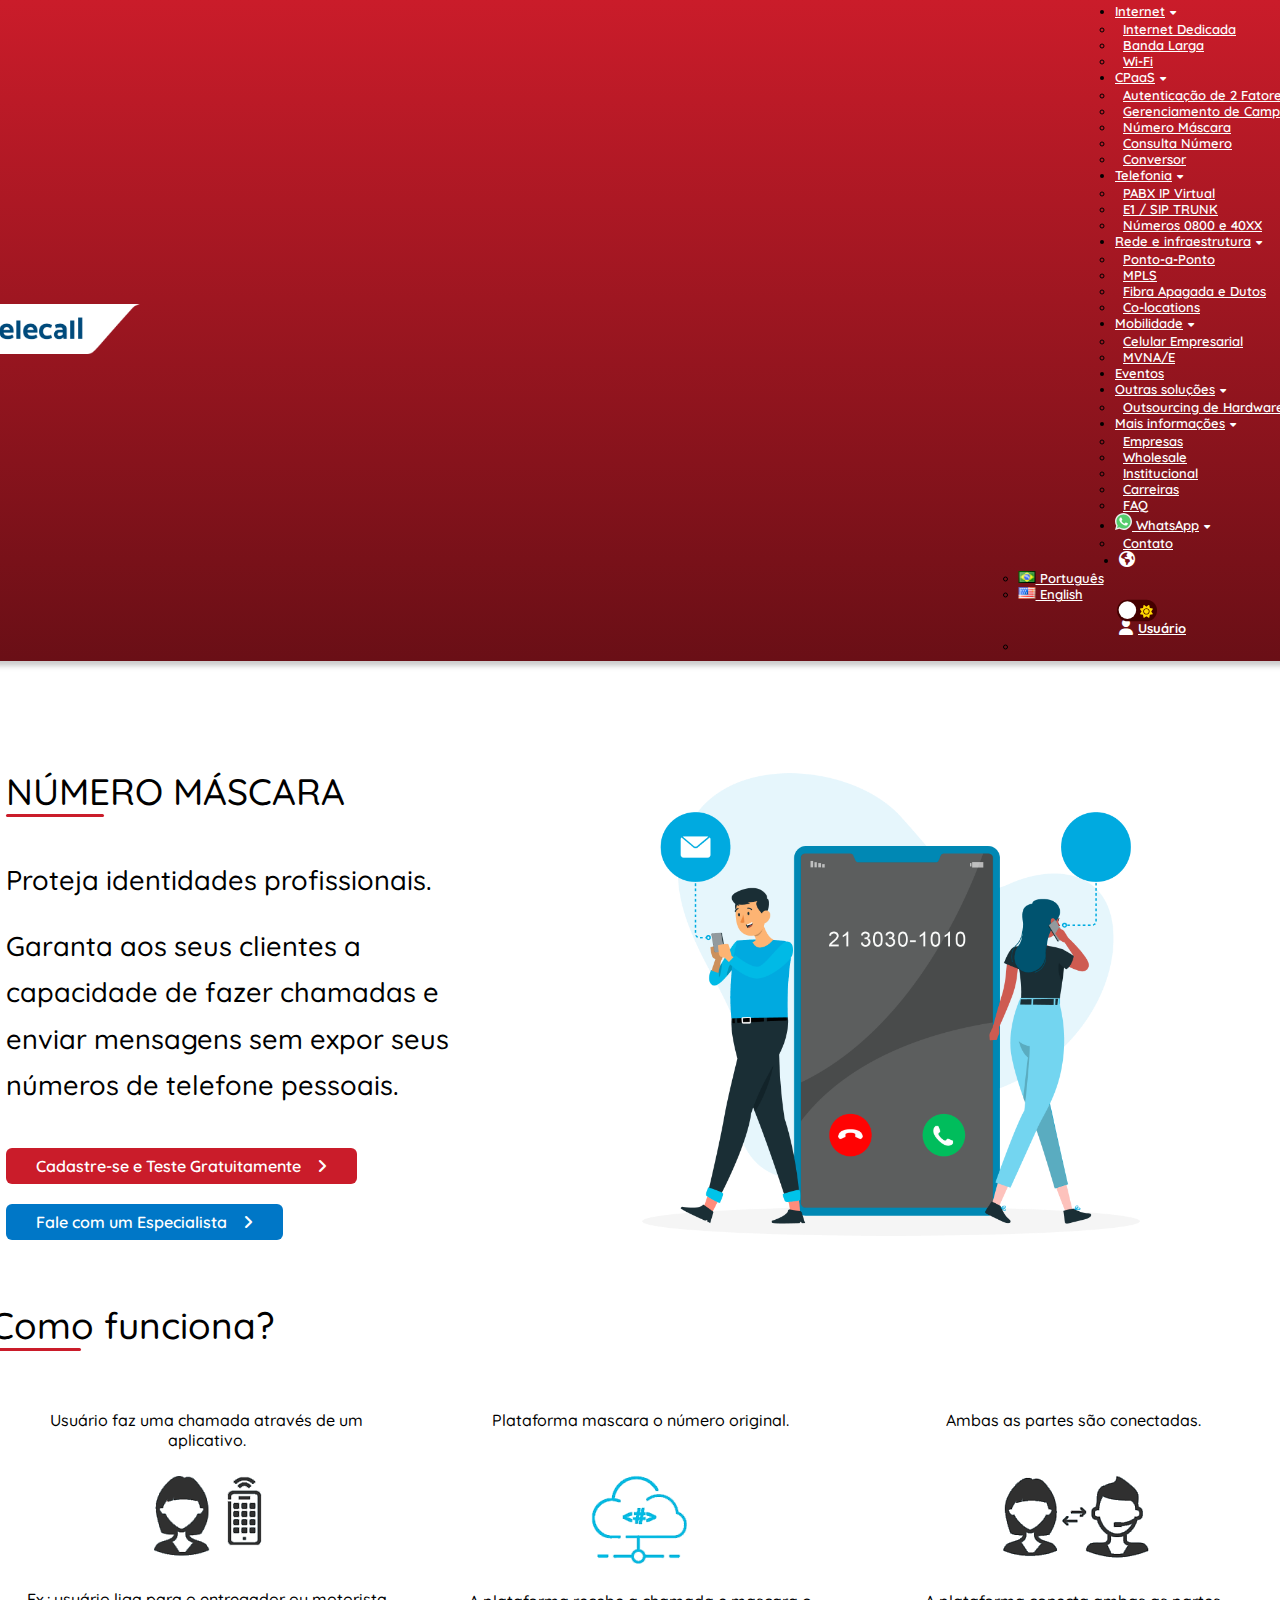
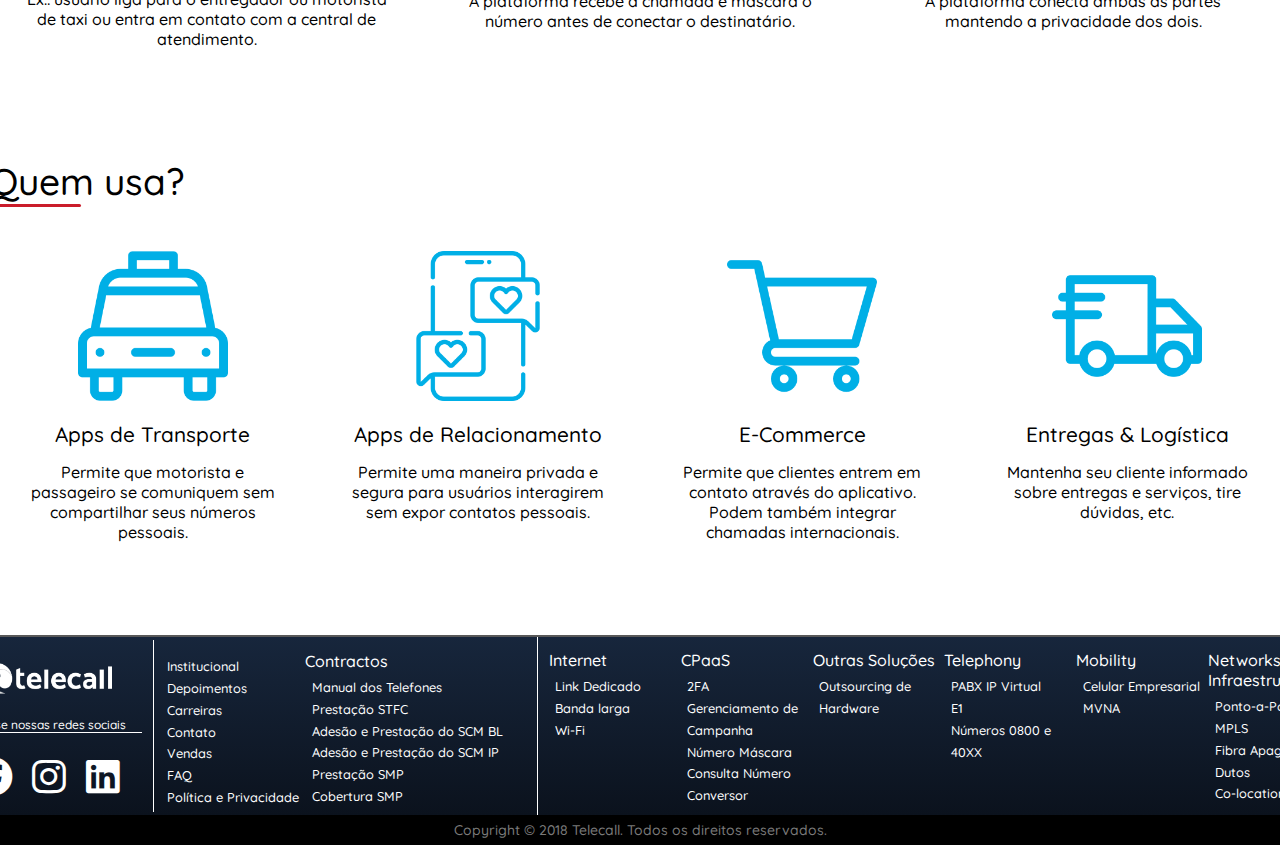
<file: assets/html/cpaas/cpaas-numero-mascara.html>
<!DOCTYPE html>
<html lang="pt-br">
  <head>
    <meta charset="UTF-8">
        <link rel="icon" type="image/svg+xml" href="../../../assets/imgs/favicon.svg">
    <meta name="viewport" content="width=device-width, initial-scale=1">
        <link rel="preconnect" href="https://fonts.googleapis.com">
        <link rel="preconnect" href="https://fonts.gstatic.com" crossorigin>
        <link href="https://fonts.googleapis.com/css2?family=Quicksand:wght@300;400;500;600;700&display=swap" rel="stylesheet">
        <!-- CSS Fonts Icons -->
        <link rel="stylesheet" href="https://cdnjs.cloudflare.com/ajax/libs/font-awesome/6.4.0/css/all.min.css">
    <meta name="description" content="Página de cadastro - Telecall/Unisuam">
    <meta name="author" content="DJM developers®">
        <!-- Bootstrap - CSS -->
        <link href="https://cdn.jsdelivr.net/npm/bootstrap@5.3.0/dist/css/bootstrap.min.css" rel="stylesheet" integrity="sha384-9ndCyUaIbzAi2FUVXJi0CjmCapSmO7SnpJef0486qhLnuZ2cdeRhO02iuK6FUUVM" crossorigin="anonymous">
        <!-- CSS Local -->
        <link rel="stylesheet" href="../../../assets/css/style - navbar-footer.css">
        <link rel="stylesheet" href="../../../assets/css/style - cpaas-numero-mascara.css">
            <!-- Bootstrap - Javascript -->
            <script src="https://cdn.jsdelivr.net/npm/bootstrap@5.3.0/dist/js/bootstrap.bundle.min.js" integrity="sha384-geWF76RCwLtnZ8qwWowPQNguL3RmwHVBC9FhGdlKrxdiJJigb/j/68SIy3Te4Bkz" crossorigin="anonymous"></script>
            <!-- Jquery - Javascript -->
            <script src="https://code.jquery.com/jquery-3.7.0.min.js"></script>
    <title>Projeto Telecall - CPaaS - Número Máscara</title>
  </head>
<body class="body-index">
    <div class="container-fluid">
        <header>
            <!-- Barra de navegação -->
                <nav class="navbar navbar-expand-xl justify-content-end nav-bar navbar-light bg-light">
                    <!-- Logo Navbar -->
                    <div class="col logo" id="internetDropdown">
                        <a class="navbar-brand a-logo" href="../../../index.html">
                            <img width="200" src="../../../assets/imgs/navbar-telecall.png" alt="Telecall - Página Inicial" data-toggle="tooltip" data-bs-placement="bottom" title="Telecall - Página Inicial">
                        </a>
                    </div>
                    <!-- Botão de colapso para dispositivos móveis -->
                    <div class="mobile-menu">
                        <div class="line1"></div>
                        <div class="line2"></div>
                        <div class="line3"></div>
                    </div>
                    <!-- Lista NavBar -->
                    <div class="navbar-collapse nav-list" id="navbarNav">
                        <ul class="navbar-nav ml-auto">
                        <!-- L1 -->
                            <li class="nav-item dropdown" id="internetDropdown"><a class="nav-link link-mobile" href="../../../assets/html/UnderConstruction.html" onclick="toggleSubmenu(event)">Internet<i class="toggle-menu fa-solid fa-caret-down"></i></a>
                                <ul class="dropdown-menu custom-dropdown-width">
                                    <li class="dropdown-item"><a class="nav-link nav-custom" href="../../../assets/html/UnderConstruction.html">Internet Dedicada</a></li>
                                    <li class="dropdown-item"><a class="nav-link nav-custom" href="../../../assets/html/UnderConstruction.html">Banda Larga</a></li>
                                    <li class="dropdown-item"><a class="nav-link nav-custom" href="../../../assets/html/UnderConstruction.html">Wi-Fi</a></li>
                                </ul>
                            </li>
                        <!-- L2 -->
                            <li class="nav-item dropdown" id="internetDropdown"><a class="nav-link link-mobile" href="./cpaas.html" onclick="toggleSubmenu(event)">CPaaS<i class="toggle-menu fa-solid fa-caret-down"></i></a>
                                <ul class="dropdown-menu custom-dropdown-width">
                                    <li class="dropdown-item"><a class="nav-link nav-custom" href="./cpaas-2fa.html">Autenticação de 2 Fatores</a></li>
                                    <li class="dropdown-item"><a class="nav-link nav-custom" href="./cpaas-campanha.html">Gerenciamento de Campanha</a></li>
                                    <li class="dropdown-item"><a class="nav-link nav-custom" href="./cpaas-numero-mascara.html">Número Máscara</a></li>
                                    <li class="dropdown-item"><a class="nav-link nav-custom" href="./cpaas-consulta-numero.html">Consulta Número</a></li>
                                    <li class="dropdown-item"><a class="nav-link nav-custom" href="./cpaas-conversor.html">Conversor</a></li>
                                </ul>
                            </li>
                        <!-- L3 -->    
                            <li class="nav-item dropdown" id="internetDropdown"><a class="nav-link link-mobile" href="../../../assets/html/UnderConstruction.html" onclick="toggleSubmenu(event)">Telefonia<i class="toggle-menu fa-solid fa-caret-down"></i></a>
                                <ul class="dropdown-menu custom-dropdown-width">
                                    <li class="dropdown-item"><a class="nav-link nav-custom" href="../../../assets/html/UnderConstruction.html">PABX IP Virtual</a></li>
                                    <li class="dropdown-item"><a class="nav-link nav-custom" href="../../../assets/html/UnderConstruction.html">E1 / SIP TRUNK</a></li>
                                    <li class="dropdown-item"><a class="nav-link nav-custom" href="../../../assets/html/UnderConstruction.html">Números 0800 e 40XX</a></li>
                                </ul>                            
                            </li>
                        <!-- L4 -->
                            <li class="nav-item dropdown" id="internetDropdown"><a class="nav-link link-mobile" href="../../../assets/html/UnderConstruction.html" onclick="toggleSubmenu(event)">Rede e infraestrutura<i class="toggle-menu fa-solid fa-caret-down"></i></a>
                                <ul class="dropdown-menu custom-dropdown-width">
                                    <li class="dropdown-item"><a class="nav-link nav-custom" href="../../../assets/html/UnderConstruction.html">Ponto-a-Ponto</a></li>
                                    <li class="dropdown-item"><a class="nav-link nav-custom" href="../../../assets/html/UnderConstruction.html">MPLS</a></li>
                                    <li class="dropdown-item"><a class="nav-link nav-custom" href="../../../assets/html/UnderConstruction.html">Fibra Apagada e Dutos</a></li>
                                    <li class="dropdown-item"><a class="nav-link nav-custom" href="../../../assets/html/UnderConstruction.html">Co-locations</a></li>
                                </ul>
                            </li>
                        <!-- L5 -->
                            <li class="nav-item dropdown" id="internetDropdown"><a class="nav-link link-mobile" href="../../../assets/html/UnderConstruction.html" onclick="toggleSubmenu(event)">Mobilidade<i class="toggle-menu fa-solid fa-caret-down"></i></a>
                                <ul class="dropdown-menu custom-dropdown-width">
                                    <li class="dropdown-item"><a class="nav-link nav-custom" href="../../../assets/html/UnderConstruction.html">Celular Empresarial</a></li>
                                    <li class="dropdown-item"><a class="nav-link nav-custom" href="../../../assets/html/UnderConstruction.html">MVNA/E</a></li>
                                </ul>
                            </li>
                        <!-- L6 -->
                            <li class="nav-item dropdown" id="internetDropdown"><a class="nav-link link-mobile" href="../../../assets/html/UnderConstruction.html" onclick="toggleSubmenu(event)">Eventos</a></li>
                        <!-- L7 -->
                            <li class="nav-item dropdown" id="internetDropdown"><a class="nav-link link-mobile" href="../../../assets/html/UnderConstruction.html" onclick="toggleSubmenu(event)">Outras soluções<i class="toggle-menu fa-solid fa-caret-down"></i></a>
                                <ul class="dropdown-menu custom-dropdown-width">
                                    <li class="dropdown-item"><a class="nav-link nav-custom" href="../../../assets/html/UnderConstruction.html">Outsourcing de Hardware</a></li>
                                </ul>
                            </li>
                        <!-- L8 -->
                            <li class="nav-item dropdown" id="internetDropdown"><a class="nav-link link-mobile" href="../../../assets/html/UnderConstruction.html" onclick="toggleSubmenu(event)">Mais informações<i class="toggle-menu fa-solid fa-caret-down"></i></a>
                                <ul class="dropdown-menu custom-dropdown-width">
                                    <li class="dropdown-item"><a class="nav-link nav-custom" href="../../../assets/html/UnderConstruction.html">Empresas</a></li>
                                    <li class="dropdown-item"><a class="nav-link nav-custom" href="../../../assets/html/UnderConstruction.html">Wholesale</a></li>
                                    <li class="dropdown-item"><a class="nav-link nav-custom" href="../../../assets/html/UnderConstruction.html">Institucional</a></li>
                                    <li class="dropdown-item"><a class="nav-link nav-custom" href="../../../assets/html/UnderConstruction.html">Carreiras</a></li>
                                    <li class="dropdown-item"><a class="nav-link nav-custom" href="../../../assets/html/UnderConstruction.html">FAQ</a></li>
                                </ul>
                            </li>
                        <!-- WhatsApp -->
                            <li class="nav-item dropdown menu-zap dropzap" id="internetDropdown">
                                <a class="nav-link link-mobile custom-nav-link" href="https://api.whatsapp.com/send?phone=552130301010&text=%23Comercial" onclick="toggleSubmenu(event)">
                                    <svg width="17" xmlns="http://www.w3.org/2000/svg" viewBox="0 0 512 512">
                                        <path style="fill:#EDEDED;" d="M0,512l35.31-128C12.359,344.276,0,300.138,0,254.234C0,114.759,114.759,0,255.117,0 S512,114.759,512,254.234S395.476,512,255.117,512c-44.138,0-86.51-14.124-124.469-35.31L0,512z"></path><path style="fill:#55CD6C;" d="M137.71,430.786l7.945,4.414c32.662,20.303,70.621,32.662,110.345,32.662 c115.641,0,211.862-96.221,211.862-213.628S371.641,44.138,255.117,44.138S44.138,137.71,44.138,254.234 c0,40.607,11.476,80.331,32.662,113.876l5.297,7.945l-20.303,74.152L137.71,430.786z"></path><path style="fill:#FEFEFE;" d="M187.145,135.945l-16.772-0.883c-5.297,0-10.593,1.766-14.124,5.297 c-7.945,7.062-21.186,20.303-24.717,37.959c-6.179,26.483,3.531,58.262,26.483,90.041s67.09,82.979,144.772,105.048 c24.717,7.062,44.138,2.648,60.028-7.062c12.359-7.945,20.303-20.303,22.952-33.545l2.648-12.359 c0.883-3.531-0.883-7.945-4.414-9.71l-55.614-25.6c-3.531-1.766-7.945-0.883-10.593,2.648l-22.069,28.248 c-1.766,1.766-4.414,2.648-7.062,1.766c-15.007-5.297-65.324-26.483-92.69-79.448c-0.883-2.648-0.883-5.297,0.883-7.062 l21.186-23.834c1.766-2.648,2.648-6.179,1.766-8.828l-25.6-57.379C193.324,138.593,190.676,135.945,187.145,135.945"></path><g></g><g></g><g></g><g></g><g></g><g></g><g></g><g></g><g></g><g></g><g></g><g></g><g></g><g></g><g></g>
                                    </svg> WhatsApp<i class="toggle-menu fa-solid fa-caret-down"></i></a>
                                        <ul class="dropdown-menu custom-dropdown-width">
                                            <li class="dropdown-item item-zap"><a class="nav-link nav-custom" href="./cpaas-contato.html">Contato</a></li>
                                        </ul>
                            </li>
                        <!-- Troca de idioma -->
                                <div class="icon">
                                    <!-- ---- Ícone Globo-Idioma ---- -->
                                    <li class="nav-item dropdown custom-dropdown navbar-inverse" id="internetDropdown">
                                        <a class="icons-custom nav-link link-mobile" href="#" onclick="toggleSubmenu(event)" alt="Idiomas" data-toggle="tooltip" data-bs-placement="left" title="🌎Idioma">
                                            <i class="fa-solid fa-earth-americas"></i>
                                        </a>
                                        <!-- Lista - Idiomas -->
                                        <ul class="dropdown-menu custom-dropdown-width dropdown-menu-center">
                                            <!-- Português -->
                                            <li class="dropdown-item custom-item">
                                                <a class="nav-link" href="#">
                                                    <img 
                                                        src="[data-uri]" 
                                                        alt="Português" 
                                                        width="17" 
                                                        height="12" 
                                                        style="width: 17px; height: 12px;"
                                                    > Português
                                                </a>
                                            </li>
                                            <!-- English -->
                                            <li class="dropdown-item custom-item">
                                                <a class="nav-link" href="#">
                                                    <img 
                                                        src="[data-uri]" 
                                                        alt="English" 
                                                        width="17" 
                                                        height="12" 
                                                        style="width: 17px; height: 12px;" 
                                                        _mstalt="94341" 
                                                        _msthash="13"
                                                    > English
                                                </a>
                                            </li>
                                        </ul>
                                    </li>
                                </div>
                                <!-- ---- Modo dark ---- -->
                                <div class="nav-item icon icons-custom nav-link link-mobile transition-item" id="internetDropdown" alt="Modo Dark" data-toggle="tooltip" data-placement="bottom" title="Tema">
                                  <input class="cb-dark" type="checkbox" name="Dark Mode" id="dark-mode-toggle">
                                    <label class="label-chk" for="chk">
                                      <i class="dark-icon fa-solid fa-moon"></i>
                                      <i class="dark-icon fa-solid fa-sun"></i>
                                      <div class="ball"></div>
                                    </label>
                                </div>                      
                                <!-- ---- Área do usuário ---- -->                            
                                <div class="nav-item icon dropdown custom-dropdown" id="internetDropdown">
                                  <a id="userLink" class="icons-user nav-link link-mobile transition-item" href="" alt="User" data-toggle="tooltip" data-bs-placement="left" title="👤 Área do usuário">
                                    <i class="fa-icon fa-solid fa-user"></i><span id="username">Usuário</span>
                                  </a>
                                  <ul class="dropdown-menu user custom-dropdown-width dropdown-menu-center">
                                    <li class="dropdown-item custom-item">
                                      <button onclick="sair()" id="logoutBtn" class="hide"><i class="fa-solid fa-right-from-bracket fa-rotate-180"></i> Sair</button>
                                    </li>
                                  </ul>
                                </div>
                        </ul>
                    </div>
                </nav>
        </header>
        <script src="../../../assets/js/navbar-footer.js"></script>
        <!-- ---- Conteúdo da Página ---- -->
        <main class="dark-mode!">
          <div class="elementor-box">
            <!-- Elemento 1 -->
            <section class="elementor-section">
              <div class="elementor-container element">
                <div class="elementor-box elementor-column">
                  <!-- Título -->
                  <div class="elementor-title"><strong>NÚMERO MÁSCARA</strong></div><span class="divider-separator divider-separator-head"></span>
                  <!-- Subtítulo -->
                  <div class="elementor-subtitle"><p>Proteja identidades profissionais.</p></div>
                  <div class="elementor-subtitle"><p>Garanta aos seus clientes a capacidade de fazer chamadas e enviar mensagens sem expor seus números de telefone pessoais.</p></div>
                  <!-- Botão de cadastro -->
                  <div class="elementor-button btn-cad"><a href="../../../assets/html/access/register.html"><span>Cadastre-se e Teste Gratuitamente<i aria-hidden="true" class="fa fa-angle-right"></i></span></a></div>
                  <!-- Botão fale com... -->
                  <div class="elementor-button btn-spk"><a href="./cpaas-contato.html"><span>Fale com um Especialista<i aria-hidden="true" class="fa fa-angle-right"></i></span></a></div>
                </div>            
                  <!-- IMG -->
                  <div class="elementor-image"><img width="500" src="../../../assets/imgs/cpaas/Número Máscara/numero-mascara.png" alt="Número Máscara"></div>        
              </div>
            </section>
            <!-- Elemento 2 -->
            <section class="elementor-section">
              <div class="elementor-head">
                <div><h2><b>Como funciona?</b></h2></div><span class="divider-separator"></span>
              </div>        
            </section>
            <!-- Elemento 3 -->
            <section class="elementor-section section-card">
              <div class="elementor-container elementor-info">
                <!-- Card info 1 -->
                <div class="card-info card-info-p">
                    <!-- Título -->
                    <div class="card-info-content"><p>Usuário faz uma chamada através de um aplicativo.</p></div>
                      <!-- IMG -->
                      <div class="card-info-img img-color"><img src="../../../assets/imgs/cpaas/Número Máscara/number_masking1.png" alt="Number Masking"></div>
                        <!-- Conteúdo -->
                        <div class="card-info-content">
                          <p>Ex.: usuário liga para o entregador ou motorista de taxi ou entra em contato com a central de atendimento.</p>
                        </div>
                      
                </div>
                <!-- Card info 2 -->
                <div class="card-info card-info-p">
                  <!-- Título -->
                  <div class="card-info-content card-p"><p>Plataforma mascara o número original.</p></div>
                    <!-- IMG -->
                    <div class="card-info-img img-color"><img src="../../../assets/imgs/cpaas/Número Máscara/number_masking2.png" alt="Number Masking"></div>
                      <!-- Conteúdo -->
                      <div class="card-info-content">
                        <p>A plataforma recebe a chamada e mascara o número antes de conectar o destinatário.</p>
                      </div>
                    
                </div>
                <!-- Card info 3 -->
                <div class="card-info card-info-p">
                  <!-- Título -->
                  <div class="card-info-content card-p"><p>Ambas as partes são conectadas.<br></p></div>
                    <!-- IMG -->
                    <div class="card-info-img img-color"><img src="../../../assets/imgs/cpaas/Número Máscara/number_masking3.png" alt="Number Masking"></div>
                      <!-- Conteúdo -->
                      <div class="card-info-content">
                        <p>A plataforma conecta ambas as partes mantendo a privacidade dos dois.</p>
                      </div>                
                </div>
              </div>
            </section>
            <!-- Elemento 4 -->
            <section class="elementor-section">
              <div class="elementor-head">
                <div><h2><b>Quem usa?</b></h2></div><span class="divider-separator"></span>
              </div>
            </section>
            <!-- Elemento 5 -->
            <section class="elementor-section">
              <div class="elementor-container elementor-info">
                <!-- Card info 1 -->
                <div class="card-info card2">
                  <!-- IMG -->
                  <div class="card2-info-img img-color"><img width="150" src="../../../assets/imgs/cpaas/Número Máscara/taxi.png" alt="Taxi"></div>
                    <!-- Título -->
                    <div class="card-info-title"><h2><b>Apps de Transporte</b></h2></div>
                      <!-- Conteúdo -->
                      <div class="card-info-content">
                        <p>Permite que motorista e passageiro se comuniquem sem compartilhar seus números pessoais.</p>
                      </div>
                </div>
                <!-- Card info 2 -->
                <div class="card-info card2">
                  <!-- IMG -->
                  <div class="card2-info-img img-color"><img width="150" src="../../../assets/imgs/cpaas/Número Máscara/chat.png" alt="Chat"></div>
                    <!-- Título -->
                    <div class="card-info-title"><h2><b>Apps de Relacionamento</b></h2></div>
                      <!-- Conteúdo -->
                      <div class="card-info-content">
                        <p>Permite uma maneira privada e segura para usuários interagirem sem expor contatos pessoais.</p>
                      </div>
                </div>
                <!-- Card info 3 -->
                <div class="card-info card2">
                  <!-- IMG -->
                  <div class="card2-info-img img-color"><img width="150" src="../../../assets/imgs/cpaas/Número Máscara/shopping-cart.png" alt="Shopping"></div>
                    <!-- Título -->
                    <div class="card-info-title"><h2><b>E-Commerce</b></h2></div>
                      <!-- Conteúdo -->
                      <div class="card-info-content">
                        <p>Permite que clientes entrem em contato através do aplicativo. Podem também integrar chamadas internacionais.</p>
                      </div>
                </div>
                <!-- Card info 4 -->
                <div class="card-info card2">
                  <!-- IMG -->
                  <div class="card2-info-img img-color"><img width="150" src="../../../assets/imgs/cpaas/Número Máscara/express-delivery.png" alt="Delivery"></div>
                    <!-- Título -->
                    <div class="card-info-title"><h2><b>Entregas & Logística</b></h2></div>
                      <!-- Conteúdo -->
                      <div class="card-info-content">
                        <p>Mantenha seu cliente informado sobre entregas e serviços, tire dúvidas, etc.</p>
                      </div>
                </div>
              </div>
            </section>
          </div>
        </main>
        <!-- ---- Rodapé da Página ---- -->
        <div class="footer">
            <!-- ---- Mídias sociais ---- -->
            <section class="section-footer sec-social">
                <div class="footer-cont">
                    <!-- Logo Telecall footer -->
                    <div class="logo-footer" id="internetDropdown">
                        <a href="../../../index.html">
                            <img width="130" alt="Logo Telecall - footer" data-toggle="tooltip" data-bs-placement="bottom" title="Telecall - Página Inicial" src="../../../assets/imgs/telecall-logo-white.png">
                        </a>
                    </div>
                        <!-- Título redes sociais -->
                        <div><p class="title-social">Acesse nossas redes sociais</p></div>                    
                            <!-- ---- Links redes sociais ---- -->
                            <div class="social-media">
                                <!-- Icon Facebook -->
                                <a href="#" class="icon-social" alt="Facebook" title="Facebook" data-toggle="tooltip" data-bs-placement="left"><i class="fa-brands fa-facebook"></i></a>                    
                                <!-- Icon Instagram -->
                                <a href="#" class="icon-social" alt="Instagram" title="Instagram" data-toggle="tooltip" data-bs-placement="left"><i class="fa-brands fa-instagram"></i></a>                    
                                <!-- Icon LinkedIn -->
                                <a href="#" class="icon-social" alt="LinkedIn" title="LinkedIn" data-toggle="tooltip" data-bs-placement="left"><i class="fa-brands fa-linkedin"></i></a>                    
                            </div>
                    <!-- / -->
                </div>
            </section>
            <!-- Links footer -->
            <section class="section-footer sec-links">
                <!-- Blocos 0 e 1 -->
                <div class="links-info">
                    <!-- Bloco 0 -->
                    <div class="bloco-group bl-mobile">
                        <ul class="bloco">
                            <!-- BL1 -->
                            <li class="bl"><a href="#">Institucional</a></li>
                            <!-- BL2 -->
                            <li class="bl"><a href="#">Depoimentos</a></li>
                            <!-- BL3 -->
                            <li class="bl"><a href="#">Carreiras</a></li>
                            <!-- BL4 -->
                            <li class="bl"><a href="#">Contato</a></li>
                            <!-- BL5 -->
                            <li class="bl"><a href="#">Vendas</a></li>
                            <!-- BL6 -->
                            <li class="bl"><a href="#">FAQ</a></li>
                            <!-- BL7 -->
                            <li class="bl"><a href="#">Política e Privacidade</a></li>
                            <!-- / -->
                        </ul>
                    </div>
                    <!-- Bloco 1 -->
                    <div class="bloco-group-container0">
                        <!-- Título -->
                        <div class="bloco-header"><h1>Contractos</h1></div>
                        <!--   //   -->
                            <div class="bloco-group bl-mobile">
                                <ul class="bloco">
                                    <!-- BL8 -->
                                    <li class="bl"><a href="#">Manual dos Telefones</a></li>
                                    <!-- BL9 -->
                                    <li class="bl"><a href="#">Prestação STFC</a></li>
                                    <!-- BL10 -->
                                    <li class="bl"><a href="#">Adesão e Prestação do SCM BL</a></li>
                                    <!-- BL11 -->
                                    <li class="bl"><a href="#">Adesão e Prestação do SCM IP</a></li>
                                    <!-- BL12 -->
                                    <li class="bl"><a href="#">Prestação SMP</a></li>
                                    <!-- BL13 -->
                                    <li class="bl"><a href="#">Cobertura SMP</a></li>
                                </ul>
                            </div>
                    </div>
                </div>
                <!-- --- -->
                <div class="menu-footer">
                    <!-- Bloco 2 -->
                    <div class="bloco-group-container">
                        <!-- Título -->
                        <div class="bloco-header"><h1><a href="#">Internet</a></h1></div>
                        <!--   //   -->
                            <div class="bloco-group">
                                <ul class="bloco">
                                    <!-- BL14 -->
                                    <li class="bl"><a href="#">Link Dedicado</a></li>
                                    <!-- BL15 -->
                                    <li class="bl"><a href="#">Banda larga</a></li>
                                    <!-- BL16 -->
                                    <li class="bl"><a href="#">Wi-Fi</a></li>
                                </ul>
                            </div>
                    </div>
                    <!-- Bloco 3 -->
                    <div class="bloco-group-container">
                        <!-- Título -->
                        <div class="bloco-header"><h1><a href="./cpaas.html">CPaaS</a></h1></div>
                        <!--   //   -->
                            <div class="bloco-group">
                                <ul class="bloco">
                                    <li class="bl"><a href="./cpaas-2fa.html">2FA</a></li>
                                    <li class="bl"><a href="./cpaas-campanha.html">Gerenciamento de Campanha</a></li>
                                    <li class="bl"><a href="./cpaas-numero-mascara.html">Número Máscara</a></li>
                                    <li class="bl"><a href="./cpaas-consulta-numero.html">Consulta Número</a></li>
                                    <li class="bl"><a href="./cpaas-conversor.html">Conversor</a></li>
                                </ul>
                            </div>
                    </div>
                    <!-- Bloco 4 -->
                    <div class="bloco-group-container">
                        <!-- Título -->
                        <div class="bloco-header"><h1><a href="#">Outras Soluções</a></h1></div>
                        <!--   //   -->
                            <div class="bloco-group">
                                <ul class="bloco">
                                    <!-- BL17 -->
                                    <li class="bl"><a href="#">Outsourcing de Hardware</a></li>
                                </ul>
                            </div>
                    </div>
                    <!-- Bloco 5 -->
                    <div class="bloco-group-container">
                        <!-- Título -->
                        <div class="bloco-header"><h1><a href="#">Telephony</a></h1></div>
                        <!--   //   -->
                            <div class="bloco-group">
                                <ul class="bloco">
                                    <!-- BL18 -->
                                    <li class="bl"><a href="#">PABX IP Virtual</a></li>
                                    <!-- BL19 -->
                                    <li class="bl"><a href="#">E1</a></li>
                                    <!-- BL20 -->
                                    <li class="bl"><a href="#">Números 0800 e 40XX</a></li>
                                </ul>
                            </div>
                    </div>
                    <!-- Bloco 6 -->
                    <div class="bloco-group-container">
                        <!-- Título -->
                        <div class="bloco-header"><h1><a href="#">Mobility</a></h1></div>
                        <!--   //   -->
                            <div class="bloco-group">
                                <ul class="bloco">
                                    <!-- BL21 -->
                                    <li class="bl"><a href="#">Celular Empresarial</a></li>
                                    <!-- BL22 -->
                                    <li class="bl"><a href="#">MVNA</a></li>
                                </ul>
                            </div>
                    </div>
                    <!-- Bloco 7 -->
                    <div class="bloco-group-container">
                        <!-- Título -->
                        <div class="bloco-header"><h1><a href="#">Networks and Infraestructure</a></h1></div>
                        <!--   //   -->
                            <div class="bloco-group">
                                <ul class="bloco">
                                    <!-- BL23 -->
                                    <li class="bl"><a href="#">Ponto-a-Ponto</a></li>
                                    <!-- BL24 -->
                                    <li class="bl"><a href="#">MPLS</a></li>
                                    <!-- BL25 -->
                                    <li class="bl"><a href="">Fibra Apagada e Dutos</a></li>
                                    <!-- BL26 -->
                                    <li class="bl"><a href="">Co-location</a></li>
                                </ul>
                            </div>
                    </div>
                </div>            
            </section>
          </div>
          <!-- Copyright -->
          <footer>
            <section class="sec-copy">
                <div class="">
                    <p class="copy">Copyright © 2018 Telecall. Todos os direitos reservados.</p>
                </div>
            </section>
          </footer>
    </div>
</body>
</html>
</file>
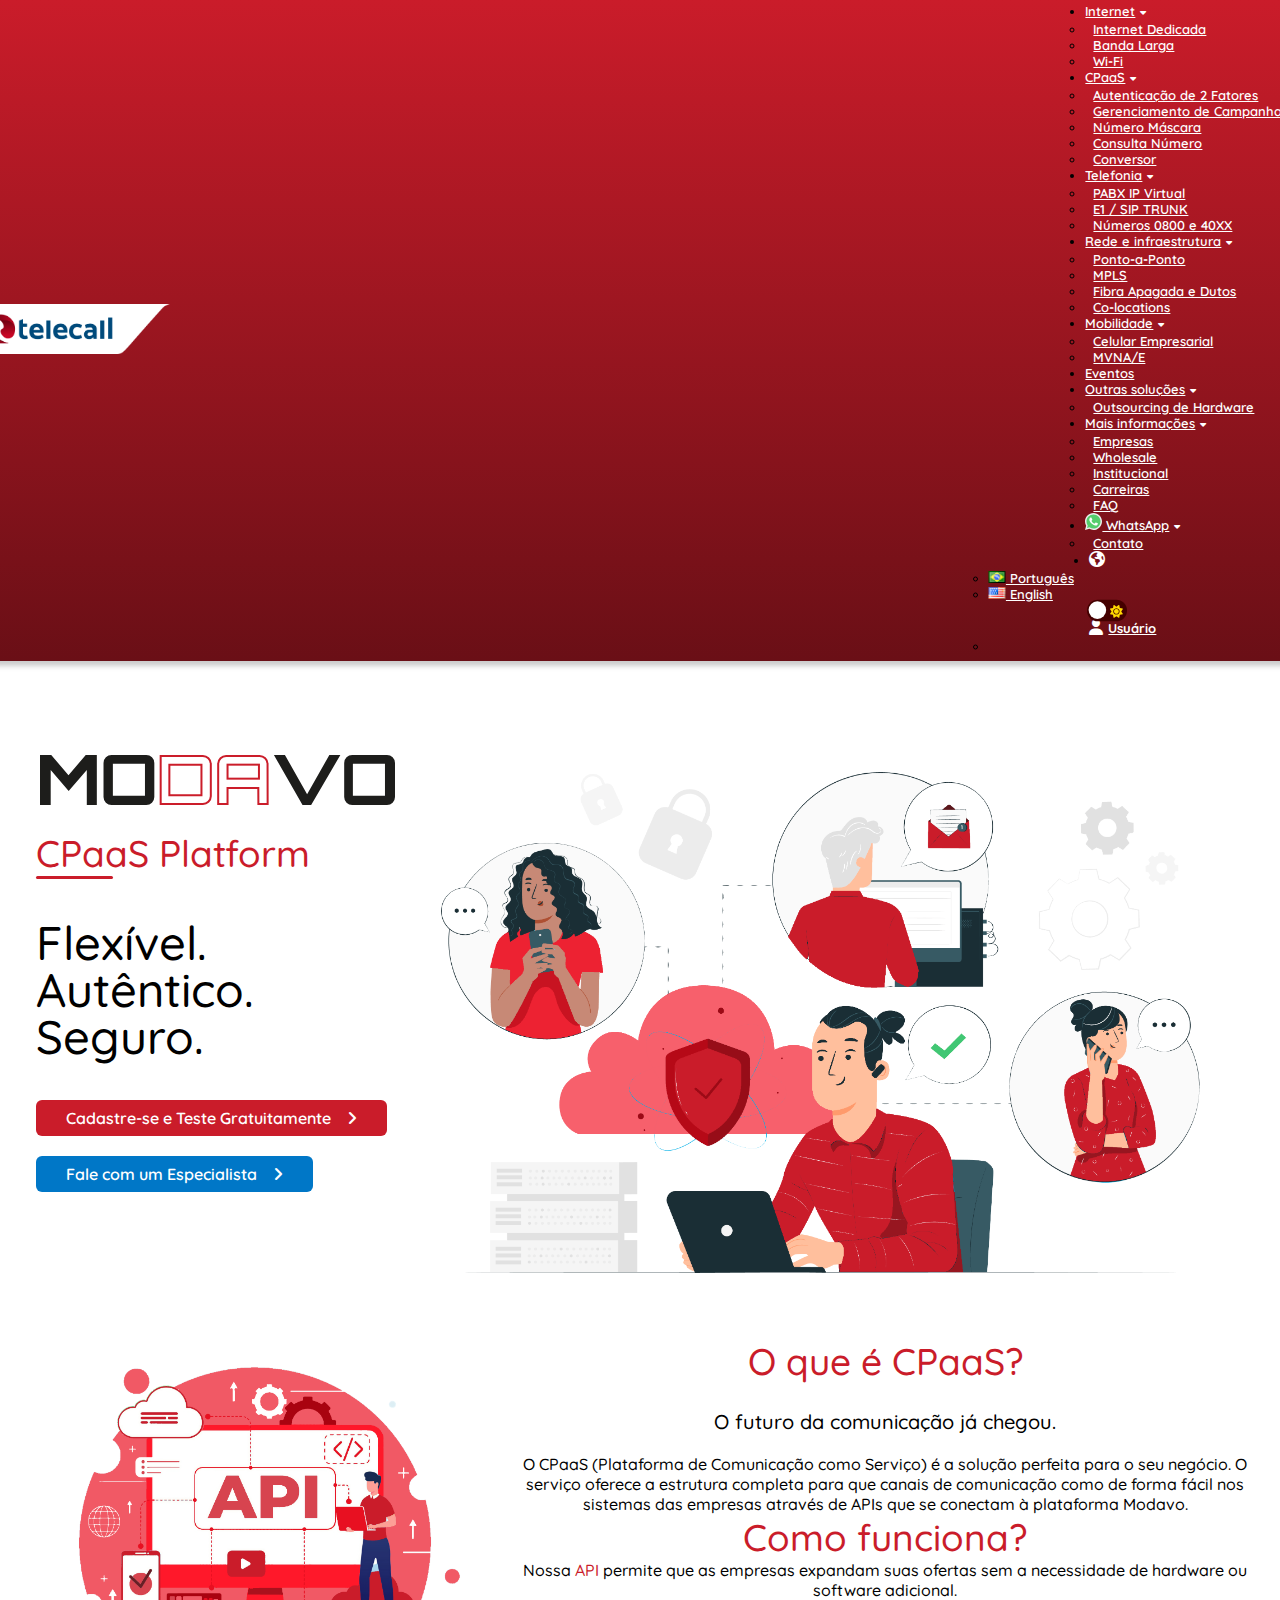
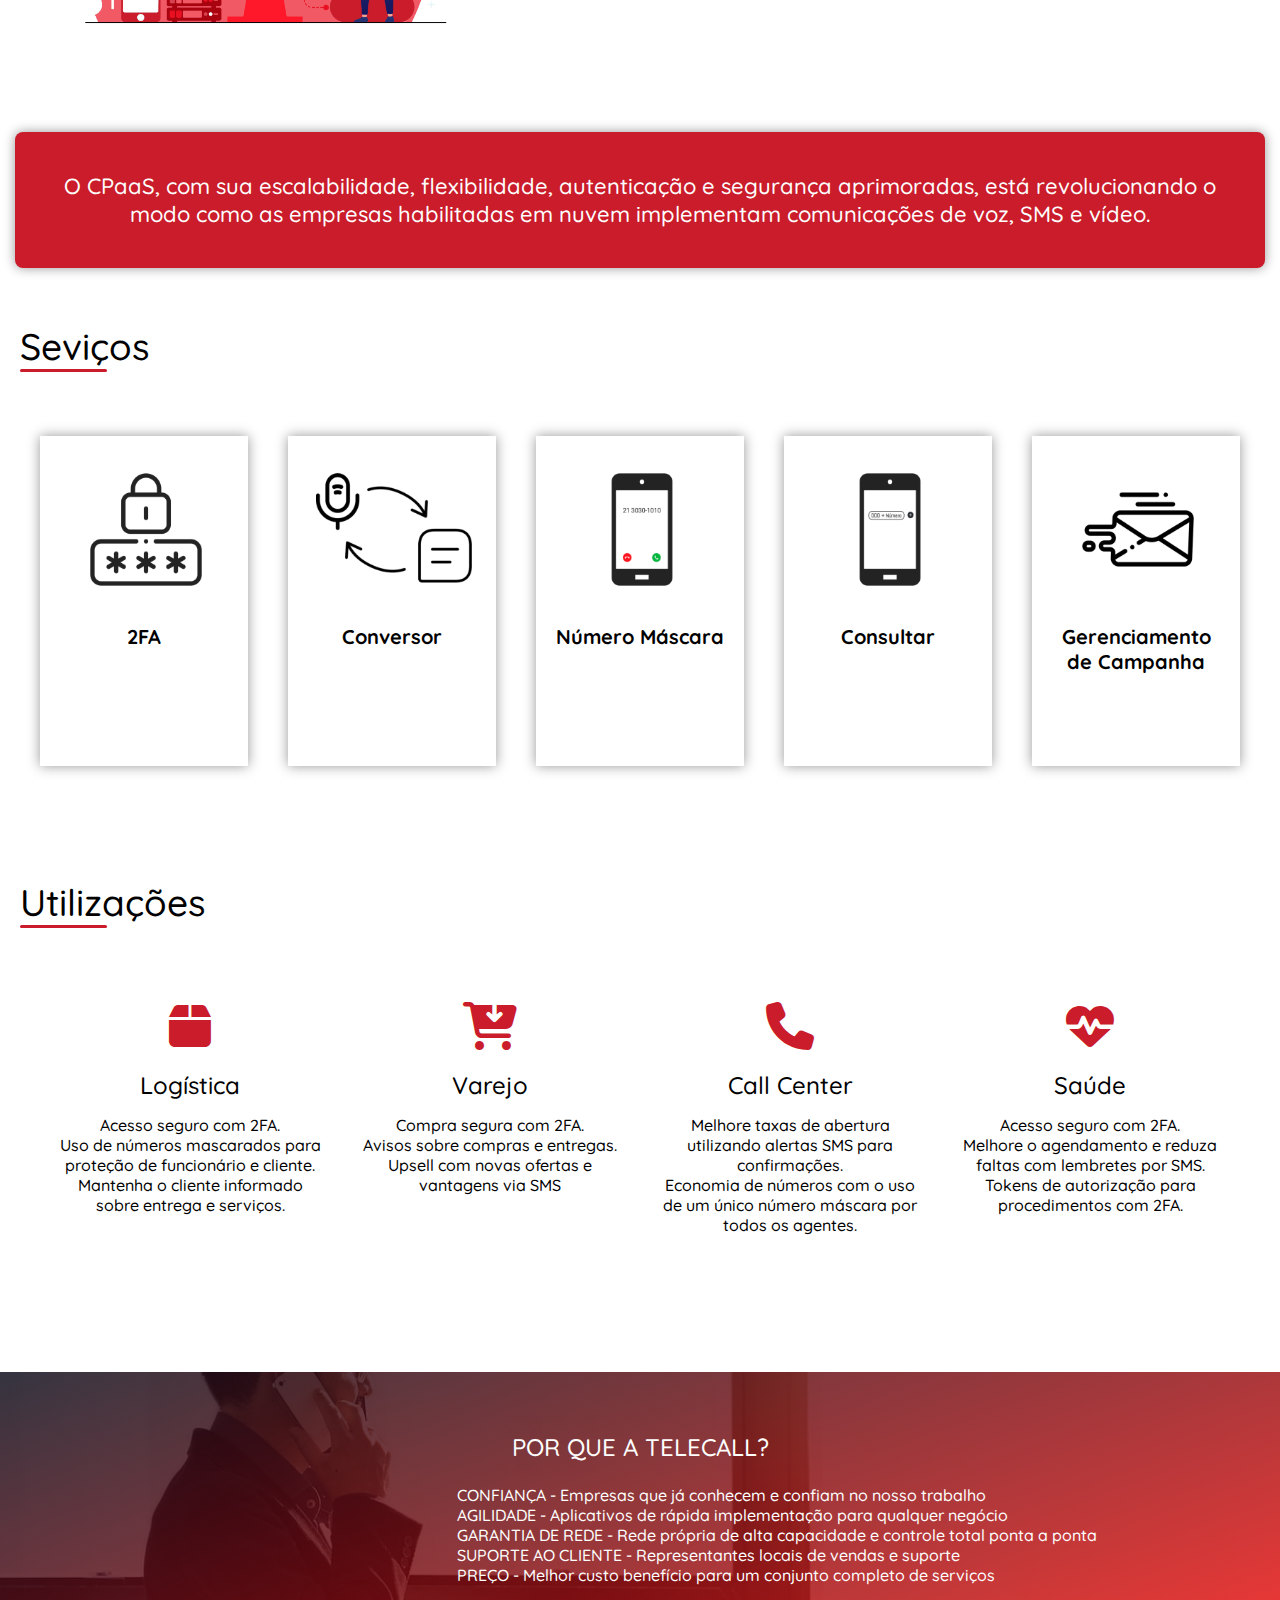
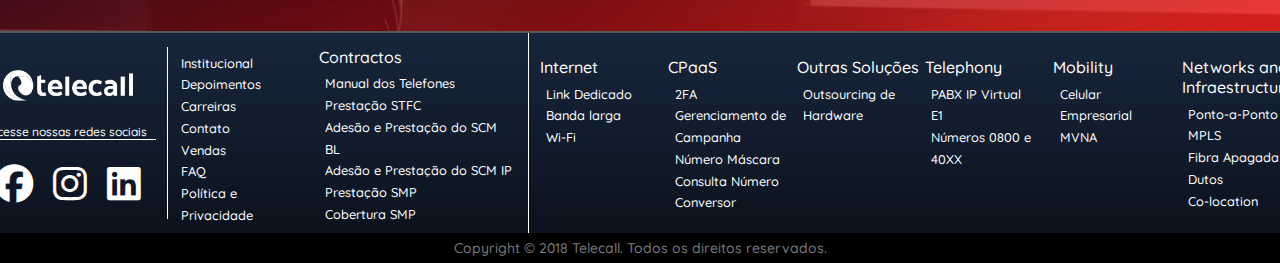
<file: assets/html/cpaas/cpaas.html>
<!DOCTYPE html>
<html lang="pt-br">
  <head>
    <meta charset="UTF-8">
        <link rel="icon" type="image/svg+xml" href="../../../assets/imgs/favicon.svg">
    <meta name="viewport" content="width=device-width, initial-scale=1">
        <link rel="preconnect" href="https://fonts.googleapis.com">
        <link rel="preconnect" href="https://fonts.gstatic.com" crossorigin>
        <link href="https://fonts.googleapis.com/css2?family=Quicksand:wght@300;400;500;600;700&display=swap" rel="stylesheet">
        <!-- CSS Fonts Icons -->
        <link rel="stylesheet" href="https://cdnjs.cloudflare.com/ajax/libs/font-awesome/6.4.0/css/all.min.css">
    <meta name="description" content="Página de cadastro - Telecall/Unisuam">
    <meta name="author" content="DJM developers®">
        <!-- Bootstrap - CSS -->
        <link href="https://cdn.jsdelivr.net/npm/bootstrap@5.3.0/dist/css/bootstrap.min.css" rel="stylesheet" integrity="sha384-9ndCyUaIbzAi2FUVXJi0CjmCapSmO7SnpJef0486qhLnuZ2cdeRhO02iuK6FUUVM" crossorigin="anonymous">
        <!-- CSS Local -->
        <link rel="stylesheet" href="../../../assets/css/style - navbar-footer.css">
        <link rel="stylesheet" href="../../../assets/css/style - cpaas.css">
        <script src="../../../assets/js/navbar-footer.js" defer></script>
            <!-- Bootstrap - Javascript -->
            <script src="https://cdn.jsdelivr.net/npm/bootstrap@5.3.0/dist/js/bootstrap.bundle.min.js" integrity="sha384-geWF76RCwLtnZ8qwWowPQNguL3RmwHVBC9FhGdlKrxdiJJigb/j/68SIy3Te4Bkz" crossorigin="anonymous"></script>
            <!-- Jquery - Javascript -->
            <script src="https://code.jquery.com/jquery-3.7.0.min.js"></script>
    <title>Projeto Telecall - CPaaS</title>
  </head>
<body class="body-index">
    <div class="container-fluid">
        <header>
        <!-- Barra de navegação -->
            <nav class="navbar navbar-expand-xl justify-content-end nav-bar navbar-light bg-light">
                <!-- Logo Navbar -->
                <div class="col logo" id="internetDropdown">
                    <a class="navbar-brand a-logo" href="../../../index.html">
                        <img width="200" src="../../../assets/imgs/navbar-telecall.png" alt="Telecall - Página Inicial" data-toggle="tooltip" data-bs-placement="bottom" title="Telecall - Página Inicial">
                    </a>
                </div>
                <!-- Botão de colapso para dispositivos móveis -->
                <div class="mobile-menu">
                    <div class="line1"></div>
                    <div class="line2"></div>
                    <div class="line3"></div>
                </div>
                <!-- Lista NavBar -->
                <div class="navbar-collapse nav-list" id="navbarNav">
                    <ul class="navbar-nav ml-auto">
                    <!-- L1 -->
                        <li class="nav-item dropdown" id="internetDropdown"><a class="nav-link link-mobile" href="../../../assets/html/UnderConstruction.html" onclick="toggleSubmenu(event)">Internet<i class="toggle-menu fa-solid fa-caret-down"></i></a>
                            <ul class="dropdown-menu custom-dropdown-width">
                                <li class="dropdown-item"><a class="nav-link nav-custom" href="../../../assets/html/UnderConstruction.html">Internet Dedicada</a></li>
                                <li class="dropdown-item"><a class="nav-link nav-custom" href="../../../assets/html/UnderConstruction.html">Banda Larga</a></li>
                                <li class="dropdown-item"><a class="nav-link nav-custom" href="../../../assets/html/UnderConstruction.html">Wi-Fi</a></li>
                            </ul>
                        </li>
                    <!-- L2 -->
                        <li class="nav-item dropdown" id="internetDropdown"><a class="nav-link link-mobile" href="./cpaas.html" onclick="toggleSubmenu(event)">CPaaS<i class="toggle-menu fa-solid fa-caret-down"></i></a>
                            <ul class="dropdown-menu custom-dropdown-width">
                                <li class="dropdown-item"><a class="nav-link nav-custom" href="./cpaas-2fa.html">Autenticação de 2 Fatores</a></li>
                                <li class="dropdown-item"><a class="nav-link nav-custom" href="./cpaas-campanha.html">Gerenciamento de Campanha</a></li>
                                <li class="dropdown-item"><a class="nav-link nav-custom" href="./cpaas-numero-mascara.html">Número Máscara</a></li>
                                <li class="dropdown-item"><a class="nav-link nav-custom" href="./cpaas-consulta-numero.html">Consulta Número</a></li>
                                <li class="dropdown-item"><a class="nav-link nav-custom" href="./cpaas-conversor.html">Conversor</a></li>
                            </ul>
                        </li>
                    <!-- L3 -->    
                        <li class="nav-item dropdown" id="internetDropdown"><a class="nav-link link-mobile" href="../../../assets/html/UnderConstruction.html" onclick="toggleSubmenu(event)">Telefonia<i class="toggle-menu fa-solid fa-caret-down"></i></a>
                            <ul class="dropdown-menu custom-dropdown-width">
                                <li class="dropdown-item"><a class="nav-link nav-custom" href="../../../assets/html/UnderConstruction.html">PABX IP Virtual</a></li>
                                <li class="dropdown-item"><a class="nav-link nav-custom" href="../../../assets/html/UnderConstruction.html">E1 / SIP TRUNK</a></li>
                                <li class="dropdown-item"><a class="nav-link nav-custom" href="../../../assets/html/UnderConstruction.html">Números 0800 e 40XX</a></li>
                            </ul>                            
                        </li>
                    <!-- L4 -->
                        <li class="nav-item dropdown" id="internetDropdown"><a class="nav-link link-mobile" href="../../../assets/html/UnderConstruction.html" onclick="toggleSubmenu(event)">Rede e infraestrutura<i class="toggle-menu fa-solid fa-caret-down"></i></a>
                            <ul class="dropdown-menu custom-dropdown-width">
                                <li class="dropdown-item"><a class="nav-link nav-custom" href="../../../assets/html/UnderConstruction.html">Ponto-a-Ponto</a></li>
                                <li class="dropdown-item"><a class="nav-link nav-custom" href="../../../assets/html/UnderConstruction.html">MPLS</a></li>
                                <li class="dropdown-item"><a class="nav-link nav-custom" href="../../../assets/html/UnderConstruction.html">Fibra Apagada e Dutos</a></li>
                                <li class="dropdown-item"><a class="nav-link nav-custom" href="../../../assets/html/UnderConstruction.html">Co-locations</a></li>
                            </ul>
                        </li>
                    <!-- L5 -->
                        <li class="nav-item dropdown" id="internetDropdown"><a class="nav-link link-mobile" href="../../../assets/html/UnderConstruction.html" onclick="toggleSubmenu(event)">Mobilidade<i class="toggle-menu fa-solid fa-caret-down"></i></a>
                            <ul class="dropdown-menu custom-dropdown-width">
                                <li class="dropdown-item"><a class="nav-link nav-custom" href="../../../assets/html/UnderConstruction.html">Celular Empresarial</a></li>
                                <li class="dropdown-item"><a class="nav-link nav-custom" href="../../../assets/html/UnderConstruction.html">MVNA/E</a></li>
                            </ul>
                        </li>
                    <!-- L6 -->
                        <li class="nav-item dropdown" id="internetDropdown"><a class="nav-link link-mobile" href="../../../assets/html/UnderConstruction.html" onclick="toggleSubmenu(event)">Eventos</a></li>
                    <!-- L7 -->
                        <li class="nav-item dropdown" id="internetDropdown"><a class="nav-link link-mobile" href="../../../assets/html/UnderConstruction.html" onclick="toggleSubmenu(event)">Outras soluções<i class="toggle-menu fa-solid fa-caret-down"></i></a>
                            <ul class="dropdown-menu custom-dropdown-width">
                                <li class="dropdown-item"><a class="nav-link nav-custom" href="../../../assets/html/UnderConstruction.html">Outsourcing de Hardware</a></li>
                            </ul>
                        </li>
                    <!-- L8 -->
                        <li class="nav-item dropdown" id="internetDropdown"><a class="nav-link link-mobile" href="../../../assets/html/UnderConstruction.html" onclick="toggleSubmenu(event)">Mais informações<i class="toggle-menu fa-solid fa-caret-down"></i></a>
                            <ul class="dropdown-menu custom-dropdown-width">
                                <li class="dropdown-item"><a class="nav-link nav-custom" href="../../../assets/html/UnderConstruction.html">Empresas</a></li>
                                <li class="dropdown-item"><a class="nav-link nav-custom" href="../../../assets/html/UnderConstruction.html">Wholesale</a></li>
                                <li class="dropdown-item"><a class="nav-link nav-custom" href="../../../assets/html/UnderConstruction.html">Institucional</a></li>
                                <li class="dropdown-item"><a class="nav-link nav-custom" href="../../../assets/html/UnderConstruction.html">Carreiras</a></li>
                                <li class="dropdown-item"><a class="nav-link nav-custom" href="../../../assets/html/UnderConstruction.html">FAQ</a></li>
                            </ul>
                        </li>
                    <!-- WhatsApp -->
                        <li class="nav-item dropdown menu-zap dropzap" id="internetDropdown">
                            <a class="nav-link link-mobile custom-nav-link" href="https://api.whatsapp.com/send?phone=552130301010&text=%23Comercial" onclick="toggleSubmenu(event)">
                                <svg width="17" xmlns="http://www.w3.org/2000/svg" viewBox="0 0 512 512">
                                    <path style="fill:#EDEDED;" d="M0,512l35.31-128C12.359,344.276,0,300.138,0,254.234C0,114.759,114.759,0,255.117,0 S512,114.759,512,254.234S395.476,512,255.117,512c-44.138,0-86.51-14.124-124.469-35.31L0,512z"></path><path style="fill:#55CD6C;" d="M137.71,430.786l7.945,4.414c32.662,20.303,70.621,32.662,110.345,32.662 c115.641,0,211.862-96.221,211.862-213.628S371.641,44.138,255.117,44.138S44.138,137.71,44.138,254.234 c0,40.607,11.476,80.331,32.662,113.876l5.297,7.945l-20.303,74.152L137.71,430.786z"></path><path style="fill:#FEFEFE;" d="M187.145,135.945l-16.772-0.883c-5.297,0-10.593,1.766-14.124,5.297 c-7.945,7.062-21.186,20.303-24.717,37.959c-6.179,26.483,3.531,58.262,26.483,90.041s67.09,82.979,144.772,105.048 c24.717,7.062,44.138,2.648,60.028-7.062c12.359-7.945,20.303-20.303,22.952-33.545l2.648-12.359 c0.883-3.531-0.883-7.945-4.414-9.71l-55.614-25.6c-3.531-1.766-7.945-0.883-10.593,2.648l-22.069,28.248 c-1.766,1.766-4.414,2.648-7.062,1.766c-15.007-5.297-65.324-26.483-92.69-79.448c-0.883-2.648-0.883-5.297,0.883-7.062 l21.186-23.834c1.766-2.648,2.648-6.179,1.766-8.828l-25.6-57.379C193.324,138.593,190.676,135.945,187.145,135.945"></path><g></g><g></g><g></g><g></g><g></g><g></g><g></g><g></g><g></g><g></g><g></g><g></g><g></g><g></g><g></g>
                                </svg> WhatsApp<i class="toggle-menu fa-solid fa-caret-down"></i></a>
                                    <ul class="dropdown-menu custom-dropdown-width">
                                        <li class="dropdown-item item-zap"><a class="nav-link nav-custom" href="./cpaas-contato.html">Contato</a></li>
                                    </ul>
                        </li>
                    <!-- Troca de idioma -->
                            <div class="icon">
                                <!-- ---- Ícone Globo-Idioma ---- -->
                                <li class="nav-item dropdown custom-dropdown navbar-inverse" id="internetDropdown">
                                    <a class="icons-custom nav-link link-mobile" href="#" onclick="toggleSubmenu(event)" alt="Idiomas" data-toggle="tooltip" data-bs-placement="left" title="🌎Idioma">
                                        <i class="fa-solid fa-earth-americas"></i>
                                    </a>
                                    <!-- Lista - Idiomas -->
                                    <ul class="dropdown-menu custom-dropdown-width dropdown-menu-center">
                                        <!-- Português -->
                                        <li class="dropdown-item custom-item">
                                            <a class="nav-link" href="#">
                                                <img 
                                                    src="[data-uri]" 
                                                    alt="Português" 
                                                    width="17" 
                                                    height="12" 
                                                    style="width: 17px; height: 12px;"
                                                > Português
                                            </a>
                                        </li>
                                        <!-- English -->
                                        <li class="dropdown-item custom-item">
                                            <a class="nav-link" href="#">
                                                <img 
                                                    src="[data-uri]" 
                                                    alt="English" 
                                                    width="17" 
                                                    height="12" 
                                                    style="width: 17px; height: 12px;" 
                                                    _mstalt="94341" 
                                                    _msthash="13"
                                                > English
                                            </a>
                                        </li>
                                    </ul>
                                </li>
                            </div>
                            <!-- ---- Modo dark ---- -->
                            <div class="nav-item icon icons-custom nav-link link-mobile transition-item" id="internetDropdown" alt="Modo Dark" data-toggle="tooltip" data-placement="bottom" title="Tema">
                              <input class="cb-dark" type="checkbox" name="Dark Mode" id="dark-mode-toggle">
                                <label class="label-chk" for="chk">
                                  <i class="dark-icon fa-solid fa-moon"></i>
                                  <i class="dark-icon fa-solid fa-sun"></i>
                                  <div class="ball"></div>
                                </label>
                            </div>                      
                            <!-- ---- Área do usuário ---- -->                            
                            <div class="nav-item icon dropdown custom-dropdown" id="internetDropdown">
                              <a id="userLink" class="icons-user nav-link link-mobile transition-item" href="" alt="User" data-toggle="tooltip" data-bs-placement="left" title="👤 Área do usuário">
                                <i class="fa-icon fa-solid fa-user"></i><span id="username">Usuário</span>
                              </a>
                              <ul class="dropdown-menu user custom-dropdown-width dropdown-menu-center">
                                <li class="dropdown-item custom-item">
                                  <button onclick="sair()" id="logoutBtn" class="hide"><i class="fa-solid fa-right-from-bracket fa-rotate-180"></i> Sair</button>
                                </li>
                              </ul>
                            </div>
                    </ul>
                </div>
            </nav>
        </header>
        <!-- ---- Conteúdo da Página ---- -->
        <main class="dark-mode!">
            <div class="elementor-box">
              <!-- Elemento 1 -->
              <section class="elementor-section">
                <div class="elementor-container element">
                  <div class="elementor-box elementor-column">
                    <!-- Logo Modavo -->
                    <div class="elementor-logo"><img width="355" src="../../../assets/imgs/cpaas/logo-modavo-red.svg" alt="Logo Modavo"></div>
                    <!-- Título -->
                    <div class="elementor-title"><strong>CPaaS Platform</strong></div><span class="divider-separator divider-separator-head"></span>
                    <!-- Subtítulo -->
                    <div class="elementor-subtitle"><b>Flexível.<br>Autêntico.<br>Seguro.</b></div>
                    <!-- Botão de cadastro -->
                    <div class="elementor-button btn-cad"><a href="../../../assets/html/access/register.html"><span>Cadastre-se e Teste Gratuitamente<i aria-hidden="true" class="fa fa-angle-right"></i></span></a></div>
                    <!-- Botão fale com... -->
                    <div class="elementor-button btn-spk"><a href="../../../assets/html/cpaas/cpaas-contato.html"><span>Fale com um Especialista<i aria-hidden="true" class="fa fa-angle-right"></i></span></a></div>
                  </div>            
                    <!-- IMG -->
                    <div class="elementor-image"><img width="800" src="../../../assets/imgs/cpaas/telecall-cpaas-home-red.png" alt="CPaas Home"></div>        
                </div>
              </section>
              <!-- Elemento 2 -->
              <section class="elementor-section">
                <div class="elementor-container">
                  <!-- IMG -->
                  <div class="elementor-image"><img width="450" src="../../../assets/imgs/cpaas/API-CpaaS-red.png" alt="API CPaaS"></div>
                    <div class="elementor-text">
                      <!-- Título e texto 1 -->
                      <div class="elementor-content">
                        <div class="elementor-head-title"><h2><b>O que é CPaaS?</b></h2></div>
                          <div class="div-text"><b>O futuro da comunicação já chegou.</b></div>
                      </div>
                        <!-- Parágrafo -->
                        <div class="elementor-content">
                          <p>O CPaaS (Plataforma de Comunicação como Serviço) é a solução perfeita para o seu negócio. O serviço oferece a estrutura completa para que canais de comunicação como <strong>de forma fácil nos sistemas das empresas através de APIs que se conectam à plataforma Modavo.</strong></p>
                        </div>
                          <!-- Título e texto 2 -->
                          <div class="elementor-content">
                            <div class="elementor-head-title"><h2><b>Como funciona?</b></h2></div>
                              <!-- Texto 3 -->
                              <div class="elementor-content">
                                <p>Nossa <span style="color: #ca1c2a;">API</span> permite que as <strong>empresas expandam suas ofertas sem a necessidade de hardware ou software adicional.</strong></p>
                              </div>
                          </div>
                    </div>            
                </div>
              </section>
              <!-- Elemento 3 -->
              <section class="elementor-section section-box-text">
                <div class="elementor-container elementor-box-text">
                  <div class="box-text">
                    <p>O CPaaS, com sua <b>escalabilidade</b>, <b>flexibilidade</b>, <b>autenticação </b>e <b>segurança </b>aprimoradas, está <b>revolucionando </b>o modo como as empresas habilitadas em nuvem implementam <b>comunicações de voz, SMS e vídeo</b>.</p>
                  </div>
                </div>
              </section>
              <!-- Elemento 4 -->
              <section class="elementor-section">
                <div class="elementor-head">
                  <div><h2><b>Seviços</b></h2></div><span class="divider-separator"></span>
                </div>        
              </section>
              <!-- Elemento 5 -->
              <section class="elementor-section section-card">
                <div class="elementor-container card-container">
                  <!-- Card 1 -->
                  <div class="elementor-card">
                    <div class="card-box">
                      <div class="card">
                        <!-- Icon -->
                        <div class="icon"><a href="./cpaas-2fa.html"><img src="../../../assets/imgs/cpaas/senha.png" alt="Senha - 2FA"></a></div>
                          <!-- Título Card -->
                          <div class="card-title"><a href="./cpaas-2fa.html">2FA</a></div>
                      </div>
                    </div>            
                  </div>
                  <!-- Card 2 -->
                  <div class="elementor-card">
                    <div class="card-box">
                      <div class="card">
                        <!-- Icon -->
                        <div class="icon"><a href="./cpaas-conversor.html"><img src="../../../assets/imgs/cpaas/Conversor.png" alt="Conversor"></a></div>
                          <!-- Título Card -->
                          <div class="card-title"><a href="./cpaas-conversor.html">Conversor</a></div>
                      </div>
                    </div>            
                  </div>
                  <!-- Card 3 -->
                  <div class="elementor-card">
                    <div class="card-box">
                      <div class="card">
                        <!-- Icon -->
                        <div class="icon"><a href="./cpaas-numero-mascara.html"><img src="../../../assets/imgs/cpaas/mascara-de-numero.png" alt="Número Máscara"></a></div>
                          <!-- Título Card -->
                          <div class="card-title"><a href="./cpaas-numero-mascara.html">Número Máscara</a></div>
                      </div>
                    </div>            
                  </div>
                  <!-- Card 4 -->
                  <div class="elementor-card">
                    <div class="card-box">
                      <div class="card">
                        <!-- Icon -->
                        <div class="icon"><a href="./cpaas-consulta-numero.html"><img src="../../../assets/imgs/cpaas/icon-celular.png" alt="Consultar Número"></a></div>
                          <!-- Título Card -->
                          <div class="card-title"><a href="./cpaas-consulta-numero.html">Consultar</a></div>
                      </div>
                    </div>            
                  </div>
                  <!-- Card 5 -->
                  <div class="elementor-card">
                    <div class="card-box">
                      <div class="card">
                        <!-- Icon -->
                        <div class="icon"><a href="./cpaas-campanha.html"><img src="../../../assets/imgs/cpaas/email.png" alt="Gerenciamento de Campanha"></a></div>
                          <!-- Título Card -->
                          <div class="card-title"><a href="./cpaas-campanha.html">Gerenciamento de Campanha</a></div>
                      </div>
                    </div>            
                  </div>
                </div>        
              </section>
              <!-- Elemento 6 -->
              <section class="elementor-section">
                <div class="elementor-head">
                  <div><h2><b>Utilizações</b></h2></div><span class="divider-separator"></span>
                </div>
              </section>
              <!-- Elemento 7 -->
              <section class="elementor-section">
                <div class="elementor-container elementor-info">
                  <!-- Card info 1 -->
                  <div class="card-info">
                    <!-- Icon -->
                    <div class="card-info-icon"><i aria-hidden="true" class="fas fa-box"></i></div>
                      <!-- Título -->
                      <div class="card-info-title"><h2><b>Logística</b></h2></div>
                        <!-- Conteúdo -->
                        <div class="card-info-content">
                          <p>Acesso seguro com 2FA.</p>
                            <p>Uso de números mascarados para proteção de funcionário e cliente.</p>
                              <p>Mantenha o cliente informado sobre entrega e serviços.</p>
                        </div>
                  </div>
                  <!-- Card info 2 -->
                  <div class="card-info">
                    <!-- Icon -->
                    <div class="card-info-icon"><i aria-hidden="true" class="fas fa-cart-arrow-down"></i></div>
                      <!-- Título -->
                      <div class="card-info-title"><h2><b>Varejo</b></h2></div>
                        <!-- Conteúdo -->
                        <div class="card-info-content">
                          <p>Compra segura com 2FA.</p>
                            <p>Avisos sobre compras e entregas.</p>
                              <p>Upsell com novas ofertas e vantagens via SMS</p>
                        </div>
                  </div>
                  <!-- Card info 3 -->
                  <div class="card-info">
                    <!-- Icon -->
                    <div class="card-info-icon"><i aria-hidden="true" class="fas fa-phone"></i></div>
                      <!-- Título -->
                      <div class="card-info-title"><h2><b>Call Center</b></h2></div>
                        <!-- Conteúdo -->
                        <div class="card-info-content">
                          <p>Melhore taxas de abertura utilizando alertas SMS para confirmações.</p>
                            <p>Economia de números com o uso de um único número máscara por todos os agentes.</p>
                        </div>
                  </div>
                  <!-- Card info 4 -->
                  <div class="card-info">
                    <!-- Icon -->
                    <div class="card-info-icon"><i aria-hidden="true" class="fas fa-heartbeat"></i></div>
                      <!-- Título -->
                      <div class="card-info-title"><h2><b>Saúde</b></h2></div>
                        <!-- Conteúdo -->
                        <div class="card-info-content">
                          <p>Acesso seguro com 2FA.</p>
                            <p>Melhore o agendamento e reduza faltas com lembretes por SMS.</p>
                              <p>Tokens de autorização para procedimentos com 2FA.</p>
                        </div>
                  </div>
                </div>
              </section>
            </div>
            <!-- Elemento 8 -->
            <section>
              <!-- Conteúdo upfooter -->
              <div class="elementor-container upfooter-container">
                <!-- Div para efeito de imagem de fundo -->
                <div class="overlay"></div>
                  <div class="elementor-title-upfooter"><h2><b>POR QUE A TELECALL?</b></h2></div>
                      <div class="elementor-upfooter">
                        <div class="elementor-space"></div>
                          <div class="elementor-content text-upfoter">
                            <p><strong>CONFIANÇA - </strong>Empresas que já conhecem e confiam no nosso trabalho<br><b>AGILIDADE - </b>Aplicativos de rápida implementação para qualquer negócio<br><b>GARANTIA DE REDE - </b>Rede própria de alta capacidade e controle total ponta a ponta<br><b>SUPORTE AO CLIENTE - </b>Representantes locais de vendas e suporte<br><b>PREÇO - </b>Melhor custo benefício para um conjunto completo de serviços</p>
                          </div>
                      </div>
                </div>
            </section>
        </main>
        <!-- ---- Rodapé da Página ---- -->
        <div class="footer">
          <!-- ---- Mídias sociais ---- -->
          <section class="section-footer sec-social">
              <div class="footer-cont">
                  <!-- Logo Telecall footer -->
                  <div class="logo-footer" id="internetDropdown">
                      <a href="../../../index.html">
                          <img width="130" alt="Logo Telecall - footer" data-toggle="tooltip" data-bs-placement="bottom" title="Telecall - Página Inicial" src="../../../assets/imgs/telecall-logo-white.png">
                      </a>
                  </div>
                      <!-- Título redes sociais -->
                      <div><p class="title-social">Acesse nossas redes sociais</p></div>                    
                          <!-- ---- Links redes sociais ---- -->
                          <div class="social-media">
                              <!-- Icon Facebook -->
                              <a href="#" class="icon-social" alt="Facebook" title="Facebook" data-toggle="tooltip" data-bs-placement="left"><i class="fa-brands fa-facebook"></i></a>                    
                              <!-- Icon Instagram -->
                              <a href="#" class="icon-social" alt="Instagram" title="Instagram" data-toggle="tooltip" data-bs-placement="left"><i class="fa-brands fa-instagram"></i></a>                    
                              <!-- Icon LinkedIn -->
                              <a href="#" class="icon-social" alt="LinkedIn" title="LinkedIn" data-toggle="tooltip" data-bs-placement="left"><i class="fa-brands fa-linkedin"></i></a>                    
                          </div>
                  <!-- / -->
              </div>
          </section>
          <!-- Links footer -->
          <section class="section-footer sec-links">
              <!-- Blocos 0 e 1 -->
              <div class="links-info">
                  <!-- Bloco 0 -->
                  <div class="bloco-group bl-mobile">
                      <ul class="bloco">
                          <!-- BL1 -->
                          <li class="bl"><a href="#">Institucional</a></li>
                          <!-- BL2 -->
                          <li class="bl"><a href="#">Depoimentos</a></li>
                          <!-- BL3 -->
                          <li class="bl"><a href="#">Carreiras</a></li>
                          <!-- BL4 -->
                          <li class="bl"><a href="#">Contato</a></li>
                          <!-- BL5 -->
                          <li class="bl"><a href="#">Vendas</a></li>
                          <!-- BL6 -->
                          <li class="bl"><a href="#">FAQ</a></li>
                          <!-- BL7 -->
                          <li class="bl"><a href="#">Política e Privacidade</a></li>
                          <!-- / -->
                      </ul>
                  </div>
                  <!-- Bloco 1 -->
                  <div class="bloco-group-container0">
                      <!-- Título -->
                      <div class="bloco-header"><h1>Contractos</h1></div>
                      <!--   //   -->
                          <div class="bloco-group bl-mobile">
                              <ul class="bloco">
                                  <!-- BL8 -->
                                  <li class="bl"><a href="#">Manual dos Telefones</a></li>
                                  <!-- BL9 -->
                                  <li class="bl"><a href="#">Prestação STFC</a></li>
                                  <!-- BL10 -->
                                  <li class="bl"><a href="#">Adesão e Prestação do SCM BL</a></li>
                                  <!-- BL11 -->
                                  <li class="bl"><a href="#">Adesão e Prestação do SCM IP</a></li>
                                  <!-- BL12 -->
                                  <li class="bl"><a href="#">Prestação SMP</a></li>
                                  <!-- BL13 -->
                                  <li class="bl"><a href="#">Cobertura SMP</a></li>
                              </ul>
                          </div>
                  </div>
              </div>
              <!-- --- -->
              <div class="menu-footer">
                  <!-- Bloco 2 -->
                  <div class="bloco-group-container">
                      <!-- Título -->
                      <div class="bloco-header"><h1><a href="#">Internet</a></h1></div>
                      <!--   //   -->
                          <div class="bloco-group">
                              <ul class="bloco">
                                  <!-- BL14 -->
                                  <li class="bl"><a href="#">Link Dedicado</a></li>
                                  <!-- BL15 -->
                                  <li class="bl"><a href="#">Banda larga</a></li>
                                  <!-- BL16 -->
                                  <li class="bl"><a href="#">Wi-Fi</a></li>
                              </ul>
                          </div>
                  </div>
                  <!-- Bloco 3 -->
                  <div class="bloco-group-container">
                      <!-- Título -->
                      <div class="bloco-header"><h1><a href="./cpaas.html">CPaaS</a></h1></div>
                      <!--   //   -->
                          <div class="bloco-group">
                              <ul class="bloco">
                                  <li class="bl"><a href="./cpaas-2fa.html">2FA</a></li>
                                  <li class="bl"><a href="./cpaas-campanha.html">Gerenciamento de Campanha</a></li>
                                  <li class="bl"><a href="./cpaas-numero-mascara.html">Número Máscara</a></li>
                                  <li class="bl"><a href="./cpaas-consulta-numero.html">Consulta Número</a></li>
                                  <li class="bl"><a href="./cpaas-conversor.html">Conversor</a></li>
                              </ul>
                          </div>
                  </div>
                  <!-- Bloco 4 -->
                  <div class="bloco-group-container">
                      <!-- Título -->
                      <div class="bloco-header"><h1><a href="#">Outras Soluções</a></h1></div>
                      <!--   //   -->
                          <div class="bloco-group">
                              <ul class="bloco">
                                  <!-- BL17 -->
                                  <li class="bl"><a href="#">Outsourcing de Hardware</a></li>
                              </ul>
                          </div>
                  </div>
                  <!-- Bloco 5 -->
                  <div class="bloco-group-container">
                      <!-- Título -->
                      <div class="bloco-header"><h1><a href="#">Telephony</a></h1></div>
                      <!--   //   -->
                          <div class="bloco-group">
                              <ul class="bloco">
                                  <!-- BL18 -->
                                  <li class="bl"><a href="#">PABX IP Virtual</a></li>
                                  <!-- BL19 -->
                                  <li class="bl"><a href="#">E1</a></li>
                                  <!-- BL20 -->
                                  <li class="bl"><a href="#">Números 0800 e 40XX</a></li>
                              </ul>
                          </div>
                  </div>
                  <!-- Bloco 6 -->
                  <div class="bloco-group-container">
                      <!-- Título -->
                      <div class="bloco-header"><h1><a href="#">Mobility</a></h1></div>
                      <!--   //   -->
                          <div class="bloco-group">
                              <ul class="bloco">
                                  <!-- BL21 -->
                                  <li class="bl"><a href="#">Celular Empresarial</a></li>
                                  <!-- BL22 -->
                                  <li class="bl"><a href="#">MVNA</a></li>
                              </ul>
                          </div>
                  </div>
                  <!-- Bloco 7 -->
                  <div class="bloco-group-container">
                      <!-- Título -->
                      <div class="bloco-header"><h1><a href="#">Networks and Infraestructure</a></h1></div>
                      <!--   //   -->
                          <div class="bloco-group">
                              <ul class="bloco">
                                  <!-- BL23 -->
                                  <li class="bl"><a href="#">Ponto-a-Ponto</a></li>
                                  <!-- BL24 -->
                                  <li class="bl"><a href="#">MPLS</a></li>
                                  <!-- BL25 -->
                                  <li class="bl"><a href="">Fibra Apagada e Dutos</a></li>
                                  <!-- BL26 -->
                                  <li class="bl"><a href="">Co-location</a></li>
                              </ul>
                          </div>
                  </div>
              </div>            
          </section>
        </div>
        <!-- Copyright -->
        <footer>
          <section class="sec-copy">
              <div class="">
                  <p class="copy">Copyright © 2018 Telecall. Todos os direitos reservados.</p>
              </div>
          </section>
        </footer>
    </div>
</body>
</html>
</file>
<file: assets/css/style - navbar-footer.css>
:root {
  --cor-primaria: #ca1c2a;
  --cor-secundaria: #6a0f16;
  --cor-sombra: #81818167;
  --cor-menu: #ffffff;
  --cor-hover: #440000;
  --cor-hover-item: #420000;
  --cor-background-hover: #6a0f16;
  --cor-icone-globo-hover: #380000;
  --cor-menu-hover-zap: linear-gradient(#00cc00, #008b00);
  --cor-fundo-dropdown: #000000;
}
.dark-mode:root {
  /* Cores */
  --cor-sombra: #ff000038;
}
* {
    margin: 0;
    padding: 0;
    box-sizing: border-box;
    font-family: 'Quicksand', sans-serif;
}
.body-index {
  padding: 0rem;
  min-height: 100vh;
}
/* --- Botão modo Dark --- */
body {  
  transition: background 0.2s linear;
}
.custom-item img {
  filter: invert(0%) !important;
}
.cb-dark {
  opacity: 0;
  position: absolute;
  cursor: pointer;
  width: 40px;
  z-index: 1;
  
}
.label-chk {
  background-color: var(--cor-hover);
  border-radius: 50px;
  cursor: pointer;
  display: flex;
  align-items: center;
  justify-content: space-between;
  padding: 5px;
  position: relative;
  width: 50px;
  height: 27px;
  margin: -5px -7px;
  color: white;
  transform: scale(0.8);
}
.label-chk .ball {
  background-color: var(--cor-menu);
  border-radius: 50%;
  position: absolute;
  top: 2px;
  left: 2px;
  width: 22px;
  height: 22px;
  transform: translate(0px);
  transition: transform 0.2s linear;
}
.cb-dark:checked + .label-chk .ball {
  transform: translateX(24px);
}
.fa-sun {
  color: #ffd900;
}
/* ---- Remove espaço da página ---- */
.container-fluid {
    padding: 0;
    margin: 0;
}
/* ===- Barra de navegação -=== */
.nav-bar {
    background-image: linear-gradient(var(--cor-primaria), var(--cor-secundaria));
    box-shadow: 0px 5px 5px var(--cor-sombra);
    justify-content: space-between;
    padding: 0 10px 0 0;
    font-size: 13px;
}
/* ===- Menus -=== */
.dropdown {
    transition: background-color 0.3s ease;
    border-radius: 4px;
}
.dropdown-menu {
    min-width: none;
    top: 100%;
    margin-top: 2px;
}
.nav-link {
    color: var(--cor-menu) !important;
    font-weight: 600;
    border-radius: 4px;
    transition: transform 0.5s ease;
}
.navbar {
  padding: 0;
  margin: 0;
  display: flex;
  align-items: center;
  justify-content: space-between;
}
.navbar-collapse {
  margin: -14px 0 0 -20px;
}
/* -- Icon seta menu */
.toggle-menu {
    font-size: 10px;
    margin-left: 5px;
    transition: transform 0.3s ease;
}  
.dropdown:hover .toggle-menu {
    transform: rotate(180deg);
    transition: transform 0.5s ease;
} 
.custom-dropdown-width {
    min-width: 100%;
}
.dropdown-menu-center {
    left: 50% !important;
    transform: translateX(-50%);
}
.nav-custom {
    padding: 0.5rem;
} 
/* =-=- Menu whatsaap -=-= */
.menu-zap {
    border-radius: 50px;
}
/* ---- Cor de destaque do botão Whatsapp ---- */
.dropzap:hover {
    border-radius: 50px;
    background: var(--cor-menu-hover-zap);
    transition: background-color 0.5s ease;
}  
/* ---- Mostra menu suspenso ao passar o mouse ---- */
.dropdown:hover .dropdown-menu {
    display: block;
    background-color: var(--cor-background-hover);
    padding: 4px;
    font-size: 13px;
    border: 2px solid var(--cor-hover);
    transition: background-color 0.5s ease;
}
/* ---- Cor dos menus ao passar o mouse ---- */
.dropdown:hover {
    background-color: var(--cor-hover);
    transition: background-color 0.5s ease;
}
/* ---- Itens menu suspenso ---- */
.dropdown-item {
    padding: 0;
    margin: 0;
    width: 100%;
    height: 100%;
    transition: background-color 0.5s ease;
}
.dropdown-item:hover {
    background-color: var(--cor-hover-item);
    border-radius: 4px;
    transition: background-color 0.5s ease;
}
/* ==- Icons -== */
.icon {
    margin-left: 4px;
}
/* Fundo transparente ao passar o mouse */
.icon:hover .dropdown {
    background-color: transparent;
}
/* Cor do ícone ao passar o mouse */
div .icon i {
    font-size: 1rem;
}
.icons-custom:hover {
  color: var(--cor-icone-globo-hover) !important;
}
.icons-custom span {
  margin-left: 5px;
  font-weight: 700;
}
.icons-user span {
  margin-left: 5px;
  font-weight: 700;
}
.custom-dropdown:hover .dropdown-menu {
    background-color: black;
    border: 2px solid rgb(126, 126, 126);
}
.custom-item:hover {
    background-color: rgb(70, 70, 70);
}
.mobile-menu {
  display: none;
  cursor: pointer;
}
.mobile-menu div {
  width: 32px;
  height: 2px;
  background: #fff;
  margin: 8px;
  transition: 0.3s;
}
.fa-right-from-bracket {
  color: var(--cor-menu);
  padding: 0 4px 2px;
}
.user button {
  margin-left: 6px;
  font-size: 15px;
  font-weight: 600;
  color: var(--cor-menu);
  background: transparent;
  border: none;
}
.hide {
  display: none;
}
/* ---- Footer ---- */
.footer {
  display: flex;
  align-items: center;
  color: var(--cor-menu);
  border-top: 2px solid rgb(88, 88, 88);
  background-image: linear-gradient(rgba(23, 38, 60, 1), rgba(11, 18, 29, 1));
}
/* -== Área social ==- */
.sec-social {
  padding: 0.7rem;
  text-align: center;
  align-items: center;
  border-right: 1px solid;
  width: 17%;
}
/* Logo footer */
.logo-footer {
  padding: 12px;
  cursor: pointer;
}
/* Título social */
.title-social {
  font-size: 12px;
  font-weight: 500;
  width: 100%;
  margin: 7px 0px 20px;
  border-bottom: 1px solid;
  cursor: default;
}
/* Icons redes sociais */
.social-media a {
  color: white;
  font-size: 2.4rem;
  display: inline-block;
  cursor: pointer;
  margin: 0 0.5rem;
}
/* -====- Links -====- */
/* Footer - links */
.links-info {
  display: flex;
  align-items: center;
  font-size: 0.8rem;
  font-weight: 400;
  padding: 0.8rem 0.4rem 0rem;
  border-right: 1px solid;
  width: 39%;
}
.bloco-group {
  margin: 0.4rem;
  font-size: 0.8rem;

}
.bloco {
  padding: 0;
}
.bloco a {
  padding: 0;
}
.bloco-header h1 {
  font-size: 1rem;
  padding: 0;
  margin: 0;
}
/* Textos Blocos */
.sec-links {
  display: flex;
  align-items: center;
}
.sec-links a {
  color: var(--cor-menu);
  text-decoration: none;
}
.bloco-group ul {
  line-height: 1.7;
  list-style-type: none;
}
.menu-footer {
  display: flex;
  padding: 0.7rem 0 0 0.7rem;
}
.bloco-group-container {
  width: 100%;
}
/* ------- OK -----------*/
/* --- Rodapé --- */
footer {
  color: #7a7a7a;
  font-weight: 600;
  background-color: black;
  text-align: center;
}
/* Copyright */
.copy {
  display: block;
  font-size: 14px;
  padding: 6px;
  text-align: center;
}
/* Responsividade */
/* -===- Menu Nav Bar -===- */
@media screen and (max-width: 1240px) {
  .nav-list {
      position: absolute;
      top: 100%;
      width: 90%;
      border-radius: 0 0 0px 8px;
      background: #8a0000;
      opacity: 0;
      transition: transform 0.2s ease-in, opacity 0.2s ease-in;
    }
    .sec-social, .links-info {
      width: 100%;
    }
    .nav-list li {
      margin-left: 0;
      opacity: 0;
    }

    .mobile-menu {
      display: block;
      cursor: pointer;
    }

    .nav-list.active {
      position: absolute;
      z-index: 2;
      opacity: 1;
      transform: translateX(0);
    }

    @keyframes navLinkFade {
      from {
        opacity: 0;
        transform: translateX(50px);
      }
      to {
        opacity: 1;
        transform: translateX(0);
      }
    }
    .transition-item {
      animation: navLinkFade 0.5s ease forwards;
      animation-delay: 0.3s;
    }
    .navbar-collapse {
      margin: 0;
    }
/* ====- Footer -==== */
    .footer {
      display: block;
    }
    .sec-links {
      display: block;
    }
    .links-info {
      padding-left: 15rem;
      border: 0;
    }
    .bl-mobile {
      margin: 0 7rem 0 0;
    }
    .sec-social {
      border: 0;
      border-bottom: 2px solid gray;
    }
    .menu-footer {
      padding-left: 4rem;
      border-top: 1px solid gray;
    }
/* -=-=-=-=-=-=-=-=-=-=- */
/* ---=- Menu Whatsaap -=--- */
  .menu-zap {
    border-radius: 8px;
  }
  /* ---- Cor de destaque do botão Whatsapp ---- */
  .dropzap:hover {
    border: 2px solid #008b00;
    border-radius: 8px;
    background: var(--cor-menu-hover-zap);
    transition: background-color 0.5s ease;
  }
  .dropdown-menu-center {
    transform: translateX(0%);    
  }
  .custom-item {
    text-align: center;
  }
  .link-mobile {
    margin-left: 1rem;
  }
  .cards {
    display: none;
  }

  .navbar-expand-lg {
    flex-direction: unset !important;
  }
}
@media screen and (max-width: 650px) {
  /* ====- Footer -==== */
  .footer {
    display: block;
  }
  .sec-links {
    display: block;
  }
  .links-info {
    display: block;
    padding-left: 4rem;
    border: 0;
  }
  .bl-mobile {
    margin: 0;
  }
  .sec-social {
    border: 0;
    border-bottom: 2px solid gray;
  }
  .menu-footer {
    display: block;
    padding-left: 4rem;
    border-top: 1px solid gray;
  }
  .copy {
    margin: 0;
  }
}
.mobile-menu.active .line1 {
  transform: rotate(-45deg) translate(-8px, 8px);
}
.mobile-menu.active .line2 {
  opacity: 0;
}
.mobile-menu.active .line3 {
  transform: rotate(45deg) translate(-5px, -7px);
}
.dropdown-menu.show {
  display: none;
}
.navbar-collapse {
  padding: 7px 20px;
}
.navbar-nav {
  margin-top: 10px;
}
</file>
<file: assets/css/UnderConstruction.css>
:root {
    /* Cores */
    --red-default: #ca1c2a;
    --red-default-hover: #f00a2c;
    --blue-default: #0077c7;
    --blue-default-hover: #008fee;
    --cinza: #979797;
    --cor-cards: #ffffff;
    --cor-texts: #000000;
    --cor-bg: #ffffff;
    /* Gradiente de Cores */
    --gradiente-vermelho: linear-gradient(340deg, #ED0707 0%, #030513 100%);
    /* img color */
    --filter: invert(0%);
}
.dark-mode:root {
    /* Cores */
    --cinza: #db3d3dbe;
    --cor-cards: #910000;
    --cor-texts: #ffffff;
    --cor-bg: #202124;
    /* Gradiente de Cores */
    --gradiente-vermelho: linear-gradient(340deg, #ED0707 0%, #030513 100%);
    /* img color */
    --filter: invert(100%);
}
* {
    padding: 0;
    margin: 0;
    box-sizing: border-box;
    font-family: 'Quicksand', sans-serif;
    font-weight: 500;
}
body {
    display: flex;
    width: 100%;
    min-height: 50vh;
    justify-content: center;
    align-items: center;
    color: var(--cor-texts) !important;
    background-color: var(--cor-bg) !important;
}
main {
    margin: 0rem;
}
/* ====- Toda Página -==== */
.elementor-box {
    display: flex;
    width: 100%;
    flex-direction: column;
    align-items: flex-start;
    max-width: 1400px;
    margin: 0 auto;
    padding: 0 1.9rem;
}

/* =-=- Conteúdo da seção -=-= */
.elementor-container {
    width: 100%;
    display: flex;
    align-items: flex-start;
}
/* -- Imagems (Home / API) -- */
.elementor-image {
    width: auto;
    padding: 4.55rem 0;
}
/* ==== Seção 2 ==== */
.elementor-head-title b {
    font-size: 3rem;
    color: var(--red-default);
}
.elementor-text {
    display: block;
    text-align: center;
    padding: 14rem 0;
}

/* ==-- Responsividade --== */
@media screen and (max-width: 768px) {
    .elementor-container {
        display: block;
        justify-content: center;
        align-items: center;
        max-width: 100%;
    }
        .elementor-section {
            padding: 0 0.625rem 1.25rem 0;
        }
            .elementor-image img {
                width: 100%;
            }
                .elementor-image{
                    padding: 2rem 0;
                }
                .elementor-head-title b {
                    font-size: 1.8rem;
                }
                    .elementor-text {
                        padding: 1rem 0 5rem;
                    }
                    

}
</file>
<file: assets/css/style - login_password-recovery.css>
:root {
  --cor-primaria: #c70725;
  --cor-secundaria: #004a7b;
  --cor-label: #888888;
  --cor-label-hover: #a7a7a7;
  --cor-bg-body: #e0e0e0;
  --cor-bg-container: rgba(255, 255, 255, 0.960);
  --cor-shadow: #37567e;
  --cor-btn-border: #6f0413;
  --cor-hover: #0081d6;
  --cor-hover-btn: #f00a2c;
  --cor-hover-btn-border: #9d061b;
  --cor-error: #ee0928;
}
* {
  padding: 0;
  margin: 0;
  box-sizing: border-box;
  font-family: 'Quicksand', 'Varela Round', sans-serif;
  font-weight: 500;
}
body {
  display: flex;
  width: 100%;
  min-height: 100vh;
  justify-content: center;
  align-items: center;
  background-color: var(--cor-bg-body);
  background-image: url(../../assets/imgs/SL-bg-bl.jpg);
  background-position: top center;
  background-repeat: no-repeat;
  background-size: cover;
  background-attachment: fixed;
}
/* ---- Página do formulário ---- */
.container {
  position: relative;
  max-width: 70%;
  padding: 50px;
  width: 420px;
  margin-top: 100px;
  margin-bottom: 100px;
  border-radius: 30px;
  text-align: center;
  box-shadow: 4px 4px 8px var(--cor-shadow);
  background-color: var(--cor-bg-container);
}
/* -- Logo -- */
.logo {
  display: flex;
  justify-content: center;
  padding: 0 0 1rem;
}
.logo img {
  max-width: 100%;
  height: auto;
}
/* -- Inputs -- */
div.input-box {
  width: 100%;
  margin: 30px 0 0;
  position: relative;
}
/* -- Posicionamento do Label -- */
div.input-box label {
  font-size: 15px;
  position: absolute;
  left: 0.3rem;
  bottom: 5px;
  cursor: text;
  transition: 0.1s ease-in-out;
  color: var(--cor-label);
  font-weight: 600;
}
/* -- Config inputs -- */
div.input-box .input {
  background: none;
  width: 100%;
  padding: 5px;
  border: 0;
  border-bottom: 1px solid var(--cor-secundaria);
  outline: 0;
  font-size: 14px;
  transition: box-shadow 0.2s ease-in-out;
}
/* -- Efeito da borda -- */
div.input-box:hover .input,
div.input-box .input:focus,
div.input-box .input:valid {
  box-shadow: 0 1px 0 var(--cor-secundaria);
}
/* -- Efeito do label -- */
div.input-box .input:focus ~ label,
div.input-box .input:valid ~ label {
  transform: translateY(-24px);
  font-size: 12px;
  color: var(--cor-secundaria);
  font-weight: 500;
}
/* Ícone de olho - senha */
.fa-solid {
  position: absolute;
  color: var(--cor-label);
  top: 7px;
  right: 7px;
  cursor: pointer;
}
.fa-solid:hover {
  color: var(--cor-label-hover);
}
/* -- Reset password -- */
.reset-pass {
  float: right;
  font-size: 14px;
  padding-top: 8px;
  padding-bottom: 17px;
}
/* -- Âncoras "Esqueceu senha" / "Cadastre-se" -- */
a {
  color: var(--cor-secundaria);
  cursor: pointer;
  text-decoration: none;
  transition: all 0.5s;
}
a:hover {
  color: var(--cor-hover);
  transition: all 0.5s;
  text-decoration: underline;
  transition: all 0.5s;
}
/* -- Botão entrar -- */
.btn-submit > button {
  background-color: var(--cor-primaria);
  color: white;
  font-weight: 600;
  font-size: 15px;
  letter-spacing: 0.5px;
  border: 2px solid;
  border-radius: 5px;
  border-color: var(--cor-btn-border);
  cursor: pointer;
  margin-top: 4px;
  padding: 6px;
  width: 100%;
  transition: all 0.5s;
}
.btn-submit > button:hover {
  background-color: var(--cor-hover-btn);
  border-color: var(--cor-hover-btn-border);
  transition: all 0.5s;
}
/* -- "Cadastre-se" / "<p>" -- */
.btn-reg {
  font-size: 14px;
  text-align: center;
  padding-top: 20px;
}
/* ---- Redefinição de senha ---- */
.title {
  font-weight: 700;
}
.subtitle {
  font-size: 18px;
  font-weight: 600;
}
/* ---- Parágrafo de erro de validação ---- */
.error-validation {
  max-width: 216px;
  color: var(--cor-error);
  font-weight: 500;
  position: absolute;
  margin-top: 4px;
  font-size: 0.77rem;
  font-weight: 500;
}
.template {
  display: none;
}
/* ---- Notificação ---- */
.iziToast {
  font-size: 100px;
  font-weight: 800;
}
/* --- Responsividade --- */
@media screen and (max-width: 768px) {
  .container {
    width: 60%;
    margin-top: 50px;
    margin-bottom: 50px;
    padding: 50px;
  }
}
    @media screen and (max-width: 644px) {
        .container {
            width: 100%;
            max-width: 80%;
            margin-top: 50px;
            margin-bottom: 50px;
            padding: 50px;
        }
    }
        @media screen and (max-width: 504px) {
            .container {
                width: 100%;
                margin-top: 40px;
                margin-bottom: 40px;
                padding: 40px;
            }
        }
            @media screen and (max-width: 480px) {
                .container {
                    max-width: 90%;
                    width: 100%;
                    margin-top: 30px;
                    margin-bottom: 30px;
                    padding: 30px;
                }
                    .logo img {
                        max-width: 80%;
                    }
            }
</file>
<file: assets/css/style - register.css>
:root {
  /* Cores */
  --cor-red: #6f0413;
  --cor-btn-submit: #c70725;
  --cor-btn-sub-border: #9d061b;

  --cor-btn-clear: #0077c7;
  --cor-btn-clear-border: #00406b;
  --cor-hover-btn-clear: #008fee;
  --cor-hover-btn-clear-border: #004777;
  
  --cor-hover: #f00a2c;
  --cor-link: #004a7b;
  --cor-link-hover: #0081d6;
  --cor-error: #ee0928;

  --cor-valid-border: #00a808;
  --cor-input-boxS: #004a7b;
  --cor-ck-hover: #449bff;

  --cor-bg: #e0e0e0;
  --cor-bg-form: rgba(255, 255, 255, 0.960);
  --cor-boxS-form: #37567e;
  --cor-placeholder: #808080;
  --cor-label: #888888;
  --cor-label-hover: #a7a7a7;
}
* {
  padding: 0;
  margin: 0;
  box-sizing: border-box;
  font-family: 'Quicksand', sans-serif;
  font-weight: 600;
}
body {
  display: flex;
  width: 100%;
  min-height: 100vh;
  justify-content: center;
  align-items: center;
  background-color: var(--cor-bg);
  background-image: url(../../assets/imgs/SL-bg-bl.jpg);
  background-position: top right;
  background-repeat: no-repeat;
  background-size: cover;
}
/* ---- Página do formulário ---- */
.container {
  max-width: 940px;
  padding: 30px;
  width: 100%;
}
/* ---- Logo ---- */
.logo {
  display: flex;
  justify-content: center;
  padding: 1.3rem;
}
.logo img {
  max-width: 100%;
  height: auto;
}
/* ---- Formulário ---- */
.form {
  display: flex;
  justify-content: center;
  padding: 3rem 4rem;
  border-radius: 30px;
  align-items: center;
  flex-direction: column;
  box-shadow: 4px 4px 8px var(--cor-boxS-form);
  background-color: var(--cor-bg-form);
}
/* -- Título e subtítulo -- */
.form-header > h1,
.subtitle > h3 {
  font-weight: 600;
  display: block;
  text-align: center;
}
.subtitle {
  padding: 1.6rem 0 0.2rem;
  border-bottom: 2px solid;
}
/* == Placeholder == */
::-webkit-input-placeholder {
  color: var(--cor-placeholder);
  font-weight: 400;
  font-size: 14px;
}
/* -- Config Labels -- */
.input-box {
  margin-bottom: 4px;
  padding: 5px;
  margin-left: 20px;
  display: block;
  font-size: 14px;
}
/* -- Config inputs -- */
.form .input-box {
  display: inline-block;
  width: 30%;
  margin-top: 20px;
}
.input-box > input, select, textarea {
  outline: none;
  width: 94%;
  padding: 4px;
  border: none;
  border-bottom: 1px solid var(--cor-link);
  transition: box-shadow 0.2s ease-in-out;
  background-color: transparent;
}
/* --- Gênero --- */
.gen-input {
  display: inline-block;
  padding: 0px 0px 6px;
}
/* - Título gen - */
.gen-box h3 {
  font-size: 15px;
  font-weight: 500;
  margin-bottom: 7px;
}
/* -- Config inputs gen -- */
.form .gen-group,
.form .gen-input {
  display: flex;
  align-items: center;
  column-gap: 4px;
  flex-wrap: wrap;
}
.form .gen-input input,
.form .gen-input label {
  cursor: pointer;
}
/* -- Cor do "radio" selecionado -- */
#masculino {
  accent-color: var(--cor-link);
  margin-right: 10px;
}
#feminino {
  accent-color: var(--cor-red);
}
.gen-input {
  display: inline-block;
  font-size: 14px;
}
/* --- Efeito da borda --- */
.input-box:hover .form-input,
.input-box .form-input:focus {
  box-shadow: 0 1px 0 var(--cor-link);
}
.input-box .form-input:valid {
  border-bottom: 1px solid var(--cor-valid-border);
  box-shadow: 0 1px 0 var(--cor-valid-border);
}
.form-input-dst:valid {
  border-bottom: 1px solid var(--cor-valid-border);
  box-shadow: 0 1px 0 var(--cor-valid-border);
}
.form-input-dst:hover,
.form-input-dst:focus {
  box-shadow: 0 1px 0 var(--cor-link);
}
/* Ícone de olho - senha */
.fa-solid {
  position: absolute;
  color: var(--cor-label);
  margin: 5px -24px;
  cursor: pointer;
}
.fa-solid:hover {
  color: var(--cor-label-hover);
}
/* --- Config textarea --- */
textarea {
  resize: none;
  width: 100%;
}
/* -- Termos e condições -- */
.ck-term {
  display: flex;
  font-size: 12px;
  padding: 25px 0 0;
  align-items: center;
}
.ck-term input {
  margin: 8px;
  cursor: pointer;
  accent-color: var(--cor-link);
  transition: all 0.5s;
}
.ck-term a {
  transition: all 0.5s;
}
.ck-term a:hover {
  color: var(--cor-ck-hover);
  transition: all 0.5s;
}
/* --- Config botões --- */
.btn > button {
  margin: 20px 10px 0px;
  padding: 4px 25px;
  cursor: pointer;
  color: white;
  font-size: 14px;
  font-weight: 600;
  border-radius: 6px;
}
.btn-group {
  display: flex;
}
/* -- Botão limpar -- */
.btn-reset > button {
  background-color: var(--cor-btn-clear);
  border: 2px solid var(--cor-btn-clear-border);
  transition: all 0.5s;
}
.btn-reset button:hover {
  background-color: var(--cor-hover-btn-clear);
  border-color: var(--cor-hover-btn-clear-border);
  transition: all 0.5s;
}
/* -- Botão enviar -- */
.btn-submit button {
  background-color: var(--cor-btn-submit);
  border: 2px solid var(--cor-red);
  transition: all 0.5s;
}
.btn-submit button:hover {
  background-color: var(--cor-hover);
  border-color: var(--cor-btn-sub-border);
  transition: all 0.5s;
}
/* -- Âncoras "Voltar ao Login" -- */
.btn-signup a {
  color: var(--cor-link);
  cursor: pointer;
  text-decoration: none;
  transition: all 0.5s ease-in-out;
}
.btn-signup a:hover {
  color: var(--cor-link-hover);
  transition: all 0.5s ease-in-out;
  text-decoration: underline;
}
/* ---- Parágrafo de erro de validação ---- */
.error-validation {
  max-width: 216px;
  color: var(--cor-error);
  position: absolute;
  margin-top: 4px;
  font-size: 0.77rem;
  font-weight: 500;
}
.template {
  display: none;
}
/* --------------- */
.error-selc {
  color: var(--cor-error);
  position: absolute;
  margin-top: 54px;
  font-size: 0.77rem;
  font-weight: 500;
}
.error-gen {
  display: none;
}
.error-active {
  color: var(--cor-error);
  position: absolute;
  margin-top: 40px;
  margin-left: 8px;
  font-size: 0.77rem;
  font-weight: 500;
}
.error-checkbox {
  display: none;
}
/* --- Responsividade --- */
@media screen and (max-width: 770px) {
    .form {
        padding: 2rem;
    }
        .form .input-box {
            width: 100%;
        }
            .logo img {
                max-width: 60%;
            }
                .input-box {
                    margin-left: 8px;
                }
                    .error-validation {
                        max-width: 500px;
                        font-size: .8rem;
                    }
                        .error-active {
                            max-width: 500px;
                            margin-top: 44px;
                            font-size: .8rem;
                        }
}
@media screen and (max-width: 430px) {
    .error-validation {
        max-width: 300px;
        font-size: .8rem;
    }
        .error-active {
            max-width: 300px;
            margin-top: 60px;
            font-size: .8rem;
        }
}
@media screen and (max-width: 350px) {
    .error-validation {
        max-width: 204px;
        font-size: .8rem;
    }
        .error-active {
            max-width: 300px;
            margin-top: 80px;
            font-size: .8rem;
        }
}
@media screen and (max-width: 310px) {
    .error-validation {
        max-width: 160px;
        font-size: .8rem;
    }
        .error-active {
            max-width: 300px;
            margin-top: 70px;
            font-size: .7rem;
        }
}
</file>
<file: assets/css/style - cpaas-2fa.css>
:root {
    /* Cores */
    --red-default: #ca1c2a;
    --red-default-hover: #f00a2c;
    --blue-default: #0077c7;
    --blue-default-hover: #008fee;
    --verde: #3e8b42;
    --cinza: #979797;
    --cor-texts: #000000;
    --cor-bg: #ffffff;
    /* img color */
    --filter: invert(0%);
}
.dark-mode:root {
    /* Cores */
    --cinza: #db3d3d;
    --cor-texts: #ffffff;
    --cor-bg: #202124;
    /* img color */
    --filter: invert(100%);
}
* {
    padding: 0;
    margin: 0;
    box-sizing: border-box;
    font-family: 'Quicksand', sans-serif;
    font-weight: 500;
}
body {
    display: flex;
    width: 100%;
    min-height: 50vh;
    justify-content: center;
    align-items: center;
    color: var(--cor-texts) !important;
    background-color: var(--cor-bg) !important;
}
main {
    padding: 0 1.7rem;
}
/* ====- Toda Página -==== */
.elementor-box {
    display: flex;
    width: 100%;
    flex-direction: column;
    align-items: flex-start;
    max-width: 1400px;
    margin: 0 auto;
    padding: 0 1.9rem;
}
/* ==- Linha de baixo do texto (span) -== */
.divider-separator {
    display: inline-block;
    height: 0.1875rem;
    background-color: var(--red-default);
    background-position: left bottom;
    background-size: 100% 0.125rem;
    border-radius: 3.125rem;
    margin-right: 0.5em;
    width: 7%;
    margin-bottom: 2.5rem;
}
/* =- Linha no título -= */
.divider-separator-head {
    width: 20%;
}
/* =-=- Seções -=-= */
.elementor-section {
    padding: 0 1.25rem 0;
    width: 100%;
}
/* =-=- Conteúdo da seção -=-= */
.elementor-container {
    width: 100%;
    display: flex;
    align-items: flex-start;
}
/* --= Elemento seção 1 (Título, subtítulo, botôes) =-- */
.elementor-column {
    padding: 0 0 0 1rem;
}
/* ==== Seção 1 ==== */
/* -- Espaço topo elemeto 1 seção 1 -- */
.element {
    padding-top: 5.625rem;
}
/* -- Título -- */
.elementor-title {
    font-size: 2.3rem;
    margin-top: 1.0625rem;
}
/* -- Subtítulo -- */
.elementor-subtitle {
    font-size: 1.7rem;
    line-height: 1.7;
    margin-bottom: 1.25rem;
}
/* -- Botão "Cadastre-se" e "Fale com..." -- */
.elementor-button {
    padding: 0.5rem 1.875rem;
    border-radius: 0.375rem;
    margin-top: 1.25rem;
    cursor: pointer;
}
/* -- Icon seta botões -- */
.elementor-button span {
    font-weight: 600;
}
.elementor-button a {
    display: flex;
    align-items: center;
    color: white;
    text-decoration: none;
}
/* -- Botão "Cadastre-se" -- */
.btn-cad {
    background-color: var(--red-default);
    transition: all 0.5s;
}
.btn-cad:hover {
    background-color: var(--red-default-hover);
    transition: all 0.5s;
}
/* -- Botão "Fale com..." -- */
.btn-spk {
    background-color: var(--blue-default);
    transition: all 0.5s;
}
.btn-spk:hover {
    background-color: var(--blue-default-hover);
    transition: all 0.5s;
}
.elementor-button a, span {
    margin-left: 0.3125rem;
}
/* -- Ícone seta botão -- */
.fa {
    margin-left: 1rem;
}
/* -- Imagem -- */
.elementor-image {
    width: auto;
    padding: 1.25rem;
    margin: 0 8rem 0;
}
.img-color img {
    filter: var(--filter);
}
/* ==== Seção 2/4/6 ==== */
.elementor-head h2 {
    font-size: 2.3125rem;
    margin-top: 2.5rem;
}
/* ==== Seção 3 ==== */
.container-widgetbox {
    display: flex;
    padding: 0 1rem;
}
.elementor-widgetbox-image {
    text-align: center;  
}
.elementor-widgetbox-image img {
    width: 90%;
}
.elementor-widgetbox-text {
    text-align: justify;
    font-size: 0.93rem;
    padding: 0 1.4rem;
}
/* ==== Seção 5 ==== */
.list-container {
    padding: 0px;
    align-items: center;
}
.elementor-list-container ul {
    padding: 0;
    margin: 0;
    text-align: start;
    list-style-type: none;
    line-height: 2.3;
}
.elementor-list-item {
    display: flex;
    align-items: center;
    justify-content: flex-start;
}
.elementor-list-container i {
    color: var(--verde);
    font-size: 18px;
    margin-right: 0.7rem;
}
/* ==== Seção 7 ==== */
.elementor-info {
    display: flex;
    justify-content: center;
}
.card-info-icon i {
    margin: 0;
    margin-bottom: 1.25rem;
    color: var(--red-default);
    font-size: 3rem;
    font-weight: 700;
    text-align: center;
}
.card-info-title h2 {
    font-size: 1.5rem;
}
.card-info {
    padding: 1.875rem 0;
    width: 12.75rem;
    height: 25rem;
    text-align: center;
}
.card-info-text {
    text-align: start;
    font-size: 14px;
    line-height: 2;
    padding: 1rem;
}
.card-info-text ul {
    padding: 0;
    list-style-type: none;
}
.card-info-text li {
    display: flex;
    align-items: center;
}
.card-info-text li i {
    margin-right: 0.5rem;
}
/* Responsividade */
@media screen and (max-width: 990px) {
    .elementor-container {
        display: block;
        justify-content: center;
        align-items: center;
        max-width: 100%;
    }
        .elementor-section {
            padding: 0;
            margin: 0;
        }
        .elementor-box {
            padding: 1rem;
        }
            .elementor-button {
                padding: 1rem 2rem;
                font-size: 1.3rem;
                text-align: center;
                line-height: 1;
            }
                .elementor-image {
                    margin: 0;
                    padding: 0;
                    width: 100%;
                }
                    .elementor-image img {
                        margin: 0;
                        width: 100%;
                    }    
                        .elementor-subtitle p {
                            font-size: 2rem;
                        }
                            .fa {
                                margin-left: 0.875rem;
                                font-size: 1rem;
                            }
                                .container-widgetbox {
                                    display: block;
                                }
                                    .container-widgetbox img {
                                        width: 80%;
                                    }
                                        .list-image img {
                                            width: 100%;
                                        }
                                        .elementor-widgetbox-text {
                                            font-size: 1.2rem;
                                            border-bottom: 1px solid gray;
                                        }
                                            .elementor-list-item {
                                                display: flex;
                                                justify-content: flex-start;
                                                line-height: 1.7;
                                                margin: 2rem 0;
                                                font-size: 1.2rem;
                                            }
                                        .elementor-list-container i {
                                            font-size: 1.5rem;
                                        }
                                    .card-info {
                                        width: 100%;
                                        height: 100%;
                                    }
                                .card-info-icon i {
                                    font-size: 4rem;
                                }
                            .card-info-title b {
                                font-size: 2.4rem;
                            }
                        .card-info-text  {
                            margin-left: 1.7rem;
                            font-size: 1rem;
                        }
}  
@media screen and (max-width: 768px) {
    .elementor-container {
        display: block;
        justify-content: center;
        align-items: center;
        max-width: 100%;
    }
        .elementor-section {
            padding: 0;
            margin: 0;
        }
        .elementor-box {
            padding: 1rem;
        }
            .elementor-button {
                padding: 1rem 2rem;
                font-size: 1.3rem;
                text-align: center;
                line-height: 1;
            }
                .elementor-image {
                    margin: 0;
                    padding: 0;
                    width: 100%;
                }
                    .elementor-image img {
                        margin: 0;
                        width: 100%;
                    }    
                        .elementor-subtitle p {
                            font-size: 2rem;
                        }
                            .fa {
                                margin-left: 0.875rem;
                                font-size: 1rem;
                            }
                                .container-widgetbox {
                                    display: block;
                                }
                                    .container-widgetbox img {
                                        width: 80%;
                                    }
                                        .list-image img {
                                            width: 100%;
                                        }
                                        .elementor-widgetbox-text {
                                            font-size: 1.2rem;
                                            border-bottom: 1px solid gray;
                                        }
                                            .elementor-list-item {
                                                display: flex;
                                                justify-content: flex-start;
                                                line-height: 1.7;
                                                margin: 2rem 0;
                                                font-size: 1.2rem;
                                            }
                                        .elementor-list-container i {
                                            font-size: 1.5rem;
                                        }
                                    .card-info {
                                        width: 100%;
                                        height: 100%;
                                    }
                                .card-info-icon i {
                                    font-size: 4rem;
                                }
                            .card-info-title b {
                                font-size: 2.4rem;
                            }
                        .card-info-text  {
                            margin-left: 1.7rem;
                            font-size: 1rem;
                        }
}
</file>
<file: assets/css/style - cpaas-campanha.css>
:root {
    /* Cores */
    --red-default: #ca1c2a;
    --red-default-hover: #f00a2c;
    --blue-default: #0077c7;
    --blue-default-hover: #008fee;
    --verde-claro: #4ba850;
    --cinza: #979797;
    --cor-texts: #000000;
    --cor-bg: #ffffff;
}
.dark-mode:root {
    /* Cores */
    --cinza: #db3d3d;
    --cor-texts: #ffffff;
    --cor-bg: #202124;
}
* {
    padding: 0;
    margin: 0;
    box-sizing: border-box;
    font-family: 'Quicksand', sans-serif;
    font-weight: 500;
}
body {
    display: flex;
    width: 100%;
    min-height: 50vh;
    justify-content: center;
    align-items: center;
    color: var(--cor-texts) !important;
    background-color: var(--cor-bg) !important;
}
main {
    padding: 0rem;
}
/* ====- Toda Página -==== */
.elementor-box {
    display: flex;
    width: 100%;
    flex-direction: column;
    align-items: flex-start;
    max-width: 1400px;
    margin: 0 auto;
    padding: 0 1.9rem;
}
/* ==- Linha de baixo do texto (span) -== */
.divider-separator {
    display: inline-block;
    height: 0.1875rem;
    background-color: var(--red-default);
    background-position: left bottom;
    background-size: 100% 0.125rem;
    border-radius: 3.125rem;
    margin-right: 0.5em;
    width: 7%;
    margin-bottom: 2.5rem;    
}
/* =- Linha no título -= */
.divider-separator-head {
    width: 20%;
}
/* =-=- Seções -=-= */
.elementor-section {
    padding: 0 1.25rem 0;
    width: 100%;
}
/* =-=- Conteúdo da seção -=-= */
.elementor-container {
    width: 100%;
    display: flex;
    align-items: flex-start;
}
/* --= Elemento seção 1 (Título, subtítulo, botôes) =-- */
.elementor-column {
    padding: 0 0 0 1rem;
}
/* ==== Seção 1 ==== */
/* -- Espaço topo elemeto 1 seção 1 -- */
.element {
    padding-top: 5.625rem;
}
/* -- Título -- */
.elementor-title {
    font-size: 2.3rem;
    margin-top: 1.0625rem;
}
/* -- Subtítulo -- */
.elementor-subtitle {
    font-size: 1.7rem;
    line-height: 1.7;
    margin-bottom: 1.25rem;
}
/* -- Botão "Cadastre-se" e "Fale com..." -- */
.elementor-button {
    padding: 0.5rem 1.875rem;
    border-radius: 0.375rem;
    margin-top: 1.25rem;
    cursor: pointer;
}
/* -- Icon seta botões -- */
.elementor-button span {
    font-weight: 600;
}
.elementor-button a {
    display: flex;
    align-items: center;
    color: white;
    text-decoration: none;
}
/* -- Botão "Cadastre-se" -- */
.btn-cad {
    background-color: var(--red-default);
    transition: all 0.5s;
}
.btn-cad:hover {
    background-color: var(--red-default-hover);
    transition: all 0.5s;
}
/* -- Botão "Fale com..." -- */
.btn-spk {
    background-color: var(--blue-default);
    transition: all 0.5s;
}
.btn-spk:hover {
    background-color: var(--blue-default-hover);
    transition: all 0.5s;
}
/* -- Ícone seta botão -- */
.fa {
    margin-left: 1rem;
}
/* -- Imagems (Home / API) -- */
.elementor-image {
    width: auto;
    /* padding: 1.25rem; */
    margin: 0 8rem 0;

    /* border: 1px solid gray; */
}
/* ==== Seção 2/6 ==== */
.elementor-head h2 {
    font-size: 2.3125rem;
    margin-top: 2.5rem;
}
/* ==== Seção 3 ==== */
.elementor-text {
    display: block;
    text-align: center;
    font-size: 1.27rem;
    line-height: 1.7;
    padding: 1.7rem;
}
/* ==== Seção 4 ==== */
.head-text {
    font-size: 1.7rem;
    text-align: center;
    margin: 5rem 0;
}
/* ==== Seção 5 ==== */
.section-card {
    display: flex;
    flex-wrap: wrap;
    justify-content: center;
    text-align: center;
    width: 100%;
    padding-bottom: 0.1875rem;
}
.elementor-info {
    display: flex;
    justify-content: center;
}
.card-info {
    padding: 1.875rem 0;
    width: 18.75rem;
    height: 16rem;
    text-align: center;
}
.card-info-title h2 {
    color: var(--red-default);
    font-size: 4rem;
}
.card-info-content {
    font-size: 1.2rem;
    margin: 0.625rem;
    padding: 0.3125rem;
}
/* ==== Seção 7 ==== */
.elementor-list-container {
    margin-bottom: 3rem;
}
.elementor-list-container ul {
    text-align: start;
    list-style-type: none;
    line-height: 2.3;
    padding: 0;
}
.elementor-list-container i {
    color: var(--verde-claro);
    margin-right: 0.5rem;
    font-size: 1.2rem;
}
.elementor-list-item {
    font-size: 1.2rem;
}
/* ==-- Responsividade --== */
@media screen and (max-width: 1080px) {
    .elementor-container {
        justify-content: center;
        align-items: center;
        max-width: 100%;
    }
        .elementor-section {
            padding: 0 0.625rem 1.25rem 0;
        }
            .elementor-box {
                padding: 0 1rem 0 1.9rem;
            }
                .elementor-column {
                    padding: 0;
                }
                    .elementor-button {
                        padding: 1rem 2rem;
                        font-size: 1.3rem;
                        text-align: center;
                        line-height: 1;
                    }
                        .fa {
                            margin-left: 0.875rem;
                            font-size: 1rem;
                        }
                            .elementor-image {
                                margin: 0;
                                text-align: center;
                                width: 100%;
                            }
                                .elementor-image img {
                                    width: 100%;
                                }
                                    .elementor-list-item {
                                        display: flex;
                                        justify-content: flex-start;
                                        line-height: 1.7;
                                        padding: 0 2.4rem;
                                        margin: 2rem 0;
                                        font-size: 1.4rem;
                                    }
                                .elementor-list-item i {
                                    margin-right: 1rem;
                                }
                            .elementor-list-container i {
                                font-size: 1.5rem;
                            }
                                .card-info {
                                    width: 100%;
                                }
}
@media screen and (max-width: 768px) {
    .elementor-container {
        display: block;
        justify-content: center;
        align-items: center;
        max-width: 100%;
    }
        .elementor-section {
            padding: 0 0.625rem 1.25rem 0;
        }
            .elementor-box {
                padding: 0 1rem 0 1.9rem;
            }
                .elementor-column {
                    padding: 0;
                }
                    .elementor-button {
                        padding: 1rem 2rem;
                        font-size: 1.3rem;
                        text-align: center;
                        line-height: 1;
                    }
                        .fa {
                            margin-left: 0.875rem;
                            font-size: 1rem;
                        }
                            .elementor-image {
                                margin: 0;
                                width: 100%;
                            }
                                .elementor-image img {
                                    width: 100%;
                                }
                                    .elementor-list-item {
                                        display: flex;
                                        justify-content: flex-start;
                                        line-height: 1.7;
                                        padding: 0 2.4rem;
                                        margin: 2rem 0;
                                        font-size: 1.4rem;
                                    }
                                .elementor-list-item i {
                                    margin-right: 1rem;
                                }
                            .elementor-list-container i {
                                font-size: 1.5rem;
                            }
                            .card-info {
                                width: 100%;
                            }
}
</file>
<file: assets/css/style - cpaas-consulta-numero.css>
:root {
    /* Cores */
    --red-default: #ca1c2a;
    --red-default-hover: #f00a2c;
    --blue-default: #0077c7;
    --blue-default-hover: #008fee;
    --cinza: #979797;
    --cor-texts: #000000;
    --cor-bg: #ffffff;
}
.dark-mode:root {
    /* Cores */
    --cinza: #db3d3d;
    --cor-texts: #ffffff;
    --cor-bg: #202124;
}
* {
    padding: 0;
    margin: 0;
    box-sizing: border-box;
    font-family: 'Quicksand', sans-serif;
    font-weight: 500;
}
body {
    display: flex;
    width: 100%;
    min-height: 50vh;
    justify-content: center;
    align-items: center;
    color: var(--cor-texts) !important;
    background-color: var(--cor-bg) !important;
}
main {
    padding: 0rem;
}
/* ====- Toda Página -==== */
.elementor-box {
    display: flex;
    width: 100%;
    flex-direction: column;
    align-items: flex-start;
    max-width: 1400px;
    margin: 0 auto;
    padding: 0 1.9rem;
}
/* ==- Linha de baixo do texto (span) -== */
.divider-separator {
    display: inline-block;
    height: 0.1875rem;
    background-color: var(--red-default);
    background-position: left bottom;
    background-size: 100% 0.125rem;
    border-radius: 3.125rem;
    margin-right: 0.5em;
    width: 7%;
    margin-bottom: 2.5rem;    
}
/* =- Linha no título -= */
.divider-separator-head {
    width: 20%;
}
/* =-=- Seções -=-= */
.elementor-section {
    padding: 0 1.25rem 0;
    width: 100%;
}
/* =-=- Conteúdo da seção -=-= */
.elementor-container {
    width: 100%;
    display: flex;
    align-items: flex-start;
}
/* --= Elemento seção 1 (Título, subtítulo, botôes) =-- */
.elementor-column {
    padding: 0 0 0 1rem;
}
/* ==== Seção 1 ==== */
/* -- Espaço topo elemeto 1 seção 1 -- */
.element {
    padding-top: 5.625rem;
}
/* -- Título -- */
.elementor-title {
    font-size: 2.3rem;
    margin-top: 1.0625rem;
}
/* -- Subtítulo -- */
.elementor-subtitle {
    font-size: 1.7rem;
    line-height: 1.7;
    margin-bottom: 1.25rem;
}
/* -- Botão "Cadastre-se" e "Fale com..." -- */
.elementor-button {
    padding: 0.5rem 1.875rem;
    border-radius: 0.375rem;
    margin-top: 1.25rem;
    cursor: pointer;
}
/* -- Icon seta botões -- */
.elementor-button span {
    font-weight: 600;
}
.elementor-button a {
    display: flex;
    align-items: center;
    color: white;
    text-decoration: none;
}
/* -- Botão "Cadastre-se" -- */
.btn-cad {
    background-color: var(--red-default);
    transition: all 0.5s;
}
.btn-cad:hover {
    background-color: var(--red-default-hover);
    transition: all 0.5s;
}
/* -- Botão "Fale com..." -- */
.btn-spk {
    background-color: var(--blue-default);
    transition: all 0.5s;
}
.btn-spk:hover {
    background-color: var(--blue-default-hover);
    transition: all 0.5s;
}
/* -- Ícone seta botão -- */
.fa {
    margin-left: 1rem;
}
/* -- Imagem -- */
.elementor-image {
    width: auto;
    padding: 1.3rem;
    margin: 0 8rem 0;
}
/* ==== Seção 2 ==== */
.elementor-text {
    text-align: center;
    font-size: 1.27rem;
    line-height: 1.7;
    margin: 2rem 3rem 6rem;
}
/* ==== Seção 5 ==== */
.section-card {
    display: flex;
    flex-wrap: wrap;
    justify-content: center;
    text-align: center;
    width: 100%;
    padding-bottom: 0.1875rem;
}
/* ==-- Responsividade --== */
@media screen and (max-width: 1080px) {
    .elementor-container {
        justify-content: center;
        align-items: center;
        max-width: 100%;
    }
        .elementor-section {
            padding: 0 0.625rem 1.25rem 0;
        }
            .elementor-box {
                padding: 0 1rem 0 1.9rem;
            }
                .elementor-column {
                    padding: 0;
                }
                    .elementor-button {
                        padding: 1rem 2rem;
                        font-size: 1.3rem;
                        text-align: center;
                        line-height: 1;
                    }
                        .fa {
                            margin-left: 0.875rem;
                            font-size: 1rem;
                        }
                            .elementor-image {
                                margin: 0;
                                width: 100%;
                            }
                                .elementor-image img {
                                    width: 100%;
                                }
                                    .elementor-text {
                                        margin: 2rem 1rem 6rem;
                                    }
}
@media screen and (max-width: 768px) {
    .elementor-container {
        display: block;
        justify-content: center;
        align-items: center;
        max-width: 100%;
    }
        .elementor-section {
            padding: 0 0.625rem 1.25rem 0;
        }
            .elementor-box {
                padding: 0 1rem 0 1.9rem;
            }
                .elementor-column {
                    padding: 0;
                }
                    .elementor-button {
                        padding: 1rem 2rem;
                        font-size: 1.3rem;
                        text-align: center;
                        line-height: 1;
                    }
                        .fa {
                            margin-left: 0.875rem;
                            font-size: 1rem;
                        }
                            .elementor-image {
                                margin: 0;
                                width: 100%;
                            }
                                .elementor-image img {
                                    width: 100%;
                                }
                                    .elementor-text {
                                        margin: 2rem 1rem 6rem;
                                    }
}
</file>
<file: assets/css/style - cpaas-numero-mascara.css>
:root {
    /* Cores */
    --red-default: #ca1c2a;
    --red-default-hover: #f00a2c;
    --blue-default: #0077c7;
    --blue-default-hover: #008fee;
    --cinza: #979797;
    --cor-texts: #000000;
    --cor-bg: #ffffff;
    /* img color */
    --filter: invert(0%);
}
.dark-mode:root {
    /* Cores */
    --cinza: #db3d3d;
    --cor-texts: #ffffff;
    --cor-bg: #202124;
    /* img color */
    --filter: invert(100%);
}
* {
    padding: 0;
    margin: 0;
    box-sizing: border-box;
    font-family: 'Quicksand', sans-serif;
    font-weight: 500;
}
body {
    display: flex;
    width: 100%;
    min-height: 50vh;
    justify-content: center;
    align-items: center;
    color: var(--cor-texts) !important;
    background-color: var(--cor-bg) !important;
}
main {
    padding: 0rem;
}
/* ====- Toda Página -==== */
.elementor-box {
    display: flex;
    width: 100%;
    flex-direction: column;
    align-items: flex-start;
    max-width: 1400px;
    margin: 0 auto;
    padding: 0 1.9rem;
}
/* ==- Linha de baixo do texto (span) -== */
.divider-separator {
    display: inline-block;
    height: 0.1875rem;
    background-color: var(--red-default);
    background-position: left bottom;
    background-size: 100% 0.125rem;
    border-radius: 3.125rem;
    margin-right: 0.5em;
    width: 7%;
    margin-bottom: 2.5rem;    
}
/* =- Linha no título -= */
.divider-separator-head {
    width: 20%;
}
/* =-=- Seções -=-= */
.elementor-section {
    padding: 0 1.25rem 0;
    width: 100%;
}
/* =-=- Conteúdo da seção -=-= */
.elementor-container {
    width: 100%;
    display: flex;
    align-items: flex-start;
}
/* --= Elemento seção 1 (Título, subtítulo, botôes) =-- */
.elementor-column {
    padding: 0 0 0 1rem;
}
/* ==== Seção 1 ==== */
/* -- Espaço topo elemeto 1 seção 1 -- */
.element {
    padding-top: 5.625rem;
}
/* -- Título -- */
.elementor-title {
    font-size: 2.3rem;
    margin-top: 1.0625rem;
}
/* -- Subtítulo -- */
.elementor-subtitle {
    font-size: 1.7rem;
    line-height: 1.7;
    margin-bottom: 1.25rem;
}
/* -- Botão "Cadastre-se" e "Fale com..." -- */
.elementor-button {
    padding: 0.5rem 1.875rem;
    border-radius: 0.375rem;
    margin-top: 1.25rem;
    cursor: pointer;
}
/* -- Icon seta botões -- */
.elementor-button span {
    font-weight: 600;
}
.elementor-button a {
    display: flex;
    align-items: center;
    color: white;
    text-decoration: none;
}
/* -- Botão "Cadastre-se" -- */
.btn-cad {
    background-color: var(--red-default);
    transition: all 0.5s;
}
.btn-cad:hover {
    background-color: var(--red-default-hover);
    transition: all 0.5s;
}
/* -- Botão "Fale com..." -- */
.btn-spk {
    background-color: var(--blue-default);
    transition: all 0.5s;
}
.btn-spk:hover {
    background-color: var(--blue-default-hover);
    transition: all 0.5s;
}
/* -- Ícone seta botão -- */
.fa {
    margin-left: 1rem;
}
/* -- Imagems (Home / API) -- */
.elementor-image {
    width: auto;
    padding: 1.3rem;
    margin: 0 8rem 0;
}
.img-color img {
    filter: var(--filter);
}
/* ==== Seção 2/4 ==== */
.elementor-head h2 {
    font-size: 2.3125rem;
    margin-top: 2.5rem;
}
/* ==== Seção 3 ==== */
.elementor-text {
    display: block;
    text-align: center;
    font-size: 1.27rem;
    line-height: 1.7;
    padding: 1.7rem;
}
/* ==== Seção 5 ==== */
.section-card {
    display: flex;
    flex-wrap: wrap;
    justify-content: center;
    text-align: center;
    width: 100%;
    padding-bottom: 0.1875rem;
}
.elementor-info {
    display: flex;
    justify-content: center;
}
.card-info {
    width: 210em;
    height: 20rem;
    text-align: center;
    margin: 0 1rem;
}
.card-info-title h2 {
    font-size: 1.3rem;
}
.card-info-content {
    font-size: 1rem;
    margin: 0.625rem;
    padding: 0.3125rem;
}
.card2-info-img {
    width: 100%;
    margin-bottom: 1rem;
}
.card2 {
    margin-bottom: 4rem;
}
.card-p {
    margin-bottom: 2rem;
}
/* ==-- Responsividade --== */
@media screen and (max-width: 1080px) {
    .elementor-container {
        width: 100%;
        /* display: block; */
        align-items: flex-start;
    }
        .elementor-section {
            padding: 0 0.625rem 1.25rem 0;
        }
            .elementor-box {
                padding: 0 1rem 0 1.9rem;
            }
                .elementor-column {
                    padding: 0;
                }
                    .elementor-button {
                        padding: 1rem 2rem;
                        font-size: 1.3rem;
                        text-align: center;
                        line-height: 1;
                    }
                        .fa {
                            margin-left: 0.875rem;
                            font-size: 1rem;
                        }
                            .elementor-image {
                                text-align: center;
                                margin: 0;
                                width: 100%;
                            }
                                .elementor-image img {
                                    width: 100%;
                                }
                                    .card-info {
                                        width: 100%;
                                        margin: 0;
                                    }
                                    .card-info-p {
                                        border-bottom: 1px solid gray;
                                    }
                                        .card-p {
                                            padding-top: 2.5rem;
                                            margin-bottom: 0;
                                        }
}
@media screen and (max-width: 768px) {
    .elementor-container {
        display: block;
        justify-content: center;
        align-items: center;
        max-width: 100%;
    }
        .elementor-section {
            padding: 0 0.625rem 1.25rem 0;
        }
            .elementor-box {
                padding: 0 1rem 0 1.9rem;
            }
                .elementor-column {
                    padding: 0;
                }
                    .elementor-button {
                        padding: 1rem 2rem;
                        font-size: 1.3rem;
                        text-align: center;
                        line-height: 1;
                    }
                        .fa {
                            margin-left: 0.875rem;
                            font-size: 1rem;
                        }
                            .elementor-image {
                                margin: 0;
                                width: 100%;
                            }
                                .elementor-image img {
                                    width: 100%;
                                }
                                    .card-info {
                                        width: 100%;
                                        margin: 0;
                                    }
                                    .card-info-p {
                                        border-bottom: 1px solid gray;
                                    }
                                        .card-p {
                                            padding-top: 2.5rem;
                                            margin-bottom: 0;
                                        }
}
</file>
<file: assets/css/style - cpaas.css>
:root {
    /* Cores */
    --red-default: #ca1c2a;
    --red-default-hover: #f00a2c;
    --blue-default: #0077c7;
    --blue-default-hover: #008fee;
    --cinza: #979797;
    --cor-cards: #ffffff;
    --cor-texts: #000000;
    --cor-bg: #ffffff;
    /* Gradiente de Cores */
    --gradiente-vermelho: linear-gradient(340deg, #ED0707 0%, #030513 100%);
    /* img color */
    --filter: invert(0%);
}
.dark-mode:root {
    /* Cores */
    --cinza: #db3d3dbe;
    --cor-cards: #910000;
    --cor-texts: #ffffff;
    --cor-bg: #202124;
    /* Gradiente de Cores */
    --gradiente-vermelho: linear-gradient(340deg, #ED0707 0%, #030513 100%);
    /* img color */
    --filter: invert(100%);
}
* {
    padding: 0;
    margin: 0;
    box-sizing: border-box;
    font-family: 'Quicksand', sans-serif;
    font-weight: 500;
}
body {
    display: flex;
    width: 100%;
    min-height: 50vh;
    justify-content: center;
    align-items: center;
    color: var(--cor-texts) !important;
    background-color: var(--cor-bg) !important;
}
main {
    margin: 0rem;
}
/* ====- Toda Página -==== */
.elementor-box {
    display: flex;
    width: 100%;
    flex-direction: column;
    align-items: flex-start;
    max-width: 1400px;
    margin: 0 auto;
    padding: 0 1.9rem;
}
/* ==- Linha de baixo do texto (span) -== */
.divider-separator {
    display: inline-block;
    height: 0.1875rem;
    background-color: var(--red-default);
    background-position: left bottom;
    background-size: 100% 0.125rem;
    border-radius: 3.125rem;
    margin-right: 0.5em;
    width: 7%;
    margin-bottom: 2.5rem;    
}
/* =- Linha no título -= */
.divider-separator-head {
    width: 20%;
}
/* =-=- Seções -=-= */
.elementor-section {
    padding: 0 1.25rem 0;
    width: 100%;
}
/* =-=- Conteúdo da seção -=-= */
.elementor-container {
    width: 100%;
    display: flex;
    align-items: flex-start;
}
/* --= Elemento seção 1 (Título, subtítulo, botôes) =-- */
.elementor-column {
    padding: 0 0 0 1rem;
}
/* ==== Seção 1 ==== */
/* -- Espaço topo elemeto 1 seção 1 -- */
.element {
    padding-top: 5.625rem;
}
/* -- Logo Modavo -- */
.elementor-logo {
    position: relative;
    z-index: 1;
    text-align: center;
    padding: 0.25rem;
    filter: var(--filter);
}
/* -- Título -- */
.elementor-title {
    color: var(--red-default);
    font-size: 2.3125rem;
    margin-top: 1.0625rem;
}
/* -- Subtítulo -- */
.elementor-subtitle {
    font-size: 2.9375rem;
    line-height: 1;
    margin-bottom: 1.25rem;
}
/* -- Botão "Cadastre-se" e "Fale com..." -- */
.elementor-button {
    padding: 0.5rem 1.875rem;
    border-radius: 0.375rem;
    margin-top: 1.25rem;
    cursor: pointer;
}
/* -- Icon seta botões -- */
.elementor-button span {
    font-weight: 600;
}
.elementor-button a {
    display: flex;
    align-items: center;
    color: white;
    text-decoration: none;
}
/* -- Botão "Cadastre-se" -- */
.btn-cad {
    background-color: var(--red-default);
    transition: all 0.5s;
}
.btn-cad:hover {
    background-color: var(--red-default-hover);
    transition: all 0.5s;
}
/* -- Botão "Fale com..." -- */
.btn-spk {
    background-color: var(--blue-default);
    transition: all 0.5s;
}
.btn-spk:hover {
    background-color: var(--blue-default-hover);
    transition: all 0.5s;
}
/* -- Ícone seta botão -- */
.fa {
    margin-left: 1rem;
}
/* -- Imagems (Home / API) -- */
.elementor-image {
    width: auto;
    padding: 1.25rem;
}
/* ==== Seção 2 ==== */
.elementor-head-title b {
    font-size: 2.3125rem;
    color: var(--red-default);
}
.elementor-text {
    display: block;
    text-align: center;
    padding-top: 2.5rem;
}
.div-text {
    font-size: 1.25rem;
    padding: 1.5625rem 0 1.25rem;
}
/* ==== Seção 3 ==== */
.section-box-text {
    padding: 0.9375rem;
}
.elementor-box-text {
    background-color: var(--red-default);
    box-shadow: 0px 0px 0.75rem var(--cinza);
    padding: 0.625rem 0;
    margin-top: 1.875rem;
    border-radius: 0.5rem;
}
.box-text {
    display: block;
    text-align: center;
    font-size: 1.375rem;
    color: white;
    padding: 1.875rem;
}
/* ==== Seção 4/6 ==== */
.elementor-head h2 {
    font-size: 2.3125rem;
    margin-top: 2.5rem;
}
/* ==== Seção 5 ==== */
.section-card {
    display: flex;
    flex-wrap: wrap;
    justify-content: center;
    text-align: center;
    width: 100%;
    padding-bottom: 0.1875rem;
}
.card-container {
    display: flex;
    justify-content: center;
}
.card-box {
    display: flex;
    height: 23.125rem;
    margin-bottom: 3.125rem;
}
.card {
    box-shadow: 0px 0px 0.75rem var(--cinza);
    background-color: var(--cor-cards) !important;
    width: 13rem;
    margin: 1.25rem;
    position: relative;
    align-content: flex-start;
    padding: 0.9375rem;
}
.icon img {
    width: 90%;
    transition: all 0.5s;
    filter: var(--filter);
}
.icon img:hover {
    transform: scale(1.1);
    transition: all 0.3s;
}
.card-title {
    margin: 0.25rem 0 0;
    padding: 0.5rem 0;
}
.card-title a {
    text-decoration: none;
    font-weight: 700;
    font-size: 1.25rem;
    color: var(--cor-texts);
    transition: all 0.5s;
}
.card-title a:hover {
    color: var(--red-default);
    transition: all 0.4s;
}
/* ==== Seção 7 ==== */
.elementor-info {
    display: flex;
    justify-content: center;
}
.card-info {
    padding: 1.875rem 0;
    width: 18.75rem;
    height: 25rem;
    text-align: center;
}
.card-info-icon i {
    margin: 0;
    margin-bottom: 1.25rem;
    color: var(--red-default);
    font-size: 3rem;
    font-weight: 700;
    text-align: center;
}
.card-info-title h2 {
    font-size: 1.5rem;
}
.card-info-content {
    margin: 0.625rem;
    padding: 0.3125rem;
}
/* ==== Seção 8 ==== */
.overlay {
    position: absolute;
    top: 0;
    left: 0;
    width: 100%;
    height: 100%;
    background-color: transparent;
    background-image: var(--gradiente-vermelho);
    opacity: 0.8;
    transition: background 0.3s, border-radius 0.3s, opacity 0.3s;
}
.upfooter-container {
    position: relative;
    padding: 2.5rem 0;
    display: block;
    color: white;
    background-color: var(--red-default);
    background-position: center center;
    background-size: cover;
    background-image: url(../../assets/imgs/cpaas/bg-footer.jpg);
}
.elementor-upfooter {
    display: flex;
}
.elementor-title-upfooter {
    position: relative;
    text-align: center;
    margin: 1.25rem 0 1.0625rem;
}
.elementor-space {
    margin-left: 10rem;
    padding-left: 24%;
}
.text-upfoter {
    position: relative;
    padding: 0.375rem;
}  
/* ==-- Responsividade --== */
@media screen and (max-width: 1080px) {
    .elementor-logo img {
        width: 100%;
    }
            .fa {
                margin-left: 0.875rem;
                font-size: 1rem;
            }
                .elementor-image img {
                    width: 100%;
                }
                    .card {
                        width: 100%;
                    }
                        .icon img {
                            max-width: 200px;
                        }
                            .card-info {
                                width: 100%;
                            }
                                .elementor-space {
                                    display: none;
                                }
                                    .upfooter-container {
                                        padding: 2rem;
                                    }
                                        .elementor-head-title b {
                                            font-size: 1.8rem;
                                        }
                                            .div-text {
                                                font-size: 1rem;
                                            }
}
@media screen and (max-width: 768px) {
    .elementor-container {
        display: block;
        justify-content: center;
        align-items: center;
        max-width: 100%;
    }
        .elementor-section {
            padding: 0 0.625rem 1.25rem 0;
        }
            .elementor-box {
                padding: 0 1rem 0 1.9rem;
            }
                .elementor-column {
                    padding: 0;
                }
                    .elementor-logo img {
                        width: 100%;
                    }
                        .elementor-button {
                            padding: 1rem 2rem;
                            font-size: 1.3rem;
                            text-align: center;
                            line-height: 1;
                        }
                            .fa {
                                margin-left: 0.875rem;
                                font-size: 1rem;
                            }
                                .elementor-image img {
                                    width: 100%;
                                }
                                    .card {
                                        width: 100%;
                                    }
                                        .icon img {
                                            max-width: 200px;
                                        }
                                            .card-info {
                                                width: 100%;
                                            }
                                                .elementor-space {
                                                    display: none;
                                                }
                                                    .upfooter-container {
                                                        padding: 2rem;
                                                    }
                                                        .elementor-head-title b {
                                                            font-size: 1.8rem;
                                                        }
                                                            .div-text {
                                                                font-size: 1rem;
                                                            }
}
</file>
<file: assets/plugins/css/iziToast.min.css>
/*
* iziToast | v1.4.0
* http://izitoast.marcelodolce.com
* by Marcelo Dolce.
*/
.iziToast-capsule{font-size:0;height:0;width:100%;transform:translateZ(0);backface-visibility:hidden;transition:transform .5s cubic-bezier(.25,.8,.25,1),height .5s cubic-bezier(.25,.8,.25,1)}.iziToast-capsule,.iziToast-capsule *{box-sizing:border-box}.iziToast-overlay{display:block;position:fixed;top:-100px;left:0;right:0;bottom:-100px;z-index:997}.iziToast{display:inline-block;clear:both;position:relative;font-family:'Lato',Tahoma,Arial;font-size:14px;padding:8px 45px 9px 0;background:rgba(238,238,238,.9);border-color:rgba(238,238,238,.9);width:100%;pointer-events:all;cursor:default;transform:translateX(0);-webkit-touch-callout:none;-webkit-user-select:none;-khtml-user-select:none;-moz-user-select:none;-ms-user-select:none;user-select:none;min-height:54px}.iziToast>.iziToast-progressbar{position:absolute;left:0;bottom:0;width:100%;z-index:1;background:rgba(255,255,255,.2)}.iziToast>.iziToast-progressbar>div{height:2px;width:100%;background:rgba(0,0,0,.3);border-radius:0 0 3px 3px}.iziToast.iziToast-balloon:before{content:'';position:absolute;right:8px;left:auto;width:0;height:0;top:100%;border-right:0 solid transparent;border-left:15px solid transparent;border-top:10px solid #000;border-top-color:inherit;border-radius:0}.iziToast.iziToast-balloon .iziToast-progressbar{top:0;bottom:auto}.iziToast.iziToast-balloon>div{border-radius:0 0 0 3px}.iziToast>.iziToast-cover{position:absolute;left:0;top:0;bottom:0;height:100%;margin:0;background-size:100%;background-position:50% 50%;background-repeat:no-repeat;background-color:rgba(0,0,0,.1)}.iziToast>.iziToast-close{position:absolute;right:0;top:0;border:0;padding:0;opacity:.6;width:42px;height:100%;background:url([data-uri]) no-repeat 50% 50%;background-size:8px;cursor:pointer;outline:0}.iziToast>.iziToast-close:hover{opacity:1}.iziToast>.iziToast-body{position:relative;padding:0 0 0 10px;height:auto;min-height:36px;margin:0 0 0 15px;text-align:left}.iziToast>.iziToast-body:after{content:"";display:table;clear:both}.iziToast>.iziToast-body .iziToast-texts{margin:10px 0 0;padding-right:2px;display:inline-block;float:left}.iziToast>.iziToast-body .iziToast-inputs{min-height:19px;float:left;margin:3px -2px}.iziToast>.iziToast-body .iziToast-inputs>input:not([type=checkbox]):not([type=radio]),.iziToast>.iziToast-body .iziToast-inputs>select{position:relative;display:inline-block;margin:2px;border-radius:2px;border:0;padding:4px 7px;font-size:13px;letter-spacing:.02em;background:rgba(0,0,0,.1);color:#000;box-shadow:0 0 0 1px rgba(0,0,0,.2);min-height:26px}.iziToast>.iziToast-body .iziToast-inputs>input:not([type=checkbox]):not([type=radio]):focus,.iziToast>.iziToast-body .iziToast-inputs>select:focus{box-shadow:0 0 0 1px rgba(0,0,0,.6)}.iziToast>.iziToast-body .iziToast-buttons{min-height:17px;float:left;margin:4px -2px}.iziToast>.iziToast-body .iziToast-buttons>a,.iziToast>.iziToast-body .iziToast-buttons>button,.iziToast>.iziToast-body .iziToast-buttons>input:not([type=checkbox]):not([type=radio]){position:relative;display:inline-block;margin:2px;border-radius:2px;border:0;padding:5px 10px;font-size:12px;letter-spacing:.02em;cursor:pointer;background:rgba(0,0,0,.1);color:#000}.iziToast>.iziToast-body .iziToast-buttons>a:hover,.iziToast>.iziToast-body .iziToast-buttons>button:hover,.iziToast>.iziToast-body .iziToast-buttons>input:not([type=checkbox]):not([type=radio]):hover{background:rgba(0,0,0,.2)}.iziToast>.iziToast-body .iziToast-buttons>a:focus,.iziToast>.iziToast-body .iziToast-buttons>button:focus,.iziToast>.iziToast-body .iziToast-buttons>input:not([type=checkbox]):not([type=radio]):focus{box-shadow:0 0 0 1px rgba(0,0,0,.6)}.iziToast>.iziToast-body .iziToast-buttons>a:active,.iziToast>.iziToast-body .iziToast-buttons>button:active,.iziToast>.iziToast-body .iziToast-buttons>input:not([type=checkbox]):not([type=radio]):active{top:1px}.iziToast>.iziToast-body .iziToast-icon{position:absolute;left:0;top:50%;display:table;font-size:23px;line-height:24px;margin-top:-12px;color:#000;width:24px;height:24px}.iziToast>.iziToast-body .iziToast-icon.ico-info{background:url([data-uri]) no-repeat 50% 50%;background-size:85%}.iziToast>.iziToast-body .iziToast-icon.ico-warning{background:url([data-uri]) no-repeat 50% 50%;background-size:85%}.iziToast>.iziToast-body .iziToast-icon.ico-error{background:url([data-uri]) no-repeat 50% 50%;background-size:80%}.iziToast>.iziToast-body .iziToast-icon.ico-success{background:url([data-uri]) no-repeat 50% 50%;background-size:85%}.iziToast>.iziToast-body .iziToast-icon.ico-question{background:url([data-uri]) no-repeat 50% 50%;background-size:85%}.iziToast>.iziToast-body .iziToast-message,.iziToast>.iziToast-body .iziToast-title{padding:0;font-size:14px;line-height:16px;text-align:left;float:left;white-space:normal}.iziToast>.iziToast-body .iziToast-title{color:#000;margin:0}.iziToast>.iziToast-body .iziToast-message{margin:0 0 10px;color:rgba(0,0,0,.6)}.iziToast.iziToast-animateInside .iziToast-buttons-child,.iziToast.iziToast-animateInside .iziToast-icon,.iziToast.iziToast-animateInside .iziToast-inputs-child,.iziToast.iziToast-animateInside .iziToast-message,.iziToast.iziToast-animateInside .iziToast-title{opacity:0}.iziToast-target{position:relative;width:100%;margin:0 auto}.iziToast-target .iziToast-capsule{overflow:hidden}.iziToast-target .iziToast-capsule:after{visibility:hidden;display:block;font-size:0;content:" ";clear:both;height:0}.iziToast-target .iziToast-capsule .iziToast{width:100%;float:left}.iziToast-wrapper{z-index:99999;position:fixed;width:100%;pointer-events:none;display:flex;flex-direction:column}.iziToast-wrapper .iziToast.iziToast-balloon:before{border-right:0 solid transparent;border-left:15px solid transparent;border-top:10px solid #000;border-top-color:inherit;right:8px;left:auto}.iziToast-wrapper-bottomLeft{left:0;bottom:0;text-align:left}.iziToast-wrapper-bottomLeft .iziToast.iziToast-balloon:before,.iziToast-wrapper-topLeft .iziToast.iziToast-balloon:before{border-right:15px solid transparent;border-left:0 solid transparent;right:auto;left:8px}.iziToast-wrapper-bottomRight{right:0;bottom:0;text-align:right}.iziToast-wrapper-topLeft{left:0;top:0;text-align:left}.iziToast-wrapper-topRight{top:0;right:0;text-align:right}.iziToast-wrapper-topCenter{top:0;left:0;right:0;text-align:center}.iziToast-wrapper-bottomCenter,.iziToast-wrapper-center{bottom:0;left:0;right:0;text-align:center}.iziToast-wrapper-center{top:0;justify-content:center;flex-flow:column;align-items:center}.iziToast-rtl{direction:rtl;padding:8px 0 9px 45px;font-family:Tahoma,'Lato',Arial}.iziToast-rtl .iziToast-cover{left:auto;right:0}.iziToast-rtl .iziToast-close{right:auto;left:0}.iziToast-rtl .iziToast-body{padding:0 10px 0 0;margin:0 16px 0 0;text-align:right}.iziToast-rtl .iziToast-body .iziToast-buttons,.iziToast-rtl .iziToast-body .iziToast-inputs,.iziToast-rtl .iziToast-body .iziToast-message,.iziToast-rtl .iziToast-body .iziToast-texts,.iziToast-rtl .iziToast-body .iziToast-title{float:right;text-align:right}.iziToast-rtl .iziToast-body .iziToast-icon{left:auto;right:0}@media only screen and (min-width:568px){.iziToast-wrapper{padding:10px 15px}.iziToast{margin:5px 0;border-radius:3px;width:auto}.iziToast:after{content:'';z-index:-1;position:absolute;top:0;left:0;width:100%;height:100%;border-radius:3px;box-shadow:inset 0 -10px 20px -10px rgba(0,0,0,.2),inset 0 0 5px rgba(0,0,0,.1),0 8px 8px -5px rgba(0,0,0,.25)}.iziToast:not(.iziToast-rtl) .iziToast-cover{border-radius:3px 0 0 3px}.iziToast.iziToast-rtl .iziToast-cover{border-radius:0 3px 3px 0}.iziToast.iziToast-color-dark:after{box-shadow:inset 0 -10px 20px -10px rgba(255,255,255,.3),0 10px 10px -5px rgba(0,0,0,.25)}.iziToast.iziToast-balloon .iziToast-progressbar{background:0 0}.iziToast.iziToast-balloon:after{box-shadow:0 10px 10px -5px rgba(0,0,0,.25),inset 0 10px 20px -5px rgba(0,0,0,.25)}.iziToast-target .iziToast:after{box-shadow:inset 0 -10px 20px -10px rgba(0,0,0,.2),inset 0 0 5px rgba(0,0,0,.1)}}.iziToast.iziToast-theme-dark{background:#565c70;border-color:#565c70}.iziToast.iziToast-theme-dark .iziToast-title{color:#fff}.iziToast.iziToast-theme-dark .iziToast-message{color:rgba(255,255,255,.7);font-weight:300}.iziToast.iziToast-theme-dark .iziToast-close{background:url([data-uri]) no-repeat 50% 50%;background-size:8px}.iziToast.iziToast-theme-dark .iziToast-icon{color:#fff}.iziToast.iziToast-theme-dark .iziToast-icon.ico-info{background:url([data-uri]) no-repeat 50% 50%;background-size:85%}.iziToast.iziToast-theme-dark .iziToast-icon.ico-warning{background:url([data-uri]) no-repeat 50% 50%;background-size:85%}.iziToast.iziToast-theme-dark .iziToast-icon.ico-error{background:url([data-uri]) no-repeat 50% 50%;background-size:80%}.iziToast.iziToast-theme-dark .iziToast-icon.ico-success{background:url([data-uri]) no-repeat 50% 50%;background-size:85%}.iziToast.iziToast-theme-dark .iziToast-icon.ico-question{background:url([data-uri]) no-repeat 50% 50%;background-size:85%}.iziToast.iziToast-theme-dark .iziToast-buttons>a,.iziToast.iziToast-theme-dark .iziToast-buttons>button,.iziToast.iziToast-theme-dark .iziToast-buttons>input{color:#fff;background:rgba(255,255,255,.1)}.iziToast.iziToast-theme-dark .iziToast-buttons>a:hover,.iziToast.iziToast-theme-dark .iziToast-buttons>button:hover,.iziToast.iziToast-theme-dark .iziToast-buttons>input:hover{background:rgba(255,255,255,.2)}.iziToast.iziToast-theme-dark .iziToast-buttons>a:focus,.iziToast.iziToast-theme-dark .iziToast-buttons>button:focus,.iziToast.iziToast-theme-dark .iziToast-buttons>input:focus{box-shadow:0 0 0 1px rgba(255,255,255,.6)}.iziToast.iziToast-color-red{background:rgba(255,175,180,.9);border-color:rgba(255,175,180,.9)}.iziToast.iziToast-color-orange{background:rgba(255,207,165,.9);border-color:rgba(255,207,165,.9)}.iziToast.iziToast-color-yellow{background:rgba(255,249,178,.9);border-color:rgba(255,249,178,.9)}.iziToast.iziToast-color-blue{background:rgba(157,222,255,.9);border-color:rgba(157,222,255,.9)}.iziToast.iziToast-color-green{background:rgba(166,239,184,.9);border-color:rgba(166,239,184,.9)}.iziToast.iziToast-layout2 .iziToast-body .iziToast-message,.iziToast.iziToast-layout2 .iziToast-body .iziToast-texts{width:100%}.iziToast.iziToast-layout3{border-radius:2px}.iziToast.iziToast-layout3::after{display:none}.iziToast .revealIn,.iziToast.revealIn{-webkit-animation:iziT-revealIn 1s cubic-bezier(.25,1.6,.25,1) both;-moz-animation:iziT-revealIn 1s cubic-bezier(.25,1.6,.25,1) both;animation:iziT-revealIn 1s cubic-bezier(.25,1.6,.25,1) both}.iziToast .slideIn,.iziToast.slideIn{-webkit-animation:iziT-slideIn 1s cubic-bezier(.16,.81,.32,1) both;-moz-animation:iziT-slideIn 1s cubic-bezier(.16,.81,.32,1) both;animation:iziT-slideIn 1s cubic-bezier(.16,.81,.32,1) both}.iziToast.bounceInLeft{-webkit-animation:iziT-bounceInLeft .7s ease-in-out both;animation:iziT-bounceInLeft .7s ease-in-out both}.iziToast.bounceInRight{-webkit-animation:iziT-bounceInRight .85s ease-in-out both;animation:iziT-bounceInRight .85s ease-in-out both}.iziToast.bounceInDown{-webkit-animation:iziT-bounceInDown .7s ease-in-out both;animation:iziT-bounceInDown .7s ease-in-out both}.iziToast.bounceInUp{-webkit-animation:iziT-bounceInUp .7s ease-in-out both;animation:iziT-bounceInUp .7s ease-in-out both}.iziToast .fadeIn,.iziToast.fadeIn{-webkit-animation:iziT-fadeIn .5s ease both;animation:iziT-fadeIn .5s ease both}.iziToast.fadeInUp{-webkit-animation:iziT-fadeInUp .7s ease both;animation:iziT-fadeInUp .7s ease both}.iziToast.fadeInDown{-webkit-animation:iziT-fadeInDown .7s ease both;animation:iziT-fadeInDown .7s ease both}.iziToast.fadeInLeft{-webkit-animation:iziT-fadeInLeft .85s cubic-bezier(.25,.8,.25,1) both;animation:iziT-fadeInLeft .85s cubic-bezier(.25,.8,.25,1) both}.iziToast.fadeInRight{-webkit-animation:iziT-fadeInRight .85s cubic-bezier(.25,.8,.25,1) both;animation:iziT-fadeInRight .85s cubic-bezier(.25,.8,.25,1) both}.iziToast.flipInX{-webkit-animation:iziT-flipInX .85s cubic-bezier(.35,0,.25,1) both;animation:iziT-flipInX .85s cubic-bezier(.35,0,.25,1) both}.iziToast.fadeOut{-webkit-animation:iziT-fadeOut .7s ease both;animation:iziT-fadeOut .7s ease both}.iziToast.fadeOutDown{-webkit-animation:iziT-fadeOutDown .7s cubic-bezier(.4,.45,.15,.91) both;animation:iziT-fadeOutDown .7s cubic-bezier(.4,.45,.15,.91) both}.iziToast.fadeOutUp{-webkit-animation:iziT-fadeOutUp .7s cubic-bezier(.4,.45,.15,.91) both;animation:iziT-fadeOutUp .7s cubic-bezier(.4,.45,.15,.91) both}.iziToast.fadeOutLeft{-webkit-animation:iziT-fadeOutLeft .5s ease both;animation:iziT-fadeOutLeft .5s ease both}.iziToast.fadeOutRight{-webkit-animation:iziT-fadeOutRight .5s ease both;animation:iziT-fadeOutRight .5s ease both}.iziToast.flipOutX{-webkit-backface-visibility:visible!important;backface-visibility:visible!important;-webkit-animation:iziT-flipOutX .7s cubic-bezier(.4,.45,.15,.91) both;animation:iziT-flipOutX .7s cubic-bezier(.4,.45,.15,.91) both}.iziToast-overlay.fadeIn{-webkit-animation:iziT-fadeIn .5s ease both;animation:iziT-fadeIn .5s ease both}.iziToast-overlay.fadeOut{-webkit-animation:iziT-fadeOut .7s ease both;animation:iziT-fadeOut .7s ease both}@-webkit-keyframes iziT-revealIn{0%{opacity:0;-webkit-transform:scale3d(.3,.3,1)}to{opacity:1}}@-moz-keyframes iziT-revealIn{0%{opacity:0;-moz-transform:scale3d(.3,.3,1)}to{opacity:1}}@-webkit-keyframes iziT-slideIn{0%{opacity:0;-webkit-transform:translateX(50px)}to{opacity:1;-webkit-transform:translateX(0)}}@-moz-keyframes iziT-slideIn{0%{opacity:0;-moz-transform:translateX(50px)}to{opacity:1;-moz-transform:translateX(0)}}@-webkit-keyframes iziT-bounceInLeft{0%{opacity:0;-webkit-transform:translateX(280px)}50%{opacity:1;-webkit-transform:translateX(-20px)}70%{-webkit-transform:translateX(10px)}to{-webkit-transform:translateX(0)}}@-webkit-keyframes iziT-bounceInRight{0%{opacity:0;-webkit-transform:translateX(-280px)}50%{opacity:1;-webkit-transform:translateX(20px)}70%{-webkit-transform:translateX(-10px)}to{-webkit-transform:translateX(0)}}@-webkit-keyframes iziT-bounceInDown{0%{opacity:0;-webkit-transform:translateY(-200px)}50%{opacity:1;-webkit-transform:translateY(10px)}70%{-webkit-transform:translateY(-5px)}to{-webkit-transform:translateY(0)}}@-webkit-keyframes iziT-bounceInUp{0%{opacity:0;-webkit-transform:translateY(200px)}50%{opacity:1;-webkit-transform:translateY(-10px)}70%{-webkit-transform:translateY(5px)}to{-webkit-transform:translateY(0)}}@-webkit-keyframes iziT-fadeIn{0%{opacity:0}to{opacity:1}}@-webkit-keyframes iziT-fadeInUp{0%{opacity:0;-webkit-transform:translate3d(0,100%,0);transform:translate3d(0,100%,0)}to{opacity:1;-webkit-transform:none;transform:none}}@-webkit-keyframes iziT-fadeInDown{0%{opacity:0;-webkit-transform:translate3d(0,-100%,0);transform:translate3d(0,-100%,0)}to{opacity:1;-webkit-transform:none;transform:none}}@-webkit-keyframes iziT-fadeInLeft{0%{opacity:0;-webkit-transform:translate3d(300px,0,0);transform:translate3d(300px,0,0)}to{opacity:1;-webkit-transform:none;transform:none}}@-webkit-keyframes iziT-fadeInRight{0%{opacity:0;-webkit-transform:translate3d(-300px,0,0);transform:translate3d(-300px,0,0)}to{opacity:1;-webkit-transform:none;transform:none}}@-webkit-keyframes iziT-flipInX{0%{-webkit-transform:perspective(400px) rotate3d(1,0,0,90deg);transform:perspective(400px) rotate3d(1,0,0,90deg);opacity:0}40%{-webkit-transform:perspective(400px) rotate3d(1,0,0,-20deg);transform:perspective(400px) rotate3d(1,0,0,-20deg)}60%{-webkit-transform:perspective(400px) rotate3d(1,0,0,10deg);transform:perspective(400px) rotate3d(1,0,0,10deg);opacity:1}80%{-webkit-transform:perspective(400px) rotate3d(1,0,0,-5deg);transform:perspective(400px) rotate3d(1,0,0,-5deg)}to{-webkit-transform:perspective(400px);transform:perspective(400px)}}@-webkit-keyframes iziT-fadeOut{0%{opacity:1}to{opacity:0}}@-webkit-keyframes iziT-fadeOutDown{0%{opacity:1}to{opacity:0;-webkit-transform:translate3d(0,100%,0);transform:translate3d(0,100%,0)}}@-webkit-keyframes iziT-fadeOutUp{0%{opacity:1}to{opacity:0;-webkit-transform:translate3d(0,-100%,0);transform:translate3d(0,-100%,0)}}@-webkit-keyframes iziT-fadeOutLeft{0%{opacity:1}to{opacity:0;-webkit-transform:translate3d(-200px,0,0);transform:translate3d(-200px,0,0)}}@-webkit-keyframes iziT-fadeOutRight{0%{opacity:1}to{opacity:0;-webkit-transform:translate3d(200px,0,0);transform:translate3d(200px,0,0)}}@-webkit-keyframes iziT-flipOutX{0%{-webkit-transform:perspective(400px);transform:perspective(400px)}30%{-webkit-transform:perspective(400px) rotate3d(1,0,0,-20deg);transform:perspective(400px) rotate3d(1,0,0,-20deg);opacity:1}to{-webkit-transform:perspective(400px) rotate3d(1,0,0,90deg);transform:perspective(400px) rotate3d(1,0,0,90deg);opacity:0}}@-moz-keyframes iziT-revealIn{0%{opacity:0;transform:scale3d(.3,.3,1)}to{opacity:1}}@-webkit-keyframes iziT-revealIn{0%{opacity:0;transform:scale3d(.3,.3,1)}to{opacity:1}}@-o-keyframes iziT-revealIn{0%{opacity:0;transform:scale3d(.3,.3,1)}to{opacity:1}}@keyframes iziT-revealIn{0%{opacity:0;transform:scale3d(.3,.3,1)}to{opacity:1}}@-moz-keyframes iziT-slideIn{0%{opacity:0;transform:translateX(50px)}to{opacity:1;transform:translateX(0)}}@-webkit-keyframes iziT-slideIn{0%{opacity:0;transform:translateX(50px)}to{opacity:1;transform:translateX(0)}}@-o-keyframes iziT-slideIn{0%{opacity:0;transform:translateX(50px)}to{opacity:1;transform:translateX(0)}}@keyframes iziT-slideIn{0%{opacity:0;transform:translateX(50px)}to{opacity:1;transform:translateX(0)}}@-moz-keyframes iziT-bounceInLeft{0%{opacity:0;transform:translateX(280px)}50%{opacity:1;transform:translateX(-20px)}70%{transform:translateX(10px)}to{transform:translateX(0)}}@-webkit-keyframes iziT-bounceInLeft{0%{opacity:0;transform:translateX(280px)}50%{opacity:1;transform:translateX(-20px)}70%{transform:translateX(10px)}to{transform:translateX(0)}}@-o-keyframes iziT-bounceInLeft{0%{opacity:0;transform:translateX(280px)}50%{opacity:1;transform:translateX(-20px)}70%{transform:translateX(10px)}to{transform:translateX(0)}}@keyframes iziT-bounceInLeft{0%{opacity:0;transform:translateX(280px)}50%{opacity:1;transform:translateX(-20px)}70%{transform:translateX(10px)}to{transform:translateX(0)}}@-moz-keyframes iziT-bounceInRight{0%{opacity:0;transform:translateX(-280px)}50%{opacity:1;transform:translateX(20px)}70%{transform:translateX(-10px)}to{transform:translateX(0)}}@-webkit-keyframes iziT-bounceInRight{0%{opacity:0;transform:translateX(-280px)}50%{opacity:1;transform:translateX(20px)}70%{transform:translateX(-10px)}to{transform:translateX(0)}}@-o-keyframes iziT-bounceInRight{0%{opacity:0;transform:translateX(-280px)}50%{opacity:1;transform:translateX(20px)}70%{transform:translateX(-10px)}to{transform:translateX(0)}}@keyframes iziT-bounceInRight{0%{opacity:0;transform:translateX(-280px)}50%{opacity:1;transform:translateX(20px)}70%{transform:translateX(-10px)}to{transform:translateX(0)}}@-moz-keyframes iziT-bounceInDown{0%{opacity:0;transform:translateY(-200px)}50%{opacity:1;transform:translateY(10px)}70%{transform:translateY(-5px)}to{transform:translateY(0)}}@-webkit-keyframes iziT-bounceInDown{0%{opacity:0;transform:translateY(-200px)}50%{opacity:1;transform:translateY(10px)}70%{transform:translateY(-5px)}to{transform:translateY(0)}}@-o-keyframes iziT-bounceInDown{0%{opacity:0;transform:translateY(-200px)}50%{opacity:1;transform:translateY(10px)}70%{transform:translateY(-5px)}to{transform:translateY(0)}}@keyframes iziT-bounceInDown{0%{opacity:0;transform:translateY(-200px)}50%{opacity:1;transform:translateY(10px)}70%{transform:translateY(-5px)}to{transform:translateY(0)}}@-moz-keyframes iziT-bounceInUp{0%{opacity:0;transform:translateY(200px)}50%{opacity:1;transform:translateY(-10px)}70%{transform:translateY(5px)}to{transform:translateY(0)}}@-webkit-keyframes iziT-bounceInUp{0%{opacity:0;transform:translateY(200px)}50%{opacity:1;transform:translateY(-10px)}70%{transform:translateY(5px)}to{transform:translateY(0)}}@-o-keyframes iziT-bounceInUp{0%{opacity:0;transform:translateY(200px)}50%{opacity:1;transform:translateY(-10px)}70%{transform:translateY(5px)}to{transform:translateY(0)}}@keyframes iziT-bounceInUp{0%{opacity:0;transform:translateY(200px)}50%{opacity:1;transform:translateY(-10px)}70%{transform:translateY(5px)}to{transform:translateY(0)}}@-moz-keyframes iziT-fadeIn{0%{opacity:0}to{opacity:1}}@-webkit-keyframes iziT-fadeIn{0%{opacity:0}to{opacity:1}}@-o-keyframes iziT-fadeIn{0%{opacity:0}to{opacity:1}}@keyframes iziT-fadeIn{0%{opacity:0}to{opacity:1}}@-moz-keyframes iziT-fadeInUp{0%{opacity:0;-webkit-transform:translate3d(0,100%,0);transform:translate3d(0,100%,0)}to{opacity:1;-webkit-transform:none;transform:none}}@-webkit-keyframes iziT-fadeInUp{0%{opacity:0;-webkit-transform:translate3d(0,100%,0);transform:translate3d(0,100%,0)}to{opacity:1;-webkit-transform:none;transform:none}}@-o-keyframes iziT-fadeInUp{0%{opacity:0;-webkit-transform:translate3d(0,100%,0);transform:translate3d(0,100%,0)}to{opacity:1;-webkit-transform:none;transform:none}}@keyframes iziT-fadeInUp{0%{opacity:0;-webkit-transform:translate3d(0,100%,0);transform:translate3d(0,100%,0)}to{opacity:1;-webkit-transform:none;transform:none}}@-moz-keyframes iziT-fadeInDown{0%{opacity:0;-webkit-transform:translate3d(0,-100%,0);transform:translate3d(0,-100%,0)}to{opacity:1;-webkit-transform:none;transform:none}}@-webkit-keyframes iziT-fadeInDown{0%{opacity:0;-webkit-transform:translate3d(0,-100%,0);transform:translate3d(0,-100%,0)}to{opacity:1;-webkit-transform:none;transform:none}}@-o-keyframes iziT-fadeInDown{0%{opacity:0;-webkit-transform:translate3d(0,-100%,0);transform:translate3d(0,-100%,0)}to{opacity:1;-webkit-transform:none;transform:none}}@keyframes iziT-fadeInDown{0%{opacity:0;-webkit-transform:translate3d(0,-100%,0);transform:translate3d(0,-100%,0)}to{opacity:1;-webkit-transform:none;transform:none}}@-moz-keyframes iziT-fadeInLeft{0%{opacity:0;-webkit-transform:translate3d(300px,0,0);transform:translate3d(300px,0,0)}to{opacity:1;-webkit-transform:none;transform:none}}@-webkit-keyframes iziT-fadeInLeft{0%{opacity:0;-webkit-transform:translate3d(300px,0,0);transform:translate3d(300px,0,0)}to{opacity:1;-webkit-transform:none;transform:none}}@-o-keyframes iziT-fadeInLeft{0%{opacity:0;-webkit-transform:translate3d(300px,0,0);transform:translate3d(300px,0,0)}to{opacity:1;-webkit-transform:none;transform:none}}@keyframes iziT-fadeInLeft{0%{opacity:0;-webkit-transform:translate3d(300px,0,0);transform:translate3d(300px,0,0)}to{opacity:1;-webkit-transform:none;transform:none}}@-moz-keyframes iziT-fadeInRight{0%{opacity:0;-webkit-transform:translate3d(-300px,0,0);transform:translate3d(-300px,0,0)}to{opacity:1;-webkit-transform:none;transform:none}}@-webkit-keyframes iziT-fadeInRight{0%{opacity:0;-webkit-transform:translate3d(-300px,0,0);transform:translate3d(-300px,0,0)}to{opacity:1;-webkit-transform:none;transform:none}}@-o-keyframes iziT-fadeInRight{0%{opacity:0;-webkit-transform:translate3d(-300px,0,0);transform:translate3d(-300px,0,0)}to{opacity:1;-webkit-transform:none;transform:none}}@keyframes iziT-fadeInRight{0%{opacity:0;-webkit-transform:translate3d(-300px,0,0);transform:translate3d(-300px,0,0)}to{opacity:1;-webkit-transform:none;transform:none}}@-moz-keyframes iziT-flipInX{0%{-webkit-transform:perspective(400px) rotate3d(1,0,0,90deg);transform:perspective(400px) rotate3d(1,0,0,90deg);opacity:0}40%{-webkit-transform:perspective(400px) rotate3d(1,0,0,-20deg);transform:perspective(400px) rotate3d(1,0,0,-20deg)}60%{-webkit-transform:perspective(400px) rotate3d(1,0,0,10deg);transform:perspective(400px) rotate3d(1,0,0,10deg);opacity:1}80%{-webkit-transform:perspective(400px) rotate3d(1,0,0,-5deg);transform:perspective(400px) rotate3d(1,0,0,-5deg)}to{-webkit-transform:perspective(400px);transform:perspective(400px)}}@-webkit-keyframes iziT-flipInX{0%{-webkit-transform:perspective(400px) rotate3d(1,0,0,90deg);transform:perspective(400px) rotate3d(1,0,0,90deg);opacity:0}40%{-webkit-transform:perspective(400px) rotate3d(1,0,0,-20deg);transform:perspective(400px) rotate3d(1,0,0,-20deg)}60%{-webkit-transform:perspective(400px) rotate3d(1,0,0,10deg);transform:perspective(400px) rotate3d(1,0,0,10deg);opacity:1}80%{-webkit-transform:perspective(400px) rotate3d(1,0,0,-5deg);transform:perspective(400px) rotate3d(1,0,0,-5deg)}to{-webkit-transform:perspective(400px);transform:perspective(400px)}}@-o-keyframes iziT-flipInX{0%{-webkit-transform:perspective(400px) rotate3d(1,0,0,90deg);transform:perspective(400px) rotate3d(1,0,0,90deg);opacity:0}40%{-webkit-transform:perspective(400px) rotate3d(1,0,0,-20deg);transform:perspective(400px) rotate3d(1,0,0,-20deg)}60%{-webkit-transform:perspective(400px) rotate3d(1,0,0,10deg);transform:perspective(400px) rotate3d(1,0,0,10deg);opacity:1}80%{-webkit-transform:perspective(400px) rotate3d(1,0,0,-5deg);transform:perspective(400px) rotate3d(1,0,0,-5deg)}to{-webkit-transform:perspective(400px);transform:perspective(400px)}}@keyframes iziT-flipInX{0%{-webkit-transform:perspective(400px) rotate3d(1,0,0,90deg);transform:perspective(400px) rotate3d(1,0,0,90deg);opacity:0}40%{-webkit-transform:perspective(400px) rotate3d(1,0,0,-20deg);transform:perspective(400px) rotate3d(1,0,0,-20deg)}60%{-webkit-transform:perspective(400px) rotate3d(1,0,0,10deg);transform:perspective(400px) rotate3d(1,0,0,10deg);opacity:1}80%{-webkit-transform:perspective(400px) rotate3d(1,0,0,-5deg);transform:perspective(400px) rotate3d(1,0,0,-5deg)}to{-webkit-transform:perspective(400px);transform:perspective(400px)}}@-moz-keyframes iziT-fadeOut{0%{opacity:1}to{opacity:0}}@-webkit-keyframes iziT-fadeOut{0%{opacity:1}to{opacity:0}}@-o-keyframes iziT-fadeOut{0%{opacity:1}to{opacity:0}}@keyframes iziT-fadeOut{0%{opacity:1}to{opacity:0}}@-moz-keyframes iziT-fadeOutDown{0%{opacity:1}to{opacity:0;-webkit-transform:translate3d(0,100%,0);transform:translate3d(0,100%,0)}}@-webkit-keyframes iziT-fadeOutDown{0%{opacity:1}to{opacity:0;-webkit-transform:translate3d(0,100%,0);transform:translate3d(0,100%,0)}}@-o-keyframes iziT-fadeOutDown{0%{opacity:1}to{opacity:0;-webkit-transform:translate3d(0,100%,0);transform:translate3d(0,100%,0)}}@keyframes iziT-fadeOutDown{0%{opacity:1}to{opacity:0;-webkit-transform:translate3d(0,100%,0);transform:translate3d(0,100%,0)}}@-moz-keyframes iziT-fadeOutUp{0%{opacity:1}to{opacity:0;-webkit-transform:translate3d(0,-100%,0);transform:translate3d(0,-100%,0)}}@-webkit-keyframes iziT-fadeOutUp{0%{opacity:1}to{opacity:0;-webkit-transform:translate3d(0,-100%,0);transform:translate3d(0,-100%,0)}}@-o-keyframes iziT-fadeOutUp{0%{opacity:1}to{opacity:0;-webkit-transform:translate3d(0,-100%,0);transform:translate3d(0,-100%,0)}}@keyframes iziT-fadeOutUp{0%{opacity:1}to{opacity:0;-webkit-transform:translate3d(0,-100%,0);transform:translate3d(0,-100%,0)}}@-moz-keyframes iziT-fadeOutLeft{0%{opacity:1}to{opacity:0;-webkit-transform:translate3d(-200px,0,0);transform:translate3d(-200px,0,0)}}@-webkit-keyframes iziT-fadeOutLeft{0%{opacity:1}to{opacity:0;-webkit-transform:translate3d(-200px,0,0);transform:translate3d(-200px,0,0)}}@-o-keyframes iziT-fadeOutLeft{0%{opacity:1}to{opacity:0;-webkit-transform:translate3d(-200px,0,0);transform:translate3d(-200px,0,0)}}@keyframes iziT-fadeOutLeft{0%{opacity:1}to{opacity:0;-webkit-transform:translate3d(-200px,0,0);transform:translate3d(-200px,0,0)}}@-moz-keyframes iziT-fadeOutRight{0%{opacity:1}to{opacity:0;-webkit-transform:translate3d(200px,0,0);transform:translate3d(200px,0,0)}}@-webkit-keyframes iziT-fadeOutRight{0%{opacity:1}to{opacity:0;-webkit-transform:translate3d(200px,0,0);transform:translate3d(200px,0,0)}}@-o-keyframes iziT-fadeOutRight{0%{opacity:1}to{opacity:0;-webkit-transform:translate3d(200px,0,0);transform:translate3d(200px,0,0)}}@keyframes iziT-fadeOutRight{0%{opacity:1}to{opacity:0;-webkit-transform:translate3d(200px,0,0);transform:translate3d(200px,0,0)}}@-moz-keyframes iziT-flipOutX{0%{-webkit-transform:perspective(400px);transform:perspective(400px)}30%{-webkit-transform:perspective(400px) rotate3d(1,0,0,-20deg);transform:perspective(400px) rotate3d(1,0,0,-20deg);opacity:1}to{-webkit-transform:perspective(400px) rotate3d(1,0,0,90deg);transform:perspective(400px) rotate3d(1,0,0,90deg);opacity:0}}@-webkit-keyframes iziT-flipOutX{0%{-webkit-transform:perspective(400px);transform:perspective(400px)}30%{-webkit-transform:perspective(400px) rotate3d(1,0,0,-20deg);transform:perspective(400px) rotate3d(1,0,0,-20deg);opacity:1}to{-webkit-transform:perspective(400px) rotate3d(1,0,0,90deg);transform:perspective(400px) rotate3d(1,0,0,90deg);opacity:0}}@-o-keyframes iziT-flipOutX{0%{-webkit-transform:perspective(400px);transform:perspective(400px)}30%{-webkit-transform:perspective(400px) rotate3d(1,0,0,-20deg);transform:perspective(400px) rotate3d(1,0,0,-20deg);opacity:1}to{-webkit-transform:perspective(400px) rotate3d(1,0,0,90deg);transform:perspective(400px) rotate3d(1,0,0,90deg);opacity:0}}@keyframes iziT-flipOutX{0%{-webkit-transform:perspective(400px);transform:perspective(400px)}30%{-webkit-transform:perspective(400px) rotate3d(1,0,0,-20deg);transform:perspective(400px) rotate3d(1,0,0,-20deg);opacity:1}to{-webkit-transform:perspective(400px) rotate3d(1,0,0,90deg);transform:perspective(400px) rotate3d(1,0,0,90deg);opacity:0}}
</file>
